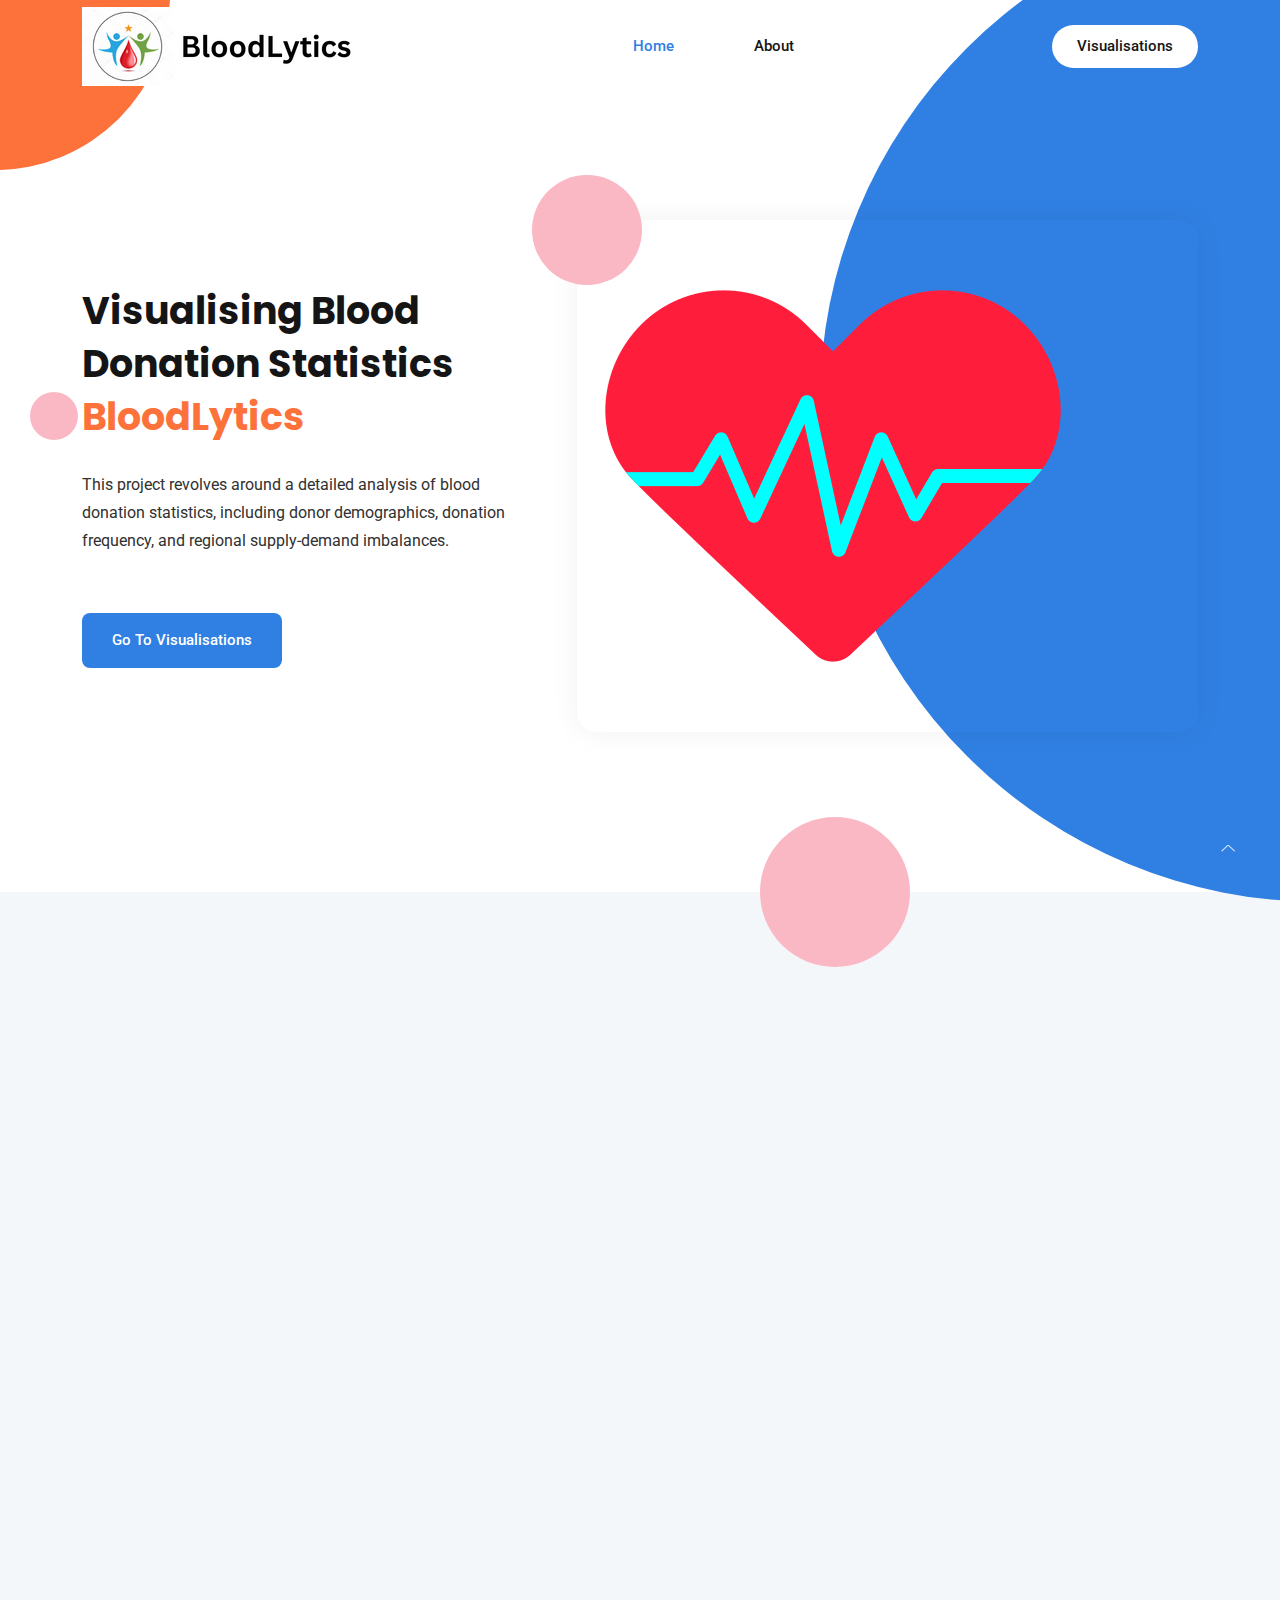
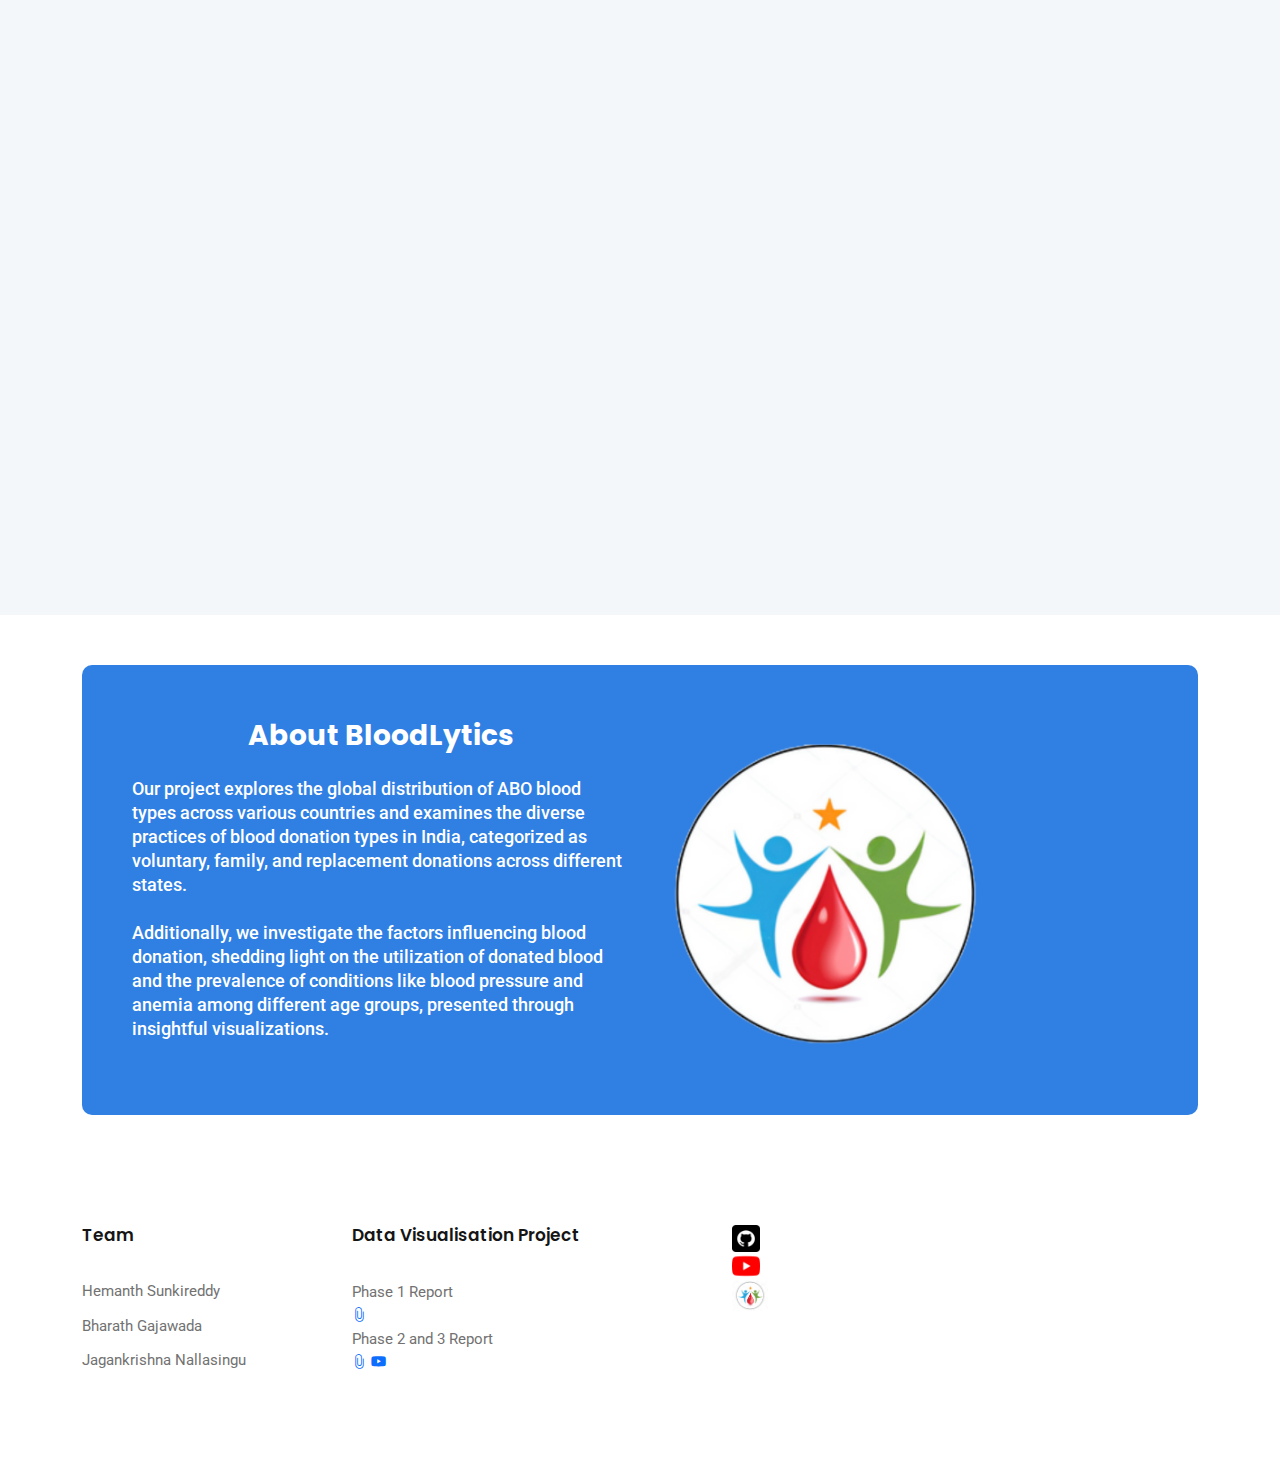
<file: index.html>
<!DOCTYPE html>
<html class="no-js" lang="zxx">

<head>
    <meta charset="utf-8" />
    <meta http-equiv="x-ua-compatible" content="ie=edge" />
    <title>BloodLytics</title>
    <meta name="description" content="" />
    <meta name="viewport" content="width=device-width, initial-scale=1" />
    <link rel="shortcut icon" type="image/x-icon" href="assets/images/favicon.svg" />

    <!-- ========================= CSS here ========================= -->
    <link rel="stylesheet" href="assets/css/bootstrap.min.css" />
    <link rel="stylesheet" href="assets/css/LineIcons.3.0.css" />
    <link rel="stylesheet" href="assets/css/animate.css" />
    <link rel="stylesheet" href="assets/css/tiny-slider.css" />
    <link rel="stylesheet" href="assets/css/glightbox.min.css" />
    <link rel="stylesheet" href="assets/css/main.css" />
    <link rel="stylesheet" href="styles/india-map.css">

</head>

<body>
    <!-- Preloader -->
    <div class="preloader">
        <div class="preloader-inner">
            <div class="preloader-icon">
                <span></span>
                <span></span>
            </div>
        </div>
    </div>
    <!-- /End Preloader -->


    <!-- Start Header Area -->
    <header class="header navbar-area">
        <div class="container">
            <div class="row align-items-center">
                <div class="col-lg-12">
                    <div class="nav-inner">
                        <!-- Start Navbar -->
                        <nav class="navbar navbar-expand-lg">
                            <a class="navbar-brand" href="index.html">
                                <img src="assets/images/BloodLytics.png" alt="Logo" style="width: 120%; height: 120%;">
                            </a>
                            <button class="navbar-toggler mobile-menu-btn" type="button" data-bs-toggle="collapse"
                                data-bs-target="#navbarSupportedContent" aria-controls="navbarSupportedContent"
                                aria-expanded="false" aria-label="Toggle navigation">
                                <span class="toggler-icon"></span>
                                <span class="toggler-icon"></span>
                                <span class="toggler-icon"></span>
                            </button>
                            <div class="collapse navbar-collapse sub-menu-bar" id="navbarSupportedContent">
                                <ul id="nav" class="navbar-nav ms-auto">
                                    <li class="nav-item">
                                        <a class="dd-menu active collapsed" href="index.html" data-bs-toggle="collapse"
                                            data-bs-target="#submenu-1-1" aria-controls="navbarSupportedContent"
                                            aria-expanded="false" aria-label="Toggle navigation">Home</a>
                                    </li>
                                    <li class="nav-item">
                                        <ul class="sub-menu collapse" id="submenu-1-2">
                                            <li class="nav-item"><a href="#about">About</a></li>
                                            <li class="nav-item"><a href="#visualisations">Visualisations</a></li>
                                        </ul>
                                    </li>
                                    <li class="nav-item">
                                        <a href="#about" aria-label="Toggle navigation">About</a>
                                    </li>
                                </ul>
                            </div> <!-- navbar collapse -->
                            <div class="button">
                                <a href="#visualisations" class="signup">Visualisations</a>
                            </div>
                        </nav>
                        <!-- End Navbar -->
                    </div>
                </div>
            </div> <!-- row -->
        </div> <!-- container -->
    </header>
    <!-- End Header Area -->


    <!-- Start Hero Area -->
    <section class="hero-area">
        <div class="main__circle"></div>
        <div class="main__circle2"></div>
        <div class="main__circle3"></div>
        <div class="main__circle4"></div>
        <div class="container">
            <div class="row align-items-center">
                <div class="col-lg-5 col-md-12 col-12">
                    <div class="hero-content">
                        <h1><span class="wow fadeInUp" data-wow-delay=".4s">Visualising Blood</span>
                            <span class="wow fadeInUp" data-wow-delay=".8s">Donation Statistics</span>
                            <span class="color2 wow fadeInUp" data-wow-delay="1.6s">BloodLytics</span>
                        </h1>
                        <p>This project revolves around a detailed analysis of blood donation statistics,
                            including donor demographics, donation frequency, and regional supply-demand
                            imbalances.</p>
                        <div class="button">
                            <a href="#visualisations" class="btn ">Go to Visualisations</a>
                        </div>
                    </div>
                </div>
                <div class="col-lg-7 col-12">
                    <div class="app-image">
                        <div class="image-bg-shape"></div>
                        <img src="assets/images/heart-rate.png" alt="#">
                    </div>
                </div>
            </div>
        </div>
    </section>
    <!-- End Hero Area -->

    <!-- Start Services Area -->
    <section class="services section" id="visualisations">
        <div class="container">
            <div class="row">
                <div class="col-12">
                    <div class="section-title">
                        <h3 class="wow zoomIn" data-wow-delay=".2s">Visualisations</h3>
                        <h2 class="wow fadeInUp" data-wow-delay=".4s">What hinders <br> blood donation participation
                            <br> and how to improve?
                        </h2>
                        <p class="wow fadeInUp" data-wow-delay=".6s">Given below are the visualisations.</p>
                    </div>
                </div>
            </div>
            <div class="row">
                <div class="col-lg-4 col-md-6 col-12  wow fadeInUp" data-wow-delay=".8s">
                    <!-- Start Single Service -->
                    <div class="single-service two">
                            <div>
                                <img src="assets/images/blood-type.png" width="20%">
                            </div>
                        <h3>Distribution of Blood Types by Countries</h3>
                        <p>Where Blood types emerged and How blood types are surviving in countries?</p>
                        <a href="world-map.html">Visualisation <i class="lni lni-arrow-right"></i></a>
                    </div>
                    <!-- End Single Service -->
                </div>


                <div class="col-lg-4 col-md-6 col-12 wow fadeInUp" data-wow-delay=".4s">
                    <!-- Start Single Service -->
                    <div class="single-service one">
                        <div>
                            <img src="assets/images/india_map.png" width="20%">
                        </div>
                        <h3>Geographical Distribution of Blood Donations in India</h3>
                        <p>Different types of Blood Donations: Voluntary, Family and Replacement Donations.</p>
                        <a href="india-map.html">Visualisation <i class="lni lni-arrow-right"></i></a>
                    </div>
                    <!-- End Single Service -->
                </div>


                <div class="col-lg-4 col-md-6 col-12 wow fadeInUp" data-wow-delay=".4s">
                    <!-- Start Single Service -->
                    <div class="single-service two">
                        <div>
                            <img src="assets/images/virus.png" width="30%">
                        </div>
                        <h3>Blood Utilization in Medical Procedures</h3>
                        <p>Mapping the Journey of Donated Blood.</p>
                        <a href="blood_uses.html">Visualisation <i class="lni lni-arrow-right"></i></a>
                    </div>
                    <!-- End Single Service -->
                </div>

                <div class="col-lg-4 col-md-6 col-12 wow fadeInUp" data-wow-delay=".4s">
                    <!-- Start Single Service -->
                    <div class="single-service two">
                        <div>
                            <img src="assets/images/question.png" width="20%">
                        </div>
                        <h3>Reason for Not donating the Blood</h3>
                        <p>Reason For not donating the Blood and awarness about the Donations.</p>
                        <a href="awareness-and-reason.html">Visualisation <i class="lni lni-arrow-right"></i></a>
                    </div>
                    <!-- End Single Service -->
                </div>


                <div class="col-lg-4 col-md-6 col-12 wow fadeInUp" data-wow-delay=".4s">
                    <!-- Start Single Service -->
                    <div class="single-service two">
                        <div>
                            <img src="assets/images/donation_vs_requirement.png" width="20%">
                        </div>
                        <h3>Blood Donations vs Requirements</h3>
                        <p>Analysing Donations and Requirements in different states of India.</p>
                        <a href="donation_requirement.html">Visualisation <i class="lni lni-arrow-right"></i></a>
                    </div>
                    <!-- End Single Service -->
                </div>


              


               

               
                

               

               

               
            </div>
        </div>
    </section>
    <!-- /End Services Area -->


    <!-- Start Call Action Area -->
    <section class="call-action" id="about">
        <div class="container mt-50">
            <div class="inner-content">
                <div class="row align-items-center">
                    <div class="col-lg-6 col-md-8 col-12">
                        <div class="text">
                            <h2 class="text-center">About BloodLytics</h2>
                            <p style="color: #fff; font-weight:500; font-size: large;" class="mt-20">Our project explores the global distribution of ABO
                                blood types across various countries and examines the diverse practices of blood
                                donation types in India, categorized as voluntary, family, and replacement donations
                                across different states. <br><br>
                                Additionally, we investigate the factors influencing blood
                                donation, shedding light on the utilization of donated blood and the prevalence of
                                conditions like blood pressure and anemia among different age groups, presented through
                                insightful visualizations.
                                <br><br>
                            </p>
                        </div>
                    </div>
                    <div class="col-lg-6 col-md-4 col-12">
                        <div class="button">
                            <img src="assets/images/brand-bg-blue.png" alt="Logo" style="width: 70%; height: 70%;">

                        </div>
                    </div>
                </div>
            </div>
        </div>
    </section>
    <!-- End Call Action Area -->

    <!-- Start Services Area -->
    <!-- <section class="services section mt-50">
        <div class="container" id="visualisations">
            <div class="section-title">
                <h3 class="wow zoomIn" data-wow-delay=".2s">Visualisations</h3>
            </div>
            <div class="row">
                <div class="col-lg-12 col-md-12 col-12 wow fadeInUp" data-wow-delay=".4s">
                    <div class="single-service one row align-items-center">

                        <h3>Geographical Blood Requirements</h3>
                        <p>Find the areas where blood requirements are more?</p>
                        <div id="postContents" ; style="text-align:center;">
                        </div>
                    </div>

                    <div class="single-service one">
                        <div class="row align-items-center">

                            <div class="col-lg-6 col-md-4 col-12">
                                <p class="fw-bold">Choose Import or Export</p>
                                <p>World Map &nbsp;&nbsp; &nbsp;&nbsp; &nbsp;&nbsp; Horizontal Bar Chart</p>
                                <input type="range" min="1" max="2" value="1" class="slider" id="slider" />
                                <div id="world-map"></div>
                            </div>
                        </div>
                    </div>
                </div>




            </div>
        </div>
    </section> -->

    <!-- Start Footer Area -->
    <footer class="footer section">
        <!-- Start Footer Top -->
        <div class="footer-top">
            <div class="container">
                <div class="inner-content">
                    <div class="row">

                        <div class="col-lg-2 col-md-6 col-12">
                            <!-- Single Widget -->
                            <div class="single-footer f-link">
                                <h3>Team</h3>
                                <ul>
                                    <li><a href="https://github.com/hemanth-sunkireddy">Hemanth Sunkireddy</a></li>
                                    <li><a href="javascript:void(0)">Bharath Gajawada</a></li>
                                    <li><a href="javascript:void(0)">Jagankrishna Nallasingu</a></li>
                                </ul>
                            </div>
                            <!-- End Single Widget -->
                        </div>

                        <div class="col-lg-4 col-md-6 col-12">
                            <!-- Single Widget -->
                            <div class="single-footer newsletter">
                                <h3>Data Visualisation Project</h3>
                                <div>
                                    <p>Phase 1 Report</p>
                                    <a class="sub-btn"
                                        href="https://github.com/hemanth-sunkireddy/BloodLytics/blob/main/Report_phase1.pdf"><i
                                            class="lni lni-paperclip w-100 h-100"></i>
                                    </a>
                                    <p>Phase 2 and 3 Report</p>
                                    <a class="sub-btn"
                                        href="https://github.com/hemanth-sunkireddy/Data-visualisation-Project"><i
                                            class="lni lni-paperclip w-100 h-100"></i>
                                    </a>
                                    <a class="sub-btn" href="https://youtu.be/56BK5iPwMwY"><i
                                            class="lni lni-youtube"></i></a>
                                </div>
                            </div>
                            <!-- End Single Widget -->
                        </div>

                        <div class="col-lg-4 col-md-6 col-12">
                            <!-- Single Widget -->
                            <div class="single-footer newsletter">
                                <div class="row">
                                    <a href="https://github.com/hemanth-sunkireddy/BloodLytics">
                                        <img src="assets/images/github.png" width="10%">
                                    </a>
                                    <a href="https://youtu.be/56BK5iPwMwY">
                                        <img src="assets/images/youtube.png" width="10%">
                                    </a>
                                    <a href="https://hemanth-sunkireddy.github.io/BloodLytics/">
                                        <img src="assets/images/brand.png" width="13%" class="m-lg-0">
                                    </a>
                                </div>
                            </div>
                        </div>


                    </div>
                </div>
            </div>
        </div>
        <!--/ End Footer Top -->
    </footer>
    <!--/ End Footer Area -->

    <!-- ========================= scroll-top ========================= -->
    <a href="#" class="scroll-top">
        <i class="lni lni-chevron-up"></i>
    </a>

    <!-- ========================= JS here ========================= -->
    <script src="assets/js/bootstrap.min.js"></script>
    <script src="assets/js/wow.min.js"></script>
    <script src="assets/js/tiny-slider.js"></script>
    <script src="assets/js/glightbox.min.js"></script>
    <script src="assets/js/count-up.min.js"></script>
    <script src="assets/js/main.js"></script>
    <script src="d3_cdn/d3.v7.js"></script>
    <script src="d3_cdn/d3.v7.min.js"></script>
    <!-- <script src="https://d3js.org/d3.v7.js"></script> -->
    <script src="scripts/india-map.js"></script>


    <!-- Adding Graph Files -->
    <script src="assets/js/d3-geo-projection.v2.min.js"></script>
    <script src="assets/js/d3-scale-chromatic.v1.min.js"></script>
    <script src="scripts/world-map.js"></script>

</body>

</html>
</file>
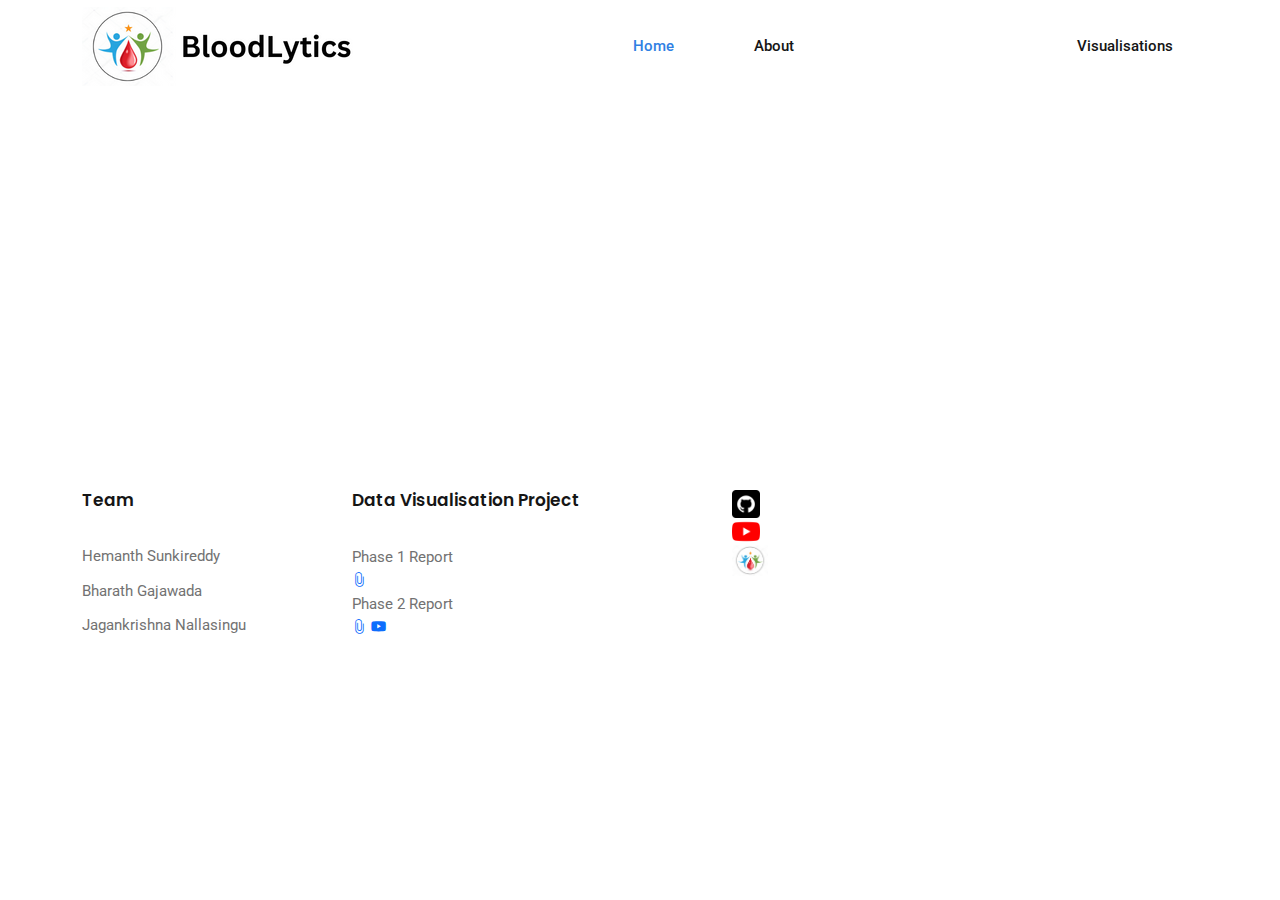
<file: awareness-and-reason.html>
<!DOCTYPE html>
<html lang="en">

<head>
    <meta charset="utf-8">
    <title>Treemap Visualization</title>
    <!-- Load d3.js -->
    <link rel="stylesheet" href="styles/awareness-and-reason.css">

    <!-- ========================= CSS here ========================= -->
    <link rel="stylesheet" href="assets/css/bootstrap.min.css" />
    <link rel="stylesheet" href="assets/css/LineIcons.3.0.css" />
    <link rel="stylesheet" href="assets/css/animate.css" />
    <link rel="stylesheet" href="assets/css/tiny-slider.css" />
    <link rel="stylesheet" href="assets/css/glightbox.min.css" />
    <link rel="stylesheet" href="assets/css/main.css" />
    <link rel="stylesheet" href="styles/india-map.css">
</head>

<body>
     <!-- Preloader -->
     <div class="preloader">
        <div class="preloader-inner">
            <div class="preloader-icon">
                <span></span>
                <span></span>
            </div>
        </div>
    </div>
    <!-- /End Preloader -->


    <!-- Start Header Area -->
    <header class="header navbar-area">
        <div class="container">
            <div class="row align-items-center">
                <div class="col-lg-12">
                    <div class="nav-inner">
                        <!-- Start Navbar -->
                        <nav class="navbar navbar-expand-lg">
                            <a class="navbar-brand" href="index.html">
                                <img src="assets/images/BloodLytics.png" alt="Logo" style="width: 120%; height: 120%;">
                            </a>
                            <button class="navbar-toggler mobile-menu-btn" type="button" data-bs-toggle="collapse"
                                data-bs-target="#navbarSupportedContent" aria-controls="navbarSupportedContent"
                                aria-expanded="false" aria-label="Toggle navigation">
                                <span class="toggler-icon"></span>
                                <span class="toggler-icon"></span>
                                <span class="toggler-icon"></span>
                            </button>
                            <div class="collapse navbar-collapse sub-menu-bar" id="navbarSupportedContent">
                                <ul id="nav" class="navbar-nav ms-auto">
                                    <li class="nav-item">
                                        <a class="dd-menu active collapsed" href="index.html" data-bs-toggle="collapse"
                                            data-bs-target="#submenu-1-1" aria-controls="navbarSupportedContent"
                                            aria-expanded="false" aria-label="Toggle navigation">Home</a>
                                    </li>
                                    <li class="nav-item">
                                        <ul class="sub-menu collapse" id="submenu-1-2">
                                            <li class="nav-item"><a href="#about">About</a></li>
                                            <li class="nav-item"><a href="#visualisations">Visualisations</a></li>
                                        </ul>
                                    </li>
                                    <li class="nav-item">
                                        <a href="#about" aria-label="Toggle navigation">About</a>
                                    </li>
                                </ul>
                            </div> <!-- navbar collapse -->
                            <div class="button">
                                <a href="#visualisations" class="signup">Visualisations</a>
                            </div>
                        </nav>
                        <!-- End Navbar -->
                    </div>
                </div>
            </div> <!-- row -->
        </div> <!-- container -->
    </header>
    <!-- End Header Area -->
    <!-- Create a div where the graph will take place -->

    <section class="hero-area">
      
    </section>

    <div id="my_dataviz"></div>

     <!-- Start Footer Area -->
     <footer class="footer section">
        <!-- Start Footer Top -->
        <div class="footer-top">
            <div class="container">
                <div class="inner-content">
                    <div class="row">

                        <div class="col-lg-2 col-md-6 col-12">
                            <!-- Single Widget -->
                            <div class="single-footer f-link">
                                <h3>Team</h3>
                                <ul>
                                    <li><a href="https://github.com/hemanth-sunkireddy">Hemanth Sunkireddy</a></li>
                                    <li><a href="javascript:void(0)">Bharath Gajawada</a></li>
                                    <li><a href="javascript:void(0)">Jagankrishna Nallasingu</a></li>
                                </ul>
                            </div>
                            <!-- End Single Widget -->
                        </div>

                        <div class="col-lg-4 col-md-6 col-12">
                            <!-- Single Widget -->
                            <div class="single-footer newsletter">
                                <h3>Data Visualisation Project</h3>
                                <div>
                                    <p>Phase 1 Report</p>
                                    <a class="sub-btn"
                                        href="https://github.com/hemanth-sunkireddy/BloodLytics/blob/main/Report_phase1.pdf"><i
                                            class="lni lni-paperclip w-100 h-100"></i>
                                    </a>
                                    <p>Phase 2 Report</p>
                                    <a class="sub-btn"
                                        href="https://github.com/hemanth-sunkireddy/Data-visualisation-Project"><i
                                            class="lni lni-paperclip w-100 h-100"></i>
                                    </a>
                                    <a class="sub-btn" href="https://youtu.be/uOzVvlwPF0Y"><i
                                            class="lni lni-youtube"></i></a>
                                </div>
                            </div>
                            <!-- End Single Widget -->
                        </div>

                        <div class="col-lg-4 col-md-6 col-12">
                            <!-- Single Widget -->
                            <div class="single-footer newsletter">
                                <div class="row">
                                    <a href="https://github.com/hemanth-sunkireddy/BloodLytics">
                                        <img src="assets/images/github.png" width="10%">
                                    </a>
                                    <a href="https://www.youtube.com/watch?v=uOzVvlwPF0Y">
                                        <img src="assets/images/youtube.png" width="10%">
                                    </a>
                                    <a href="https://hemanth-sunkireddy.github.io/BloodLytics/">
                                        <img src="assets/images/brand.png" width="13%" class="m-lg-0">
                                    </a>
                                </div>
                            </div>
                        </div>


                    </div>
                </div>
            </div>
        </div>
        <!--/ End Footer Top -->
    </footer>
    <!--/ End Footer Area -->




    
    <script src="https://d3js.org/d3.v4.js"></script>
    <script src="scripts/awareness-and-reason.js"></script>
</body>
  <!-- ========================= JS here ========================= -->
  <script src="assets/js/bootstrap.min.js"></script>
  <script src="assets/js/wow.min.js"></script>
  <script src="assets/js/tiny-slider.js"></script>
  <script src="assets/js/glightbox.min.js"></script>
  <script src="assets/js/count-up.min.js"></script>
  <script src="assets/js/main.js"></script>
  <script src="https://d3js.org/d3.v7min.js"></script>
</html>
</file>
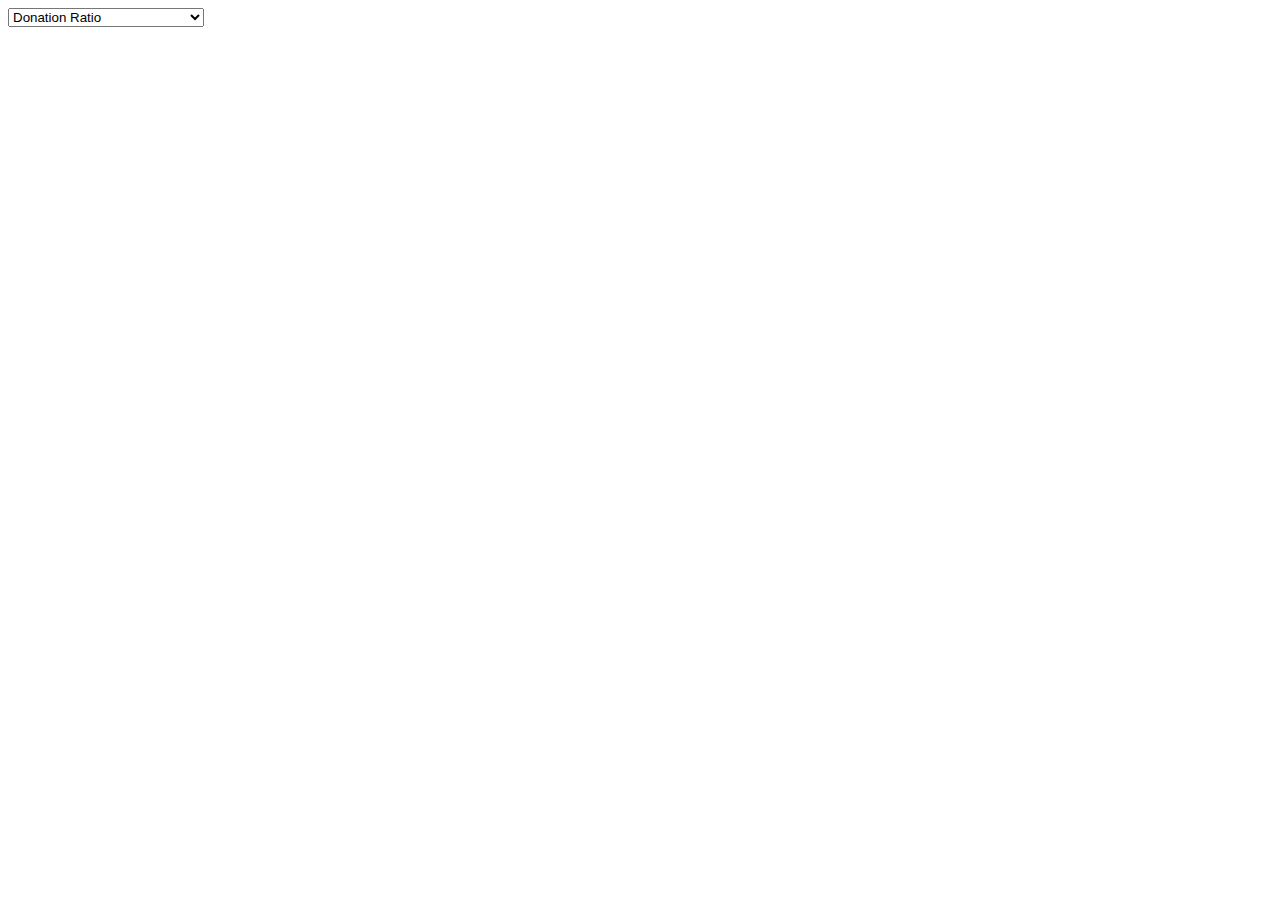
<file: blood.html>
<!DOCTYPE html>
<html lang="en">
<head>
  <meta charset="UTF-8">
  <meta name="viewport" content="width=device-width, initial-scale=1.0">
  <title>India Choropleth Map</title>
  <script src="https://d3js.org/d3.v6.min.js"></script>
  <style>
    .tooltip {
      position: absolute;
      text-align: center;
      width: 120px;
      height: auto;
      padding: 8px;
      font: 12px sans-serif;
      background: lightsteelblue;
      border: 0px;
      border-radius: 8px;
      pointer-events: none;
    }
  </style>
</head>
<body>

<div id="dropdown">
  <select id="colorDropdown">
    <option value="donationRatio">Donation Ratio</option>
    <option value="maleFamily">Male Family Donors</option>
    <option value="femaleFamily">Female Family Donors</option>
    <option value="maleReplacement">Male Replacement Donors</option>
    <option value="femaleReplacement">Female Replacement Donors</option>
    <option value="maleVoluntary">Male Voluntary Donors</option>
    <option value="femaleVoluntary">Female Voluntary Donors</option>
    <option value="totalDonors">Total Donors</option>
  </select>
</div>

<div id="map"></div>

<script>
  let margin = {top: 10, right: 20, bottom: 10, left: 450};
  let width = 1200 - margin.left - margin.right;
  let height = 700 - margin.top - margin.bottom;

  let svg = d3.select("#map").append("svg")
    .attr("width", width + margin.left + margin.right)
    .attr("height", height + margin.top + margin.bottom)
    .append("g")
      .attr("transform",
        "translate(" + margin.left + "," + margin.top + ")");
      
  svg.append("rect")
    .attr("width",width)
    .attr("height",height)
    .style("fill","green")
    .style("opacity", 0);
      
  let div = d3.select("body").append("div")	
    .attr("class", "tooltip")				
    .style("opacity", 0);

  Promise.all([
    d3.json("Maps_JSON/india-states.json"),
    d3.csv("Data_Sets/blood_data.csv"),
    d3.csv("Data_Sets/FamilyBloodDonor.csv"),
    d3.csv("Data_Sets/ReplacementBloodDonor.csv"),
    d3.csv("Data_Sets/VoluntaryBloodDonor.csv"),
    d3.csv("Data_Sets/TotalBloodDonor.csv")
  ]).then(function(data){
    let geoJsonData = data[0];
    let bloodData = data[1];
    let familyDonorData = data[2];
    let replacementDonorData = data[3];
    let voluntaryDonorData = data[4];
    let totalDonorData = data[5];
    
    let projection = d3.geoMercator();
    projection.fitHeight(height-100,geoJsonData);
    let pathGenerator = d3.geoPath().projection(projection);
    
    let india = svg.append('g');     
    india.selectAll('path')
      .data(geoJsonData.features)
      .enter()
      .append('path')
        .attr('d', pathGenerator)
        .style("stroke", "black")
        .on("mouseover", function(d, i) {
          div.style("opacity", .9);		
          div.html(d.properties.name + "</br>" 
          + "Donations: " + bloodData[i].donations + "</br>" 
          + "Requirements: " + bloodData[i].requirements + "</br>")
          .style("left", (d3.event.pageX) + "px")		
          .style("top", (d3.event.pageY - 28) + "px");
          
          let barData1, barData2;

          switch (document.getElementById('colorDropdown').value) {
            case 'donationRatio':
              barData1 = [{ type: "Donations", value: bloodData[i].donations }];
              barData2 = [{ type: "Requirements", value: bloodData[i].requirements }];
              break;
            case 'maleFamily':
              barData1 = familyDonorData.filter(entry => entry.State === d.properties.name).map(entry => ({ type: "Male", value: entry['Male Donors'] }));
              barData2 = familyDonorData.filter(entry => entry.State === d.properties.name).map(entry => ({ type: "Female", value: entry['Female Donors'] }));
              break;
            case 'femaleFamily':
              barData1 = familyDonorData.filter(entry => entry.State === d.properties.name).map(entry => ({ type: "Female", value: entry['Female Donors'] }));
              barData2 = familyDonorData.filter(entry => entry.State === d.properties.name).map(entry => ({ type: "Male", value: entry['Male Donors'] }));
              break;
            case 'maleReplacement':
              barData1 = replacementDonorData.filter(entry => entry.State === d.properties.name).map(entry => ({ type: "Male", value: entry['Male Donors'] }));
              barData2 = replacementDonorData.filter(entry => entry.State === d.properties.name).map(entry => ({ type: "Female", value: entry['Female Donors'] }));
              break;
            case 'femaleReplacement':
              barData1 = replacementDonorData.filter(entry => entry.State === d.properties.name).map(entry => ({ type: "Female", value: entry['Female Donors'] }));
              barData2 = replacementDonorData.filter(entry => entry.State === d.properties.name).map(entry => ({ type: "Male", value: entry['Male Donors'] }));
              break;
            case 'maleVoluntary':
              barData1 = voluntaryDonorData.filter(entry => entry.State === d.properties.name).map(entry => ({ type: "Male", value: entry['Male Donors'] }));
              barData2 = voluntaryDonorData.filter(entry => entry.State === d.properties.name).map(entry => ({ type: "Female", value: entry['Female Donors'] }));
              break;
            case 'femaleVoluntary':
              barData1 = voluntaryDonorData.filter(entry => entry.State === d.properties.name).map(entry => ({ type: "Female", value: entry['Female Donors'] }));
              barData2 = voluntaryDonorData.filter(entry => entry.State === d.properties.name).map(entry => ({ type: "Male", value:
              entry['Male Donors'] }));
              break;
            case 'totalDonors':
              barData1 = [{ type: "Total", value: totalDonorData[i]['Total Donors'] }];
              barData2 = [];
              break;
            default:
              // Default to showing donation ratio if dropdown value is invalid
              barData1 = [{ type: "Donations", value: bloodData[i].donations }];
              barData2 = [{ type: "Requirements", value: bloodData[i].requirements }];
          }

          let tooltipSvg = div.append("svg")
            .attr("width", 150)
            .attr("height", 100);
          
          let xScale = d3.scaleBand()
            .domain(barData1.map(d => d.type))
            .range([0, 100])
            .padding(0.1);
          
          let yScale = d3.scaleLinear()
            .domain([0, Math.max(d3.max(barData1, d => d.value), d3.max(barData2, d => d.value))])
            .nice()
            .range([80, 0]);
          
          let bars1 = tooltipSvg.selectAll(".bar1")
            .data(barData1)
            .enter()
            .append("rect")
              .attr("class", "bar-donations")
              .attr("x", d => xScale(d.type))
              .attr("y", d => yScale(d.value))
              .attr("width", xScale.bandwidth() / 2)
              .attr("height", d => 80 - yScale(d.value))
              .style("fill", "steelblue");

          let bars2 = tooltipSvg.selectAll(".bar2")
            .data(barData2)
            .enter()
            .append("rect")
              .attr("class", "bar-requirements")
              .attr("x", d => xScale(d.type) + xScale.bandwidth() / 2)
              .attr("y", d => yScale(d.value))
              .attr("width", xScale.bandwidth() / 2)
              .attr("height", d => 80 - yScale(d.value))
              .style("fill", "orange");
        })					
        .on("mouseout", function(d) {		
          div.style("opacity", 0);
          div.selectAll("svg").remove();
        });

    let colorScale = d3.scaleLinear()
      .domain([0.5, 1, 2])
      .range(['red', 'lightblue', 'blue']);

    let colorDropdown = document.getElementById('colorDropdown');
    colorDropdown.addEventListener('change', function() {
      india.selectAll('path')
        .data(geoJsonData.features)
        .style("fill", function(d, i) {
          switch (colorDropdown.value) {
            case 'donationRatio':
              return colorScale(bloodData[i].donations / bloodData[i].requirements);
            case 'maleFamily':
              let maleDonors = familyDonorData.filter(entry => entry.State === d.properties.name).map(entry => entry['Male Donors']);
              return colorScale(d3.sum(maleDonors));
            case 'femaleFamily':
              let femaleDonors = familyDonorData.filter(entry => entry.State === d.properties.name).map(entry => entry['Female Donors']);
              return colorScale(d3.sum(femaleDonors));
            case 'maleReplacement':
              let maleReplacement = replacementDonorData.filter(entry => entry.State === d.properties.name).map(entry => entry['Male Donors']);
              return colorScale(d3.sum(maleReplacement));
            case 'femaleReplacement':
              let femaleReplacement = replacementDonorData.filter(entry => entry.State === d.properties.name).map(entry => entry['Female Donors']);
              return colorScale(d3.sum(femaleReplacement));
            case 'maleVoluntary':
              let maleVoluntary = voluntaryDonorData.filter(entry => entry.State === d.properties.name).map(entry => entry['Male Donors']);
              return colorScale(d3.sum(maleVoluntary));
            case 'femaleVoluntary':
              let femaleVoluntary = voluntaryDonorData.filter(entry => entry.State === d.properties.name).map(entry => entry['Female Donors']);
              return colorScale(d3.sum(femaleVoluntary));
            case 'totalDonors':
              return colorScale(totalDonorData[i]['Total Donors']);
            default:
              return colorScale(bloodData[i].donations / bloodData[i].requirements);
          }
        });
    });

  })
  .catch(function(error){
    console.log(error);
  });
</script>

</body>
</html>
</file>
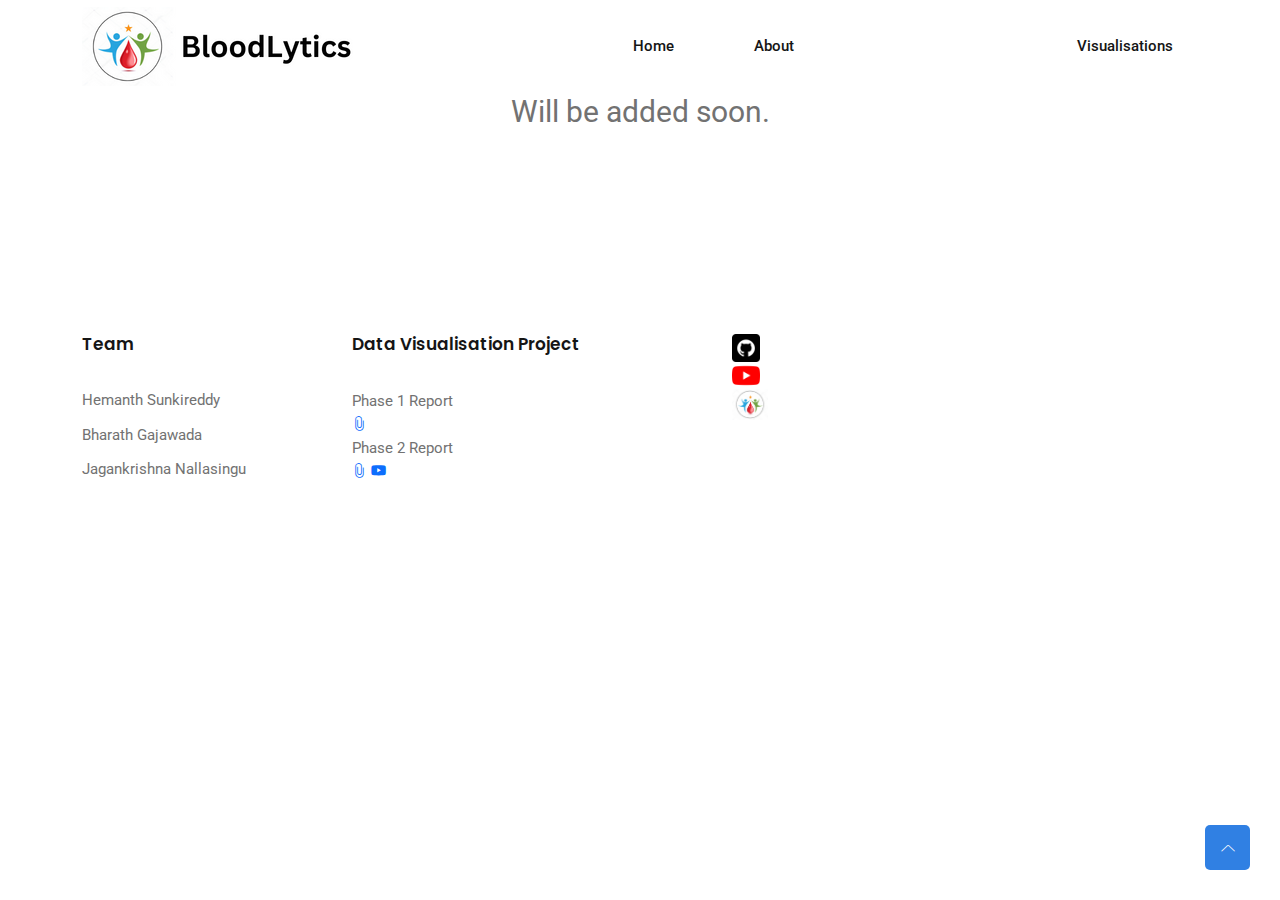
<file: blood_pressure.html>
<!DOCTYPE html>
<html class="no-js" lang="zxx">

<head>
    <meta charset="utf-8" />
    <meta http-equiv="x-ua-compatible" content="ie=edge" />
    <title>BloodLytics</title>
    <meta name="description" content="" />
    <meta name="viewport" content="width=device-width, initial-scale=1" />
    <link rel="shortcut icon" type="image/x-icon" href="assets/images/favicon.svg" />

    <!-- ========================= CSS here ========================= -->
    <link rel="stylesheet" href="assets/css/bootstrap.min.css" />
    <link rel="stylesheet" href="assets/css/LineIcons.3.0.css" />
    <link rel="stylesheet" href="assets/css/animate.css" />
    <link rel="stylesheet" href="assets/css/tiny-slider.css" />
    <link rel="stylesheet" href="assets/css/glightbox.min.css" />
    <link rel="stylesheet" href="assets/css/main.css" />
    <link rel="stylesheet" href="styles/india-map.css">

</head>


<!-- Start Header Area -->
<header class="header navbar-area">
    <div class="container">
        <div class="row align-items-center">
            <div class="col-lg-12">
                <div class="nav-inner">
                    <!-- Start Navbar -->
                    <nav class="navbar navbar-expand-lg">
                        <a class="navbar-brand" href="index.html">
                            <img src="assets/images/BloodLytics.png" alt="Logo" style="width: 120%; height: 120%;">
                        </a>
                        <button class="navbar-toggler mobile-menu-btn" type="button" data-bs-toggle="collapse"
                            data-bs-target="#navbarSupportedContent" aria-controls="navbarSupportedContent"
                            aria-expanded="false" aria-label="Toggle navigation">
                            <span class="toggler-icon"></span>
                            <span class="toggler-icon"></span>
                            <span class="toggler-icon"></span>
                        </button>
                        <div class="collapse navbar-collapse sub-menu-bar" id="navbarSupportedContent">
                            <ul id="nav" class="navbar-nav ms-auto">
                                <li class="nav-item">
                                    <a  href="index.html">Home</a>
                                </li>
                                <li class="nav-item">
                                    <ul class="sub-menu collapse" id="submenu-1-2">
                                        <li class="nav-item"><a href="index.html#about">About</a></li>
                                        <li class="nav-item"><a href="index.html#visualisations">Visualisations</a></li>
                                    </ul>
                                </li>
                                <li class="nav-item">
                                    <a href="index.html#about" aria-label="Toggle navigation">About</a>
                                </li>
                            </ul>
                        </div> <!-- navbar collapse -->
                        <div class="button">
                            <a href="index.html#visualisations" class="signup">Visualisations</a>
                        </div>
                    </nav>
                    <!-- End Navbar -->
                </div>
            </div>
        </div> <!-- row -->
    </div> <!-- container -->
</header>
<!-- End Header Area -->


<div style="margin: 100px; text-align: center;"><p style="font-size: 30px;">
    Will be added soon.
</p></div>


<!-- Start Footer Area -->
<footer class="footer section">
    <!-- Start Footer Top -->
    <div class="footer-top">
        <div class="container">
            <div class="inner-content">
                <div class="row">
                    <div class="col-lg-2 col-md-6 col-12">
                        <!-- Single Widget -->
                        <div class="single-footer f-link">
                            <h3>Team</h3>
                            <ul>
                                <li><a href="https://github.com/hemanth-sunkireddy">Hemanth Sunkireddy</a></li>
                                <li><a href="javascript:void(0)">Bharath Gajawada</a></li>
                                <li><a href="javascript:void(0)">Jagankrishna Nallasingu</a></li>
                            </ul>
                        </div>
                        <!-- End Single Widget -->
                    </div>

                    <div class="col-lg-4 col-md-6 col-12">
                        <!-- Single Widget -->
                        <div class="single-footer newsletter">
                            <h3>Data Visualisation Project</h3>
                            <div>
                                <p>Phase 1 Report</p>
                                <a class="sub-btn"
                                    href="https://github.com/hemanth-sunkireddy/Data-visualisation-Project"><i
                                        class="lni lni-paperclip w-100 h-100"></i>
                                </a>
                                <p>Phase 2 Report</p>
                                <a class="sub-btn"
                                    href="https://github.com/hemanth-sunkireddy/Data-visualisation-Project"><i
                                        class="lni lni-paperclip w-100 h-100"></i>
                                </a>
                                <a class="sub-btn" href="https://youtu.be/nkydSQRsNBQ"><i
                                        class="lni lni-youtube"></i></a>
                            </div>
                        </div>
                        <!-- End Single Widget -->
                    </div>

                    <div class="col-lg-4 col-md-6 col-12">
                        <!-- Single Widget -->
                        <div class="single-footer newsletter">
                            <div class="row">
                                <a href="https://github.com/hemanth-sunkireddy/BloodLytics">
                                    <img src="assets/images/github.png" width="10%">
                                </a>
                                <a href="https://www.youtube.com/watch?v=uOzVvlwPF0Y">
                                    <img src="assets/images/youtube.png" width="10%">
                                </a>
                                <a href="https://hemanth-sunkireddy.github.io/BloodLytics/">
                                    <img src="assets/images/brand.png" width="13%" class="m-lg-0">
                                </a>
                            </div>
                        </div>
                    </div>


                </div>
            </div>
        </div>
    </div>
    <!--/ End Footer Top -->
</footer>
<!--/ End Footer Area -->

<!-- ========================= scroll-top ========================= -->
<a href="#" class="scroll-top">
    <i class="lni lni-chevron-up"></i>
</a>

<!-- ========================= JS here ========================= -->
<script src="assets/js/bootstrap.min.js"></script>
<script src="assets/js/wow.min.js"></script>
<script src="assets/js/tiny-slider.js"></script>
<script src="assets/js/glightbox.min.js"></script>
<script src="assets/js/count-up.min.js"></script>
<script src="assets/js/main.js"></script>
<script src="d3_cdn/d3.v7.js"></script>
<script src="d3_cdn/d3.v7.min.js"></script>
<script src="scripts/d3-geo-projection.v2.min.js"></script>
<script src="scripts/d3-scale-chromatic.v1.min.js"></script>
<script src="scripts/world-map.js"></script>
<script>

    document.addEventListener('DOMContentLoaded', function () {
        var Slider = document.getElementById('bw_or_color');
        var percentage = document.getElementById('slider');
        var resultText = document.getElementById('dynamic');
        // Function to be called when both slider and colorValues are loaded
        function updateColors() {
            var blackOrWhite = parseInt(Slider.value);
            var percentageValue = parseInt(percentage.value);
            console.log(percentageValue);

            var firstColor = document.getElementById('color1_text');
            var secondColor = document.getElementById('color2_text');
            var thirdColor = document.getElementById('color3_text');
            var fourthColor = document.getElementById('color4_text');

            console.log(firstColor, secondColor, thirdColor, fourthColor);

            // Select SVG elements by their IDs or classes
            var svgElement1 = document.getElementById('color1_color');
            var svgElement2 = document.getElementById('color2_color');
            var svgElement3 = document.getElementById('color3_color');
            var svgElement4 = document.getElementById('color4_color');

            if (blackOrWhite == 1) {
                if (percentageValue == 1) {
                    resultText.innerHTML = ' Blood Type O is associated with high frequencies in Central and South America, and secondly highest in Southern Africa. ';
                    firstColor.innerHTML = '50 - 75% <span><svg width="14" height="14"><circle cx="7" cy="7" r="7" fill="#FFFFFF" id="color1_color"></circle></svg></span>';
                    secondColor.innerHTML = '40 - 50% <span><svg width="14" height="14"><circle cx="7" cy="7" r="7" fill="#F0EFEF" id="color2_color"></circle></svg></span>';
                    thirdColor.innerHTML = '30 - 40% <span><svg width="14" height="14"><circle cx="7" cy="7" r="7" fill="#D3D3D3" id="color3_color"></circle></svg></span>';
                    fourthColor.innerHTML = '20 - 30% <span><svg width="14" height="14"><circle cx="7" cy="7" r="7" fill="#A9A9A9" id="color4_color"></circle></svg></span>';
                }
                else if (percentageValue == 2) {
                    resultText.innerHTML = 'Blood group A is associated with high frequencies in Europe, especially in Scandinavia and Central Europe, although its highest frequencies occur in some Australian Aboriginal populations and the Blackfoot Indians of Montana, US.';
                    firstColor.innerHTML = '35 - 47% <span><svg width="14" height="14"><circle cx="7" cy="7" r="7" fill="#FFFFFF" id="color1_color"></circle></svg></span>';
                    secondColor.innerHTML = '27 - 35% <span><svg width="14" height="14"><circle cx="7" cy="7" r="7" fill="#F0EFEF" id="color2_color"></circle></svg></span>';
                    thirdColor.innerHTML = '20 - 27% <span><svg width="14" height="14"><circle cx="7" cy="7" r="7" fill="#D3D3D3" id="color3_color"></circle></svg></span>';
                    fourthColor.innerHTML = '10 - 20% <span><svg width="14" height="14"><circle cx="7" cy="7" r="7" fill="#A9A9A9" id="color4_color"></circle></svg></span>';
                }
                else if (percentageValue == 3) {
                    resultText.innerHTML = 'Blood group B has its highest frequency in the Middle East, where it ranks as the largest share of the population. In Southeast Asia its share of the population is lowest, especially in Indonesia, secondarily in East Asia, Northern Asia and neighboring Central Asia,';
                    firstColor.innerHTML = '16.5 - 37% <span><svg width="14" height="14"><circle cx="7" cy="7" r="7" fill="#FFFFFF" id="color1_color"></circle></svg></span>';
                    secondColor.innerHTML = '10 - 16.5% <span><svg width="14" height="14"><circle cx="7" cy="7" r="7" fill="#F0EFEF" id="color2_color"></circle></svg></span>';
                    thirdColor.innerHTML = '5 - 10% <span><svg width="14" height="14"><circle cx="7" cy="7" r="7" fill="#D3D3D3" id="color3_color"></circle></svg></span>';
                    fourthColor.innerHTML = '1 - 5% <span><svg width="14" height="14"><circle cx="7" cy="7" r="7" fill="#A9A9A9" id="color4_color"></circle></svg></span>';
                }
                else if (percentageValue == 4) {
                    resultText.innerHTML = 'Blood type AB is the most recent blood type and didn’t occur until the 16th Century when group A populations from Europe and group B populations from Asia began to mix.'
                    firstColor.innerHTML = '6.9 - 15% <span><svg width="14" height="14"><circle cx="7" cy="7" r="7" fill="#FFFFFF" id="color1_color"></circle></svg></span>';
                    secondColor.innerHTML = '5.5 - 6.9% <span><svg width="14" height="14"><circle cx="7" cy="7" r="7" fill="#F0EFEF" id="color2_color"></circle></svg></span>';
                    thirdColor.innerHTML = '3.9 - 5.5% <span><svg width="14" height="14"><circle cx="7" cy="7" r="7" fill="#D3D3D3" id="color3_color"></circle></svg></span>';
                    fourthColor.innerHTML = '0.4 - 3.9% <span><svg width="14" height="14"><circle cx="7" cy="7" r="7" fill="#A9A9A9" id="color4_color"></circle></svg></span>';
                }
                else if (percentageValue == 5) {
                    resultText.innerHTML = ' Blood type O is associated with high frequencies in Central and South America, and secondly highest in Southern Africa. ';
                    firstColor.innerHTML = '6.5 - 13% <span><svg width="14" height="14"><circle cx="7" cy="7" r="7" fill="#FFFFFF" id="color1_color"></circle></svg></span>';
                    secondColor.innerHTML = '4.5 - 6.5% <span><svg width="14" height="14"><circle cx="7" cy="7" r="7" fill="#F0EFEF" id="color2_color"></circle></svg></span>';
                    thirdColor.innerHTML = '1 - 4.5% <span><svg width="14" height="14"><circle cx="7" cy="7" r="7" fill="#D3D3D3" id="color3_color"></circle></svg></span>';
                    fourthColor.innerHTML = '0.01 - 1% <span><svg width="14" height="14"><circle cx="7" cy="7" r="7" fill="#A9A9A9" id="color4_color"></circle></svg></span>';
                }
                else if (percentageValue == 6) {
                    resultText.innerHTML = 'Blood type A is associated with high frequencies in Europe, especially in Scandinavia and Central Europe, although its highest frequencies occur in some Australian Aboriginal populations and the Blackfoot Indians of Montana, US.';
                    firstColor.innerHTML = '5.9 - 8% <span><svg width="14" height="14"><circle cx="7" cy="7" r="7" fill="#FFFFFF" id="color1_color"></circle></svg></span>';
                    secondColor.innerHTML = '2.5 - 5.9% <span><svg width="14" height="14"><circle cx="7" cy="7" r="7" fill="#F0EFEF" id="color2_color"></circle></svg></span>';
                    thirdColor.innerHTML = '0.9 - 2.5% <span><svg width="14" height="14"><circle cx="7" cy="7" r="7" fill="#D3D3D3" id="color3_color"></circle></svg></span>';
                    fourthColor.innerHTML = '0.01 - 0.9% <span><svg width="14" height="14"><circle cx="7" cy="7" r="7" fill="#A9A9A9" id="color4_color"></circle></svg></span>';
                }
                else if (percentageValue == 7) {
                    resultText.innerHTML = 'Blood type B has its highest frequency in the Middle East, where it ranks as the largest share of the population. In Southeast Asia its share of the population is lowest, especially in Indonesia, secondarily in East Asia, Northern Asia and neighboring Central Asia,';
                    firstColor.innerHTML = '1.5 - 4% <span><svg width="14" height="14"><circle cx="7" cy="7" r="7" fill="#FFFFFF" id="color1_color"></circle></svg></span>';
                    secondColor.innerHTML = '1 - 1.5% <span><svg width="14" height="14"><circle cx="7" cy="7" r="7" fill="#F0EFEF" id="color2_color"></circle></svg></span>';
                    thirdColor.innerHTML = '0.5 - 1% <span><svg width="14" height="14"><circle cx="7" cy="7" r="7" fill="#D3D3D3" id="color3_color"></circle></svg></span>';
                    fourthColor.innerHTML = '0.01 - 0.5% <span><svg width="14" height="14"><circle cx="7" cy="7" r="7" fill="#A9A9A9" id="color4_color"></circle></svg></span>';
                }
                else if (percentageValue == 8) {
                    resultText.innerHTML = 'Blood type AB is the most recent and didn’t occur until the 16th Century when group A populations from Europe and group B populations from Asia began to mix.'
                    firstColor.innerHTML = '0.8 - 1.2% <span><svg width="14" height="14"><circle cx="7" cy="7" r="7" fill="#FFFFFF" id="color1_color"></circle></svg></span>';
                    secondColor.innerHTML = '0.3 - 0.8% <span><svg width="14" height="14"><circle cx="7" cy="7" r="7" fill="#F0EFEF" id="color2_color"></circle></svg></span>';
                    thirdColor.innerHTML = '0.1 - 0.3% <span><svg width="14" height="14"><circle cx="7" cy="7" r="7" fill="#D3D3D3" id="color3_color"></circle></svg></span>';
                    fourthColor.innerHTML = '0.01 - 0.1% <span><svg width="14" height="14"><circle cx="7" cy="7" r="7" fill="#A9A9A9" id="color4_color"></circle></svg></span>';
                }

            } else {
                if (percentageValue == 1) {
                    resultText.innerHTML = ' Blood type O is associated with high frequencies in Central and South America, and secondly highest in Southern Africa. ';
                    firstColor.innerHTML = '50 -75% <span><svg width="14" height="14"><circle cx="7" cy="7" r="7" fill="#662506" id="color1_color"></circle></svg></span>';
                    secondColor.innerHTML = '40 -50% <span><svg width="14" height="14"><circle cx="7" cy="7" r="7" fill="#cc4c02" id="color2_color"></circle></svg></span>';
                    thirdColor.innerHTML = '30 - 40% <span><svg width="14" height="14"><circle cx="7" cy="7" r="7" fill="#fe9929" id="color3_color"></circle></svg></span>';
                    fourthColor.innerHTML = '20 - 30% <span><svg width="14" height="14"><circle cx="7" cy="7" r="7" fill="#fee391" id="color4_color"></circle></svg></span>';
                }
                else if (percentageValue == 2) {
                    resultText.innerHTML = 'Blood group A is associated with high frequencies in Europe, especially in Scandinavia and Central Europe, although its highest frequencies occur in some Australian Aboriginal populations and the Blackfoot Indians of Montana, US.';
                    firstColor.innerHTML = '35 - 47% <span><svg width="14" height="14"><circle cx="7" cy="7" r="7" fill="#662506" id="color1_color"></circle></svg></span>';
                    secondColor.innerHTML = '27 - 35% <span><svg width="14" height="14"><circle cx="7" cy="7" r="7" fill="#cc4c02" id="color2_color"></circle></svg></span>';
                    thirdColor.innerHTML = '20 - 27% <span><svg width="14" height="14"><circle cx="7" cy="7" r="7" fill="#fe9929" id="color3_color"></circle></svg></span>';
                    fourthColor.innerHTML = '10 - 20% <span><svg width="14" height="14"><circle cx="7" cy="7" r="7" fill="#fee391" id="color4_color"></circle></svg></span>';
                }
                else if (percentageValue == 3) {
                    resultText.innerHTML = 'Blood type B has its highest frequency in the Middle East, where it ranks as the largest share of the population. In Southeast Asia its share of the population is lowest, especially in Indonesia, secondarily in East Asia, Northern Asia and neighboring Central Asia,';
                    firstColor.innerHTML = '16.5 - 37% <span><svg width="14" height="14"><circle cx="7" cy="7" r="7" fill="#662506" id="color1_color"></circle></svg></span>';
                    secondColor.innerHTML = '10 - 16.5% <span><svg width="14" height="14"><circle cx="7" cy="7" r="7" fill="#cc4c02" id="color2_color"></circle></svg></span>';
                    thirdColor.innerHTML = '5 - 10% <span><svg width="14" height="14"><circle cx="7" cy="7" r="7" fill="#fe9929" id="color3_color"></circle></svg></span>';
                    fourthColor.innerHTML = '1 - 5% <span><svg width="14" height="14"><circle cx="7" cy="7" r="7" fill="#fee391" id="color4_color"></circle></svg></span>';
                }
                else if (percentageValue == 4) {
                    resultText.innerHTML = 'Blood type AB is the most recent and didn’t occur until the 16th Century when group A populations from Europe and group B populations from Asia began to mix.'
                    firstColor.innerHTML = '6.9 - 15% <span><svg width="14" height="14"><circle cx="7" cy="7" r="7" fill="#662506" id="color1_color"></circle></svg></span>';
                    secondColor.innerHTML = '5.5 - 6.9% <span><svg width="14" height="14"><circle cx="7" cy="7" r="7" fill="#cc4c02" id="color2_color"></circle></svg></span>';
                    thirdColor.innerHTML = '3.9 - 5.5% <span><svg width="14" height="14"><circle cx="7" cy="7" r="7" fill="#fe9929" id="color3_color"></circle></svg></span>';
                    fourthColor.innerHTML = '0.4 - 3.9% <span><svg width="14" height="14"><circle cx="7" cy="7" r="7" fill="#fee391" id="color4_color"></circle></svg></span>';
                }
                else if (percentageValue == 5) {
                    resultText.innerHTML = ' Blood type O is associated with high frequencies in Central and South America, and secondly highest in Southern Africa. ';
                    firstColor.innerHTML = '6.5 - 13% <span><svg width="14" height="14"><circle cx="7" cy="7" r="7" fill="#662506" id="color1_color"></circle></svg></span>';
                    secondColor.innerHTML = '4.5 - 6.5% <span><svg width="14" height="14"><circle cx="7" cy="7" r="7" fill="#cc4c02" id="color2_color"></circle></svg></span>';
                    thirdColor.innerHTML = '1 - 4.5% <span><svg width="14" height="14"><circle cx="7" cy="7" r="7" fill="#fe9929" id="color3_color"></circle></svg></span>';
                    fourthColor.innerHTML = '0.01 - 1% <span><svg width="14" height="14"><circle cx="7" cy="7" r="7" fill="#fee391" id="color4_color"></circle></svg></span>';
                }
                else if (percentageValue == 6) {
                    resultText.innerHTML = 'Blood group A is associated with high frequencies in Europe, especially in Scandinavia and Central Europe, although its highest frequencies occur in some Australian Aboriginal populations and the Blackfoot Indians of Montana, US.';
                    firstColor.innerHTML = '5.9 - 8% <span><svg width="14" height="14"><circle cx="7" cy="7" r="7" fill="#662506" id="color1_color"></circle></svg></span>';
                    secondColor.innerHTML = '2.5 - 5.9% <span><svg width="14" height="14"><circle cx="7" cy="7" r="7" fill="#cc4c02" id="color2_color"></circle></svg></span>';
                    thirdColor.innerHTML = '0.9 - 2.5% <span><svg width="14" height="14"><circle cx="7" cy="7" r="7" fill="#fe9929" id="color3_color"></circle></svg></span>';
                    fourthColor.innerHTML = '0.01 - 0.9% <span><svg width="14" height="14"><circle cx="7" cy="7" r="7" fill="#fee391" id="color4_color"></circle></svg></span>';
                }
                else if (percentageValue == 7) {
                    resultText.innerHTML = 'Blood type B has its highest frequency in the Middle East, where it ranks as the largest share of the population. In Southeast Asia its share of the population is lowest, especially in Indonesia, secondarily in East Asia, Northern Asia and neighboring Central Asia,';
                    firstColor.innerHTML = '1.5 - 4% <span><svg width="14" height="14"><circle cx="7" cy="7" r="7" fill="#662506" id="color1_color"></circle></svg></span>';
                    secondColor.innerHTML = '1 - 1.5% <span><svg width="14" height="14"><circle cx="7" cy="7" r="7" fill="#cc4c02" id="color2_color"></circle></svg></span>';
                    thirdColor.innerHTML = '0.5 - 1% <span><svg width="14" height="14"><circle cx="7" cy="7" r="7" fill="#fe9929" id="color3_color"></circle></svg></span>';
                    fourthColor.innerHTML = '0.01 - 0.5% <span><svg width="14" height="14"><circle cx="7" cy="7" r="7" fill="#fee391" id="color4_color"></circle></svg></span>';
                }
                else if (percentageValue == 8) {
                    resultText.innerHTML = 'Blood type AB is the most recent and didn’t occur until the 16th Century when group A populations from Europe and group B populations from Asia began to mix.'
                    firstColor.innerHTML = '0.8 - 1.2% <span><svg width="14" height="14"><circle cx="7" cy="7" r="7" fill="#662506" id="color1_color"></circle></svg></span>';
                    secondColor.innerHTML = '0.3 - 0.8% <span><svg width="14" height="14"><circle cx="7" cy="7" r="7" fill="#cc4c02" id="color2_color"></circle></svg></span>';
                    thirdColor.innerHTML = '0.1 - 0.3% <span><svg width="14" height="14"><circle cx="7" cy="7" r="7" fill="#fe9929" id="color3_color"></circle></svg></span>';
                    fourthColor.innerHTML = '0.01 - 0.1% <span><svg width="14" height="14"><circle cx="7" cy="7" r="7" fill="#fee391" id="color4_color"></circle></svg></span>';
                }

            }
        }

        updateColors();

        Slider.addEventListener('input', function () {
            updateColors();
        });

        percentage.addEventListener('input', function () {
            updateColors();
        });
    });

</script>

</body>

</html>
</file>
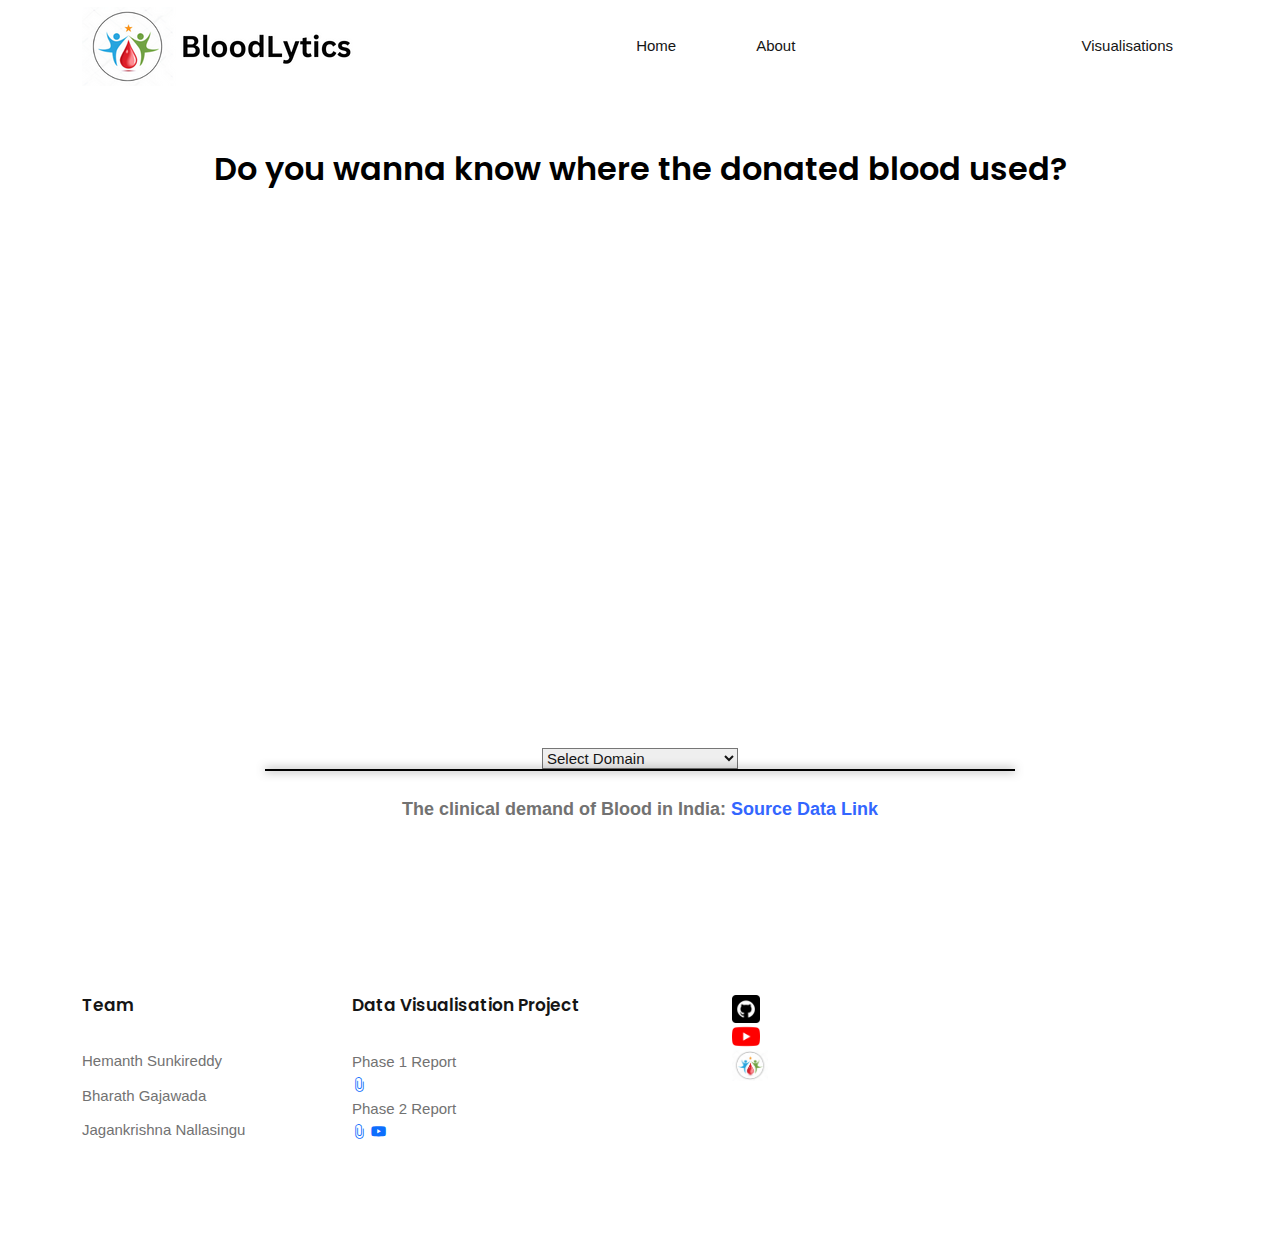
<file: blood_uses.html>
<!DOCTYPE html>
<html lang="en">

<head>
  <meta charset="UTF-8">
  <meta name="viewport" content="width=device-width, initial-scale=1.0">
  <title>Do you wanna know where the donated blood used?</title>
  <script src="https://d3js.org/d3.v7.min.js"></script>


  <!-- ========================= CSS here ========================= -->
  <link rel="stylesheet" href="assets/css/bootstrap.min.css" />
  <link rel="stylesheet" href="assets/css/LineIcons.3.0.css" />
  <link rel="stylesheet" href="assets/css/animate.css" />
  <link rel="stylesheet" href="assets/css/tiny-slider.css" />
  <link rel="stylesheet" href="assets/css/glightbox.min.css" />
  <link rel="stylesheet" href="assets/css/main.css" />
  <link rel="stylesheet" href="styles/india-map.css">
  <style>
    /* Add your CSS styling here */
    body {
      display: flex;
      justify-content: flex-start;
      align-items: center;
      flex-direction: column;
      height: 100vh;
      margin: 0;
      background-color: white;
    }

    body {
      font-family: Arial, sans-serif;
    }

    .bar {
      fill: steelblue;
    }

    .bar:hover {
      fill: orange;
    }

    .bar text {
      fill: white;
      font-size: 14px;
    }

    .tooltip {
      position: absolute;
      text-align: center;
      padding: 6px;
      font: 12px sans-serif;
      background: lightsteelblue;
      border: 0px;
      border-radius: 8px;
      pointer-events: none;
    }

    #heading {
      font-size: 32px;
      color: black;
      margin-bottom: 20px;
    }

    #chart-container {
      border: 1px solid orange;
      padding: 20px;
      background-color: whitesmoke;
      animation: fadeIn 2s ease forwards;
      opacity: 0;
      margin-right: 20px;
      box-shadow: 0 0 10px rgba(0, 0, 0, 0.7);
    }

    @keyframes fadeIn {
      to {
        opacity: 1;
      }
    }

    .bar {
      fill: steelblue;
    }

    .bar:hover {
      fill: orange;
    }

    .axis-x path,
    .axis-x line {
      fill: none;
      stroke: black;
      shape-rendering: crispEdges;
    }

    .axis-y path,
    .axis-y line {
      fill: none;
      stroke: black;
      shape-rendering: crispEdges;
    }

    .tooltip {
      position: absolute;
      background-color: rgba(0, 0, 0, 0.7);
      color: white;
      padding: 5px;
      border-radius: 5px;
      pointer-events: none;
      opacity: 0;
      transition: opacity 0.3s;
    }

    .tooltip.visible {
      opacity: 1;
    }

    #additional-chart-container {
      width: 750px;
      border: 1px solid black;
      background-color: whitesmoke;
      animation: fadeIn 2s ease forwards;
      margin-left: auto;
      box-shadow: 0 0 10px rgba(0, 0, 0, 0.7);
      margin-right: auto;
    }
  </style>
</head>

<body>

  <!-- Start Header Area -->
  <header class="header navbar-area">
    <div class="container">
      <div class="row align-items-center">
        <div class="col-lg-12">
          <div class="nav-inner">
            <!-- Start Navbar -->
            <nav class="navbar navbar-expand-lg">
              <a class="navbar-brand" href="index.html">
                <img src="assets/images/BloodLytics.png" alt="Logo" style="width: 120%; height: 120%;">
              </a>
              <button class="navbar-toggler mobile-menu-btn" type="button" data-bs-toggle="collapse"
                data-bs-target="#navbarSupportedContent" aria-controls="navbarSupportedContent" aria-expanded="false"
                aria-label="Toggle navigation">
                <span class="toggler-icon"></span>
                <span class="toggler-icon"></span>
                <span class="toggler-icon"></span>
              </button>
              <div class="collapse navbar-collapse sub-menu-bar" id="navbarSupportedContent">
                <ul id="nav" class="navbar-nav ms-auto">
                  <li class="nav-item">
                    <a href="index.html">Home</a>
                  </li>
                  <li class="nav-item">
                    <ul class="sub-menu collapse" id="submenu-1-2">
                      <li class="nav-item"><a href="#about">About</a></li>
                      <li class="nav-item"><a href="#visualisations">Visualisations</a></li>
                    </ul>
                  </li>
                  <li class="nav-item">
                    <a href="#about" aria-label="Toggle navigation">About</a>
                  </li>
                </ul>
              </div> <!-- navbar collapse -->
              <div class="button">
                <a href="#visualisations" class="signup">Visualisations</a>
              </div>
            </nav>
            <!-- End Navbar -->
          </div>
        </div>
      </div> <!-- row -->
    </div> <!-- container -->
  </header>
  <!-- End Header Area -->



  <h1 id="heading" style="margin-top: 150px">Do you wanna know where the donated blood used?</h1>

  <div id="chart-container">
    <h2 id="chart-heading">Blood used in various Domains (in Numbers)</h2>
    <svg id="chart" width="650" height="450"></svg>
  </div>

  <div class="tooltip"></div>

  <select id="domain-dropdown">
    <option>Select Domain</option>
    <option value="Medicine">Medicine</option>
    <option value="Surgery">Surgery</option>
    <option value="ObstetricsGynaecology">Obstetrics & Gynaecology</option>
    <option value="Pediatrics">Pediatrics</option>
  </select>

  <div id="additional-chart-container"></div>
  <div id="" histo-chart"></div>

  <div style="text-align: center; margin-top: 2%">
    <p style="font-weight: bolder; font-size: large;">The clinical demand of Blood in India: <a
        href="https://www.ncbi.nlm.nih.gov/pmc/articles/PMC8986005/"
        style="color: #3366FF; text-decoration: none; font-weight: bold;"> Source Data Link</a></p>
  </div>
  <hr>
  <hr>
   <!-- Start Footer Area -->
   <footer class="footer section">
    <!-- Start Footer Top -->
    <div class="footer-top">
        <div class="container">
            <div class="inner-content">
                <div class="row">
                    <div class="col-lg-2 col-md-6 col-12">
                        <!-- Single Widget -->
                        <div class="single-footer f-link">
                            <h3>Team</h3>
                            <ul>
                                <li><a href="https://github.com/hemanth-sunkireddy">Hemanth Sunkireddy</a></li>
                                <li><a href="javascript:void(0)">Bharath Gajawada</a></li>
                                <li><a href="javascript:void(0)">Jagankrishna Nallasingu</a></li>
                            </ul>
                        </div>
                        <!-- End Single Widget -->
                    </div>

                    <div class="col-lg-4 col-md-6 col-12">
                        <!-- Single Widget -->
                        <div class="single-footer newsletter">
                            <h3>Data Visualisation Project</h3>
                            <div>
                                <p>Phase 1 Report</p>
                                <a class="sub-btn"
                                    href="https://github.com/hemanth-sunkireddy/Data-visualisation-Project"><i
                                        class="lni lni-paperclip w-100 h-100"></i>
                                </a>
                                <p>Phase 2 Report</p>
                                <a class="sub-btn"
                                    href="https://github.com/hemanth-sunkireddy/Data-visualisation-Project"><i
                                        class="lni lni-paperclip w-100 h-100"></i>
                                </a>
                                <a class="sub-btn" href="https://youtu.be/nkydSQRsNBQ"><i
                                        class="lni lni-youtube"></i></a>
                            </div>
                        </div>
                        <!-- End Single Widget -->
                    </div>

                    <div class="col-lg-4 col-md-6 col-12">
                        <!-- Single Widget -->
                        <div class="single-footer newsletter">
                            <div class="row">
                                <a href="https://github.com/hemanth-sunkireddy/BloodLytics">
                                    <img src="assets/images/github.png" width="10%">
                                </a>
                                <a href="https://www.youtube.com/watch?v=uOzVvlwPF0Y">
                                    <img src="assets/images/youtube.png" width="10%">
                                </a>
                                <a href="https://hemanth-sunkireddy.github.io/BloodLytics/">
                                    <img src="assets/images/brand.png" width="13%" class="m-lg-0">
                                </a>
                            </div>
                        </div>
                    </div>


                </div>
            </div>
        </div>
    </div>
    <!--/ End Footer Top -->
</footer>
<!--/ End Footer Area -->



  <script>

    // Load main data from CSV file
    d3.csv("../Data_Sets/totalRequirement.csv").then(function (data) {
      // Data processing and visualization code for main chart goes here
      var cleanedData = data.map(function (d) {
        return {
          specialty: d.Specialty,
          beds: parseInt(d.Beds.replace(/,/g, '')), // Remove commas and parse as integer
        };
      });

      var svg = d3.select("#chart"),
        margin = { top: 40, right: 20, bottom: 30, left: 40 },
        width = +svg.attr("width") - margin.left - margin.right,
        height = +svg.attr("height") - margin.top - margin.bottom;

      var x = d3.scaleBand().range([0, width]).padding(0.1),
        y = d3.scaleLinear().range([height, 0]);

      var g = svg.append("g")
        .attr("transform", "translate(" + margin.left + "," + margin.top + ")");

      x.domain(cleanedData.map(function (d) { return d.specialty; }));
      y.domain([0, 700000]); // Set the y-axis domain

      g.append("g")
        .attr("class", "axis-x")
        .attr("transform", "translate(0," + height + ")")
        .call(d3.axisBottom(x));

      g.append("g")
        .attr("class", "axis-y")
        .call(d3.axisLeft(y).ticks(10).tickFormat(d3.format(".2s")));

      // Adding Tool Tip to the Graphs
      var tooltip = d3.select("body").append("div")
        .attr("class", "tooltip")
        .style("opacity", 1)
        .style("position", "absolute")
        .style("width", "150px") // Adjust width as needed
        .style("height", "auto") // Adjust height as needed
        .style("background-color", "#ffb6c1") // Change background color
        .style("border", "1px solid #000000") // Add border
        .style("padding", "10px") // Add padding for better appearance
        .style("border-radius", "5px") // Add border radius for rounded corners
        .style("color", "#000000") // Change text color
        .style("font-weight", "bold") // Make text bold
        .style("font-size", "12px") // Change font size
        .style("pointer-events", "none") // Avoid tooltip blocking mouse events
        .style("visibility", "hidden");

      g.selectAll(".bar")
        .data(cleanedData)
        .enter().append("rect")
        .attr("class", "bar")
        .attr("x", function (d) { return x(d.specialty); })
        .attr("y", height)
        .attr("width", x.bandwidth() - 50)
        .attr("height", 0)
        .transition()
        .duration(1400)
        .attr("y", function (d) { return y(d.beds); })
        .attr("height", function (d) { return height - y(d.beds); });

      g.selectAll(".bar")
        .on("mouseover", function (event, d) {
          tooltip.transition()
            .duration(200)
            .style("opacity", .9);
          tooltip.html("Blood Units: " + d.beds)
            .style("left", (event.pageX + 10) + "px")
            .style("top", (event.pageY - 30) + "px")
            .style("visibility", "visible");
        })
        .on("mouseout", function (d) {
          tooltip.transition()
            .duration(500)
            .style("opacity", 0);
        });

      // Add text to the right of the chart
      // Add text to the right of the chart

      // Fade in the chart container
      d3.select("#chart-container").style("opacity", 1);
      ///////////////////++++++++++++++++++++++++++++++++++++++++++++++++++++++++++++++++++++++++++++
      ///////////////////+++++++++++++++++++++++++++++++++++++++++++++++++++++++++++++++++++++++++++++++++
      // Dropdown change event
      d3.select("#domain-dropdown").on("change", function () {
        var selectedDomain = d3.select(this).property("value");
        var additionalChartContainer = d3.select("#additional-chart-container");

        // Remove existing additional charts
        additionalChartContainer.selectAll("*").remove();

        if (selectedDomain === "Medicine") {
          // Remove existing additional charts
          additionalChartContainer.selectAll("*").remove();

          // Define the dimensions for the chart
          const width = 600;
          const height = 300;
          const margin = { top: 20, right: 20, bottom: 30, left: 120 };

          // Create SVG element
          const svg = additionalChartContainer.append("svg")
            .attr("id", "chart")
            .attr("width", width + margin.left + margin.right)
            .attr("height", height + margin.top + margin.bottom)
            .append("g")
            .style("border", "10px solid #") // Add border
            .attr("transform", `translate(${margin.left},${margin.top})`);

          // Read the data from CSV
          d3.csv("../Data_Sets/Medicine.csv").then(function (data) {
            // Convert string to number where necessary
            data.forEach(function (d) {
              d.Demand = +d.Demand;
              d.Percent = +d['%'];
            });

            // Define X and Y scales
            const xScale = d3.scaleLinear()
              .domain([0, d3.max(data, d => d.Demand)])
              .range([0, width]);

            const yScale = d3.scaleBand()
              .domain(data.map(d => d.Disease))
              .range([0, height])
              .padding(0.1);

            // Draw bars
            const bars = svg.selectAll(".bar")
              .data(data)
              .enter().append("rect")
              .attr("class", "bar")
              .attr("x", 0)
              .attr("y", d => yScale(d.Disease))
              .attr("width", 0)
              .attr("height", yScale.bandwidth())
              .on("mouseover", function (event, d) {
                tooltip.style("opacity", 1)
                  .html(`<strong>${d.Disease}</strong><br/>Demand: ${d.Demand.toLocaleString()}`)
                  .style("left", (event.pageX) + "px")
                  .style("top", (event.pageY - 28) + "px");
              })
              .on("mouseout", function () {
                tooltip.style("opacity", 0);
              });

            // Animation
            bars.transition()
              .duration(1000)
              .attr("width", d => xScale(d.Demand));

            // Draw text labels
            svg.selectAll(".label")
              .data(data)
              .enter().append("text")
              .attr("class", "label")
              .attr("x", d => xScale(d.Demand) + 5)
              .attr("y", d => yScale(d.Disease) + yScale.bandwidth() / 2)
              .attr("dy", "0.35em")
              .text(d => d.Demand.toLocaleString());

            // Draw Y axis
            svg.append("g")
              .attr("class", "y axis")
              .call(d3.axisLeft(yScale));

            // Draw X axis
            svg.append("g")
              .attr("class", "x axis")
              .attr("transform", `translate(0,${height})`)
              .call(d3.axisBottom(xScale).tickFormat(d3.format(".2s")));

            // Tooltip element
            const tooltip = d3.select("body").append("div")
              .attr("class", "tooltip")
              .style("opacity", 0);
          });

        } else if (selectedDomain === "Surgery") {
          // Load and visualize Surgery data
          additionalChartContainer.selectAll("*").remove();

          // Define the dimensions for the chart
          const width = 600;
          const height = 300;
          const margin = { top: 20, right: 20, bottom: 30, left: 120 };

          // Create SVG element
          const svg = additionalChartContainer.append("svg")
            .attr("id", "chart")
            .attr("width", width + margin.left + margin.right)
            .attr("height", height + margin.top + margin.bottom)
            .append("g")
            .style("border", "10px solid #") // Add border
            .attr("transform", `translate(${margin.left},${margin.top})`);

          // Read the data from CSV
          d3.csv("../Data_Sets/Surgery.csv").then(function (data) {
            // Convert string to number where necessary
            data.forEach(function (d) {
              d.Demand = parseInt(d.Demand.replace(/,/g, '')); // Remove commas before parsing
              d.Percent = +d['Blood_usage%']; // Convert percentage string to number
            });

            // Define X and Y scales
            const xScale = d3.scaleLinear()
              .domain([0, d3.max(data, d => d.Demand)])
              .range([0, width]);

            const yScale = d3.scaleBand()
              .domain(data.map(d => d.Surgery))
              .range([0, height])
              .padding(0.1);

            // Draw bars
            const bars = svg.selectAll(".bar")
              .data(data)
              .enter().append("rect")
              .attr("class", "bar")
              .attr("x", 0)
              .attr("y", d => yScale(d.Surgery))
              .attr("width", 0)
              .attr("height", yScale.bandwidth())
              .on("mouseover", function (event, d) {
                tooltip.style("opacity", 1)
                  .html(`<strong>${d.Surgery}</strong><br/>Demand: ${d.Demand.toLocaleString()}`)
                  .style("left", (event.pageX) + "px")
                  .style("top", (event.pageY - 28) + "px");
              })
              .on("mouseout", function () {
                tooltip.style("opacity", 0);
              });

            // Animation
            bars.transition()
              .duration(1000)
              .attr("width", d => xScale(d.Demand));

            // Draw text labels
            svg.selectAll(".label")
              .data(data)
              .enter().append("text")
              .attr("class", "label")
              .attr("x", d => xScale(d.Demand) + 5)
              .attr("y", d => yScale(d.Surgery) + yScale.bandwidth() / 2)
              .attr("dy", "0.35em")
              .text(d => d.Demand.toLocaleString());

            // Draw Y axis
            svg.append("g")
              .attr("class", "y axis")
              .call(d3.axisLeft(yScale));

            // Draw X axis
            svg.append("g")
              .attr("class", "x axis")
              .attr("transform", `translate(0,${height})`)
              .call(d3.axisBottom(xScale).tickFormat(d3.format(".2s")));

            // Tooltip element
            const tooltip = d3.select("body").append("div")
              .attr("class", "tooltip")
              .style("opacity", 0);
          });

        } else if (selectedDomain === "ObstetricsGynaecology") {
          // Load and visualize Obstetrics & Gynaecology data
          additionalChartContainer.selectAll("*").remove();

          // Define the dimensions for the chart
          const width = 600;
          const height = 300;
          const margin = { top: 20, right: 20, bottom: 30, left: 120 };

          // Create SVG element
          const svg = additionalChartContainer.append("svg")
            .attr("id", "chart")
            .attr("width", width + margin.left + margin.right)
            .attr("height", height + margin.top + margin.bottom)
            .append("g")
            .attr("transform", `translate(${margin.left},${margin.top})`);

          // Read the data from CSV
          d3.csv("../Data_Sets/ObstetricsGynaecology.csv").then(function (data) {
            // Convert string to number where necessary
            data.forEach(function (d) {
              d.Demand = +d.Demand.replace(/,/g, ''); // Remove commas from Demand values
              d.Percent = +d['%'];
            });

            // Define X and Y scales
            const xScale = d3.scaleLinear()
              .domain([0, d3.max(data, d => d.Demand)])
              .range([0, width]);

            const yScale = d3.scaleBand()
              .domain(data.map(d => d.ObstetricsGynaecology))
              .range([0, height])
              .padding(0.1);

            // Draw bars
            const bars = svg.selectAll(".bar")
              .data(data)
              .enter().append("rect")
              .attr("class", "bar")
              .attr("x", 0)
              .attr("y", d => yScale(d.ObstetricsGynaecology))
              .attr("width", 0)
              .attr("height", yScale.bandwidth())
              .on("mouseover", function (event, d) {
                tooltip.style("opacity", 1)
                  .html(`<strong>${d.ObstetricsGynaecology}</strong><br/>Demand: ${d.Demand.toLocaleString()}`)
                  .style("left", (event.pageX) + "px")
                  .style("top", (event.pageY - 28) + "px");
              })
              .on("mouseout", function () {
                tooltip.style("opacity", 0);
              });

            // Animation
            bars.transition()
              .duration(1000)
              .attr("width", d => xScale(d.Demand));

            // Draw text labels
            svg.selectAll(".label")
              .data(data)
              .enter().append("text")
              .attr("class", "label")
              .attr("x", d => xScale(d.Demand) + 5)
              .attr("y", d => yScale(d.ObstetricsGynaecology) + yScale.bandwidth() / 2)
              .attr("dy", "0.35em")
              .text(d => d.Demand.toLocaleString());

            // Draw Y axis
            svg.append("g")
              .attr("class", "y axis")
              .call(d3.axisLeft(yScale));

            // Draw X axis
            svg.append("g")
              .attr("class", "x axis")
              .attr("transform", `translate(0,${height})`)
              .call(d3.axisBottom(xScale).tickFormat(d3.format(".2s")));

            // Tooltip element
            const tooltip = d3.select("body").append("div")
              .attr("class", "tooltip")
              .style("opacity", 0);
          });


        } else if (selectedDomain === "Pediatrics") {
          // Load and visualize Pediatrics data
          additionalChartContainer.selectAll("*").remove();

          // Define the dimensions for the chart
          const width = 600;
          const height = 300;
          const margin = { top: 20, right: 20, bottom: 30, left: 120 };

          // Create SVG element
          const svg = additionalChartContainer.append("svg")
            .attr("id", "chart")
            .attr("width", width + margin.left + margin.right)
            .attr("height", height + margin.top + margin.bottom)
            .append("g")
            .style("border", "10px solid pink") // Add border
            .attr("transform", `translate(${margin.left},${margin.top})`);

          // Read the data from CSV
          d3.csv("../Data_Sets/Pediatrics.csv").then(function (data) {
            // Convert string to number where necessary
            data.forEach(function (d) {
              d.Demand = parseInt(d.Demand.replace(/,/g, '')); // Remove commas and parse as integer
              d.Percent = +d['Blood_usage%']; // Convert percentage string to number
            });

            // Define X and Y scales
            const xScale = d3.scaleLinear()
              .domain([0, d3.max(data, d => d.Demand)])
              .range([0, width]);

            const yScale = d3.scaleBand()
              .domain(data.map(d => d.Pediatrics))
              .range([0, height])
              .padding(0.1);

            // Draw bars
            const bars = svg.selectAll(".bar")
              .data(data)
              .enter().append("rect")
              .attr("class", "bar")
              .attr("x", 0)
              .attr("y", d => yScale(d.Pediatrics))
              .attr("width", 0)
              .attr("height", yScale.bandwidth())
              .on("mouseover", function (event, d) {
                tooltip.style("opacity", 1)
                  .html(`<strong>${d.Pediatrics}</strong><br/>Demand: ${d.Demand.toLocaleString()}`)
                  .style("left", (event.pageX) + "px")
                  .style("top", (event.pageY - 28) + "px");
              })
              .on("mouseout", function () {
                tooltip.style("opacity", 0);
              });

            // Animation
            bars.transition()
              .duration(1000)
              .attr("width", d => xScale(d.Demand));

            // Draw text labels
            svg.selectAll(".label")
              .data(data)
              .enter().append("text")
              .attr("class", "label")
              .attr("x", d => xScale(d.Demand) + 5)
              .attr("y", d => yScale(d.Pediatrics) + yScale.bandwidth() / 2)
              .attr("dy", "0.35em")
              .text(d => d.Demand.toLocaleString());

            // Draw Y axis
            svg.append("g")
              .attr("class", "y axis")
              .call(d3.axisLeft(yScale));

            // Draw X axis
            svg.append("g")
              .attr("class", "x axis")
              .attr("transform", `translate(0,${height})`)
              .call(d3.axisBottom(xScale).tickFormat(d3.format(".2s")));

            // Tooltip element
            const tooltip = d3.select("body").append("div")
              .attr("class", "tooltip")
              .style("opacity", 0);
          }).catch(function (error) {
            console.log("Error loading the data for Pediatrics");
          });
        }

      });

    }).catch(function (error) {
      console.log("Error loading the main data");
    });
  </script>
</body>

</html>
</file>
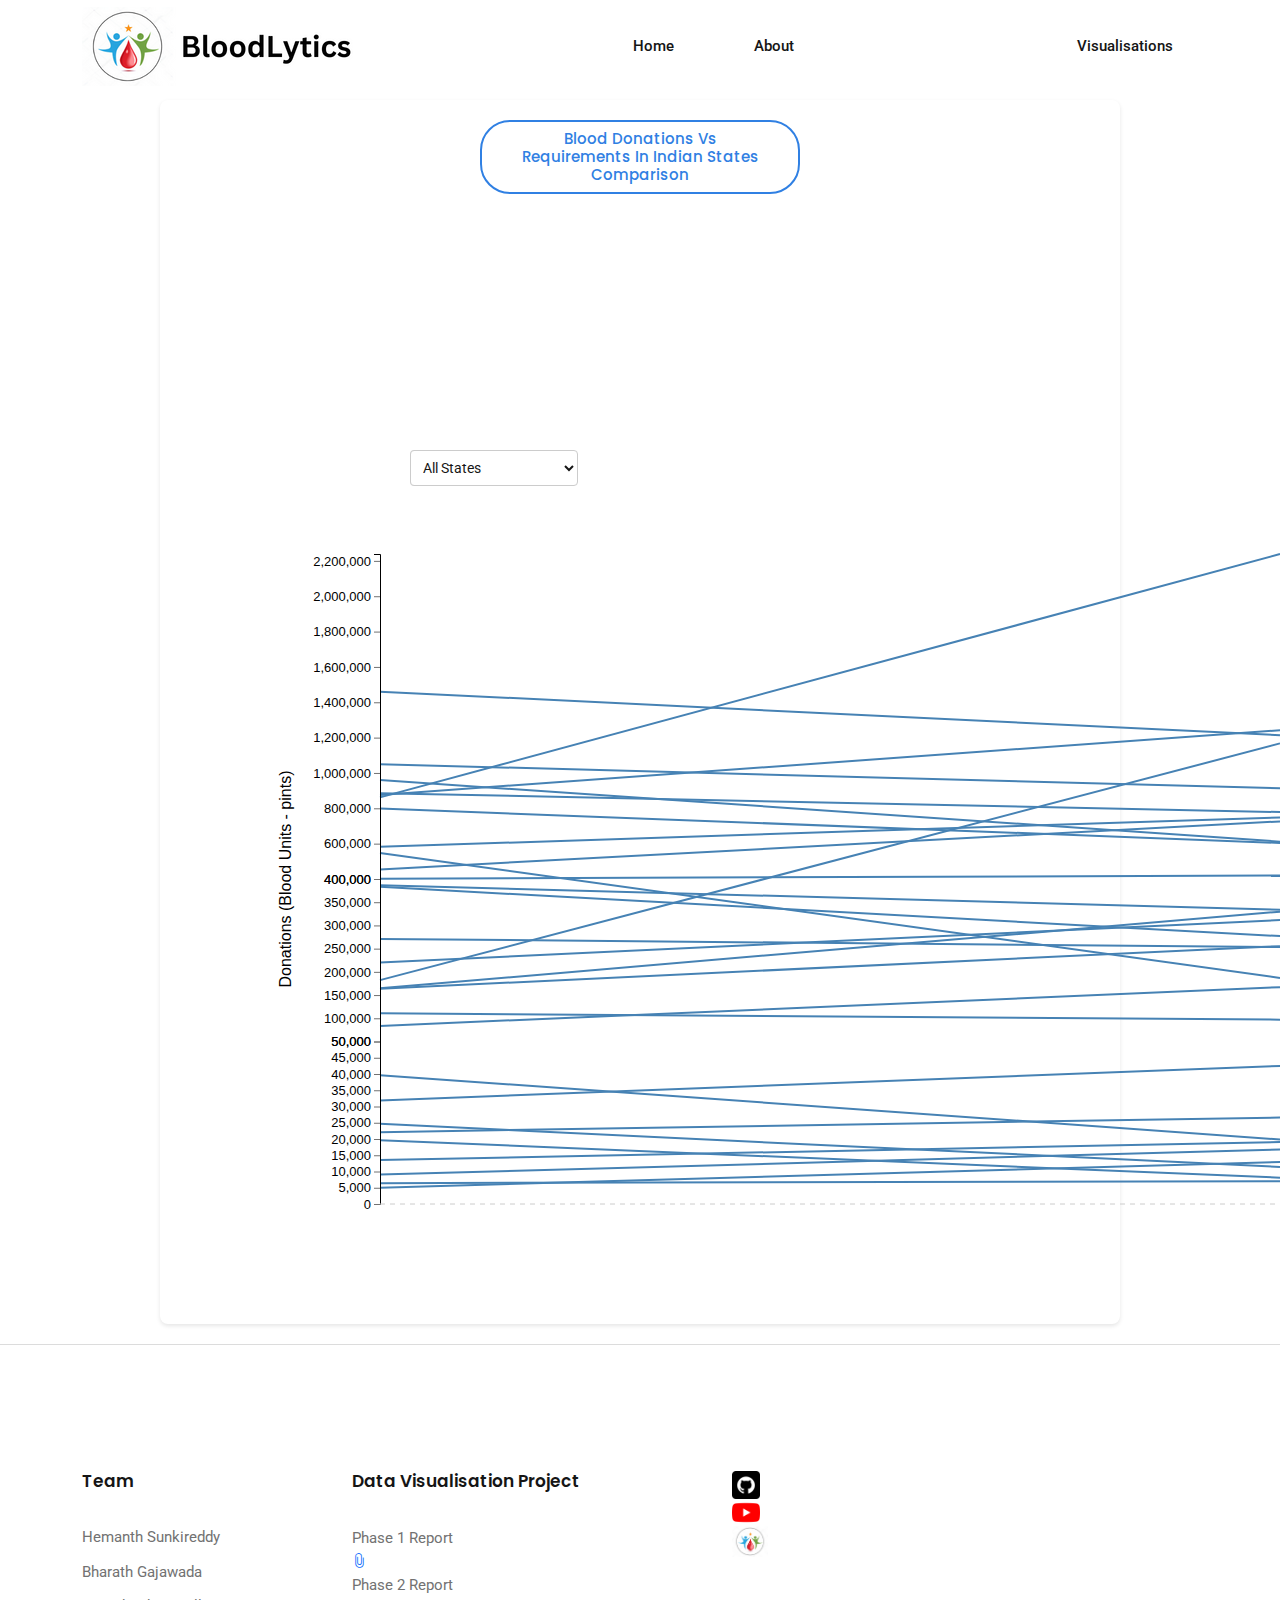
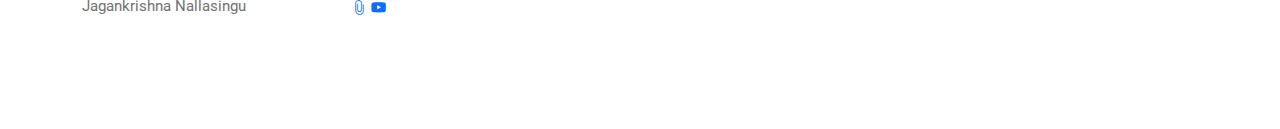
<file: donation_requirement.html>
<!DOCTYPE html>
<html lang="en">

<head>
    <meta charset="utf-8">
    <title>Donations vs Requirements</title>
    <!-- Load d3.js -->
    <!-- ========================= CSS here ========================= -->
    <link rel="stylesheet" href="assets/css/bootstrap.min.css" />
    <link rel="stylesheet" href="assets/css/LineIcons.3.0.css" />
    <link rel="stylesheet" href="assets/css/animate.css" />
    <link rel="stylesheet" href="assets/css/tiny-slider.css" />
    <link rel="stylesheet" href="assets/css/glightbox.min.css" />
    <link rel="stylesheet" href="assets/css/main.css" />
    <link rel="stylesheet" href="styles/donation_requirement.css">
</head>

<body>

    <!-- Preloader -->
    <div class="preloader">
        <div class="preloader-inner">
            <div class="preloader-icon">
                <span></span>
                <span></span>
            </div>
        </div>
    </div>
    <!-- /End Preloader -->


    <!-- Start Header Area -->
<header class="header navbar-area">
    <div class="container">
        <div class="row align-items-center">
            <div class="col-lg-12">
                <div class="nav-inner">
                    <!-- Start Navbar -->
                    <nav class="navbar navbar-expand-lg">
                        <a class="navbar-brand" href="index.html">
                            <img src="assets/images/BloodLytics.png" alt="Logo" style="width: 120%; height: 120%;">
                        </a>
                        <button class="navbar-toggler mobile-menu-btn" type="button" data-bs-toggle="collapse"
                            data-bs-target="#navbarSupportedContent" aria-controls="navbarSupportedContent"
                            aria-expanded="false" aria-label="Toggle navigation">
                            <span class="toggler-icon"></span>
                            <span class="toggler-icon"></span>
                            <span class="toggler-icon"></span>
                        </button>
                        <div class="collapse navbar-collapse sub-menu-bar" id="navbarSupportedContent">
                            <ul id="nav" class="navbar-nav ms-auto">
                                <li class="nav-item">
                                    <a href="index.html">Home</a>
                                </li>
                                <li class="nav-item">
                                    <ul class="sub-menu collapse" id="submenu-1-2">
                                        <li class="nav-item"><a href="index.html#about">About</a></li>
                                        <li class="nav-item"><a href="index.html#visualisations">Visualisations</a></li>
                                    </ul>
                                </li>
                                <li class="nav-item">
                                    <a href="index.html#about" aria-label="Toggle navigation">About</a>
                                </li>
                            </ul>
                        </div> <!-- navbar collapse -->
                        <div class="button">
                            <a href="index.html#visualisations" class="signup">Visualisations</a>
                        </div>
                    </nav>
                    <!-- End Navbar -->
                </div>
            </div>
        </div> <!-- row -->
    </div> <!-- container -->
</header>
<!-- End Header Area -->


   

    <div id="my_dataviz" style="margin-top: 100px">
        <div class="section-title">
            <h3 class="wow zoomIn" data-wow-delay=".2s">Blood Donations Vs Requirements in Indian states Comparison
            </h3>
        </div>
        <div id="dropdown-container">
            <select id="state-dropdown"></select>
        </div>
        <svg></svg>
    </div>


    
    <hr>

    <!-- Start Footer Area -->
    <footer class="footer section">
        <!-- Start Footer Top -->
        <div class="footer-top">
            <div class="container">
                <div class="inner-content">
                    <div class="row">

                        <div class="col-lg-2 col-md-6 col-12">
                            <!-- Single Widget -->
                            <div class="single-footer f-link">
                                <h3>Team</h3>
                                <ul>
                                    <li><a href="https://github.com/hemanth-sunkireddy">Hemanth Sunkireddy</a></li>
                                    <li><a href="javascript:void(0)">Bharath Gajawada</a></li>
                                    <li><a href="javascript:void(0)">Jagankrishna Nallasingu</a></li>
                                </ul>
                            </div>
                            <!-- End Single Widget -->
                        </div>

                        <div class="col-lg-4 col-md-6 col-12">
                            <!-- Single Widget -->
                            <div class="single-footer newsletter">
                                <h3>Data Visualisation Project</h3>
                                <div>
                                    <p>Phase 1 Report</p>
                                    <a class="sub-btn"
                                        href="https://github.com/hemanth-sunkireddy/BloodLytics/blob/main/Report_phase1.pdf"><i
                                            class="lni lni-paperclip w-100 h-100"></i>
                                    </a>
                                    <p>Phase 2 Report</p>
                                    <a class="sub-btn"
                                        href="https://github.com/hemanth-sunkireddy/Data-visualisation-Project"><i
                                            class="lni lni-paperclip w-100 h-100"></i>
                                    </a>
                                    <a class="sub-btn" href="https://youtu.be/uOzVvlwPF0Y"><i
                                            class="lni lni-youtube"></i></a>
                                </div>
                            </div>
                            <!-- End Single Widget -->
                        </div>

                        <div class="col-lg-4 col-md-6 col-12">
                            <!-- Single Widget -->
                            <div class="single-footer newsletter">
                                <div class="row">
                                    <a href="https://github.com/hemanth-sunkireddy/BloodLytics">
                                        <img src="assets/images/github.png" width="10%">
                                    </a>
                                    <a href="https://www.youtube.com/watch?v=uOzVvlwPF0Y">
                                        <img src="assets/images/youtube.png" width="10%">
                                    </a>
                                    <a href="https://hemanth-sunkireddy.github.io/BloodLytics/">
                                        <img src="assets/images/brand.png" width="13%" class="m-lg-0">
                                    </a>
                                </div>
                            </div>
                        </div>


                    </div>
                </div>
            </div>
        </div>
        <!--/ End Footer Top -->
    </footer>
    <!--/ End Footer Area -->





</body>
<!-- ========================= JS here ========================= -->
<script src="assets/js/bootstrap.min.js"></script>
<script src="assets/js/wow.min.js"></script>
<script src="assets/js/tiny-slider.js"></script>
<script src="assets/js/glightbox.min.js"></script>
<script src="assets/js/count-up.min.js"></script>
<script src="assets/js/main.js"></script>
<script src="d3_cdn/d3.v7.js"></script>
<script src="d3_cdn/d3.v7.min.js"></script>
<script src="https://d3js.org/d3.v5.min.js"></script>
<script src="scripts/donation_requirement.js"></script>

</html>
</file>
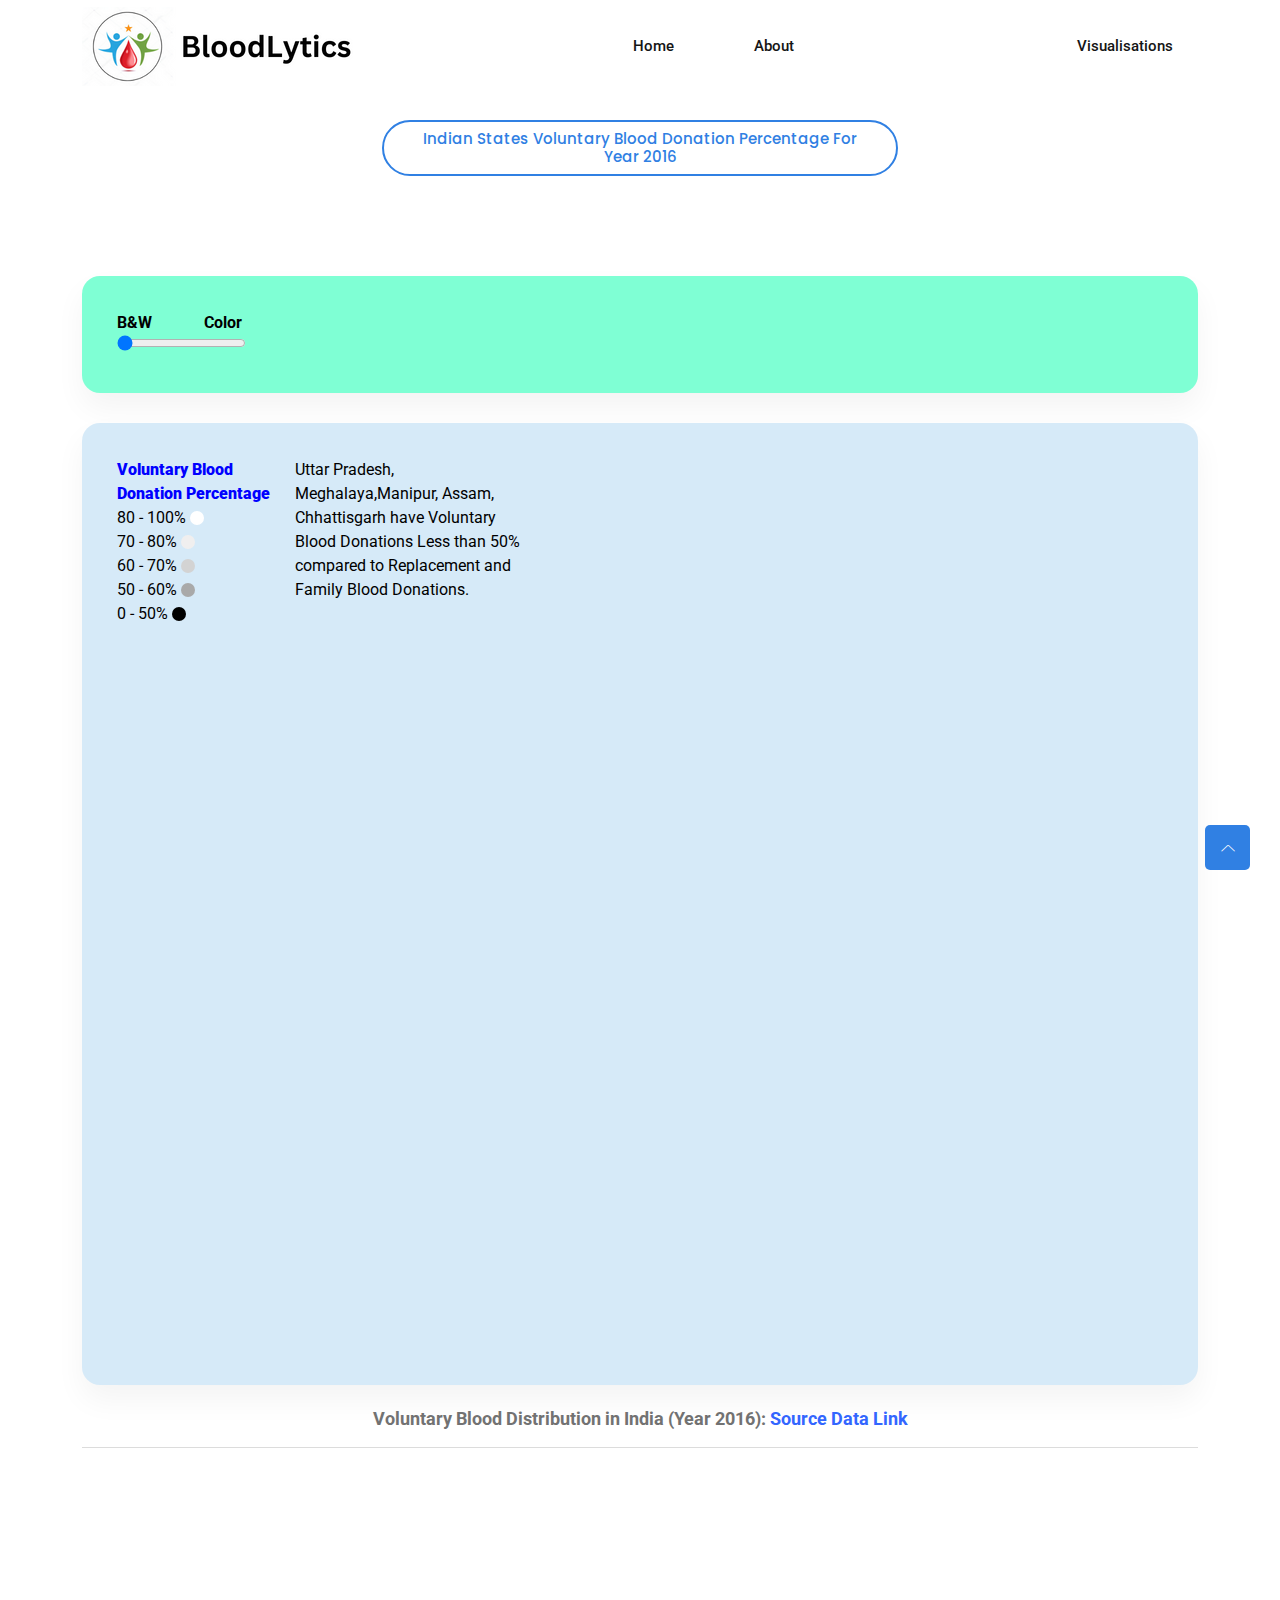
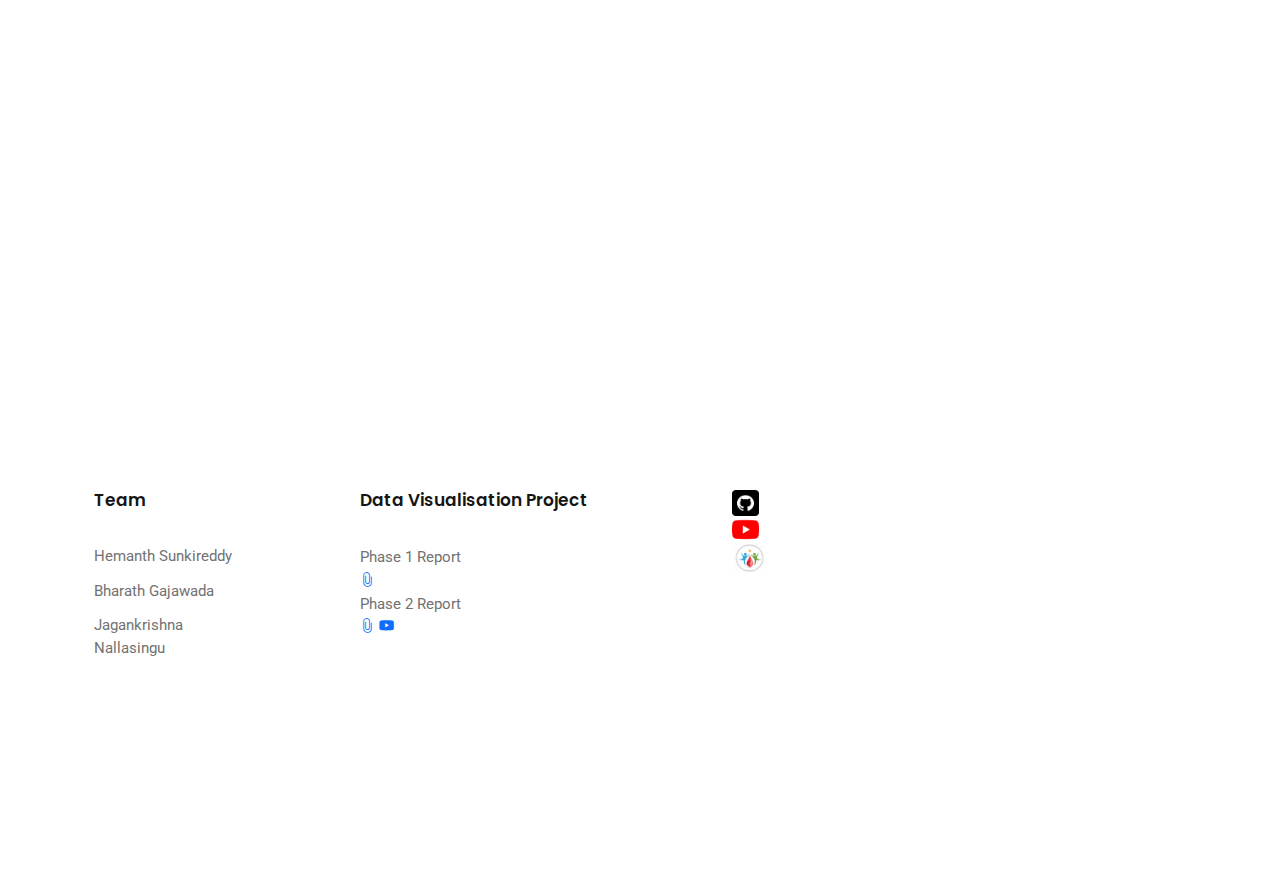
<file: india-map.html>
<!DOCTYPE html>
<html class="no-js" lang="zxx">

<head>
    <meta charset="utf-8" />
    <meta http-equiv="x-ua-compatible" content="ie=edge" />
    <title>BloodLytics</title>
    <meta name="description" content="" />
    <meta name="viewport" content="width=device-width, initial-scale=1" />
    <link rel="shortcut icon" type="image/x-icon" href="assets/images/favicon.svg" />

    <!-- ========================= CSS here ========================= -->
    <link rel="stylesheet" href="assets/css/bootstrap.min.css" />
    <link rel="stylesheet" href="assets/css/LineIcons.3.0.css" />
    <link rel="stylesheet" href="assets/css/animate.css" />
    <link rel="stylesheet" href="assets/css/tiny-slider.css" />
    <link rel="stylesheet" href="assets/css/glightbox.min.css" />
    <link rel="stylesheet" href="assets/css/main.css" />
    <link rel="stylesheet" href="styles/india-map.css">

</head>


<!-- Start Header Area -->
<header class="header navbar-area">
    <div class="container">
        <div class="row align-items-center">
            <div class="col-lg-12">
                <div class="nav-inner">
                    <!-- Start Navbar -->
                    <nav class="navbar navbar-expand-lg">
                        <a class="navbar-brand" href="index.html">
                            <img src="assets/images/BloodLytics.png" alt="Logo" style="width: 120%; height: 120%;">
                        </a>
                        <button class="navbar-toggler mobile-menu-btn" type="button" data-bs-toggle="collapse"
                            data-bs-target="#navbarSupportedContent" aria-controls="navbarSupportedContent"
                            aria-expanded="false" aria-label="Toggle navigation">
                            <span class="toggler-icon"></span>
                            <span class="toggler-icon"></span>
                            <span class="toggler-icon"></span>
                        </button>
                        <div class="collapse navbar-collapse sub-menu-bar" id="navbarSupportedContent">
                            <ul id="nav" class="navbar-nav ms-auto">
                                <li class="nav-item">
                                    <a href="index.html">Home</a>
                                </li>
                                <li class="nav-item">
                                    <ul class="sub-menu collapse" id="submenu-1-2">
                                        <li class="nav-item"><a href="index.html#about">About</a></li>
                                        <li class="nav-item"><a href="index.html#visualisations">Visualisations</a></li>
                                    </ul>
                                </li>
                                <li class="nav-item">
                                    <a href="index.html#about" aria-label="Toggle navigation">About</a>
                                </li>
                            </ul>
                        </div> <!-- navbar collapse -->
                        <div class="button">
                            <a href="index.html#visualisations" class="signup">Visualisations</a>
                        </div>
                    </nav>
                    <!-- End Navbar -->
                </div>
            </div>
        </div> <!-- row -->
    </div> <!-- container -->
</header>
<!-- End Header Area -->


<!-- Start Services Area -->
<section class="services section mt-10" style="background-color: white;">

    <div class="container" id="visualisations">
        <div class="section-title">
            <h3 class="wow zoomIn" data-wow-delay=".2s">Indian States Voluntary Blood Donation Percentage for Year 2016
            </h3>
        </div>


        <div class="row">
            <div class="col-lg-12 col-md-12 col-12 wow fadeInUp" data-wow-delay=".4s">
                <div class="single-service one" style="background-color: aquamarine; ">
                    <div class="row align-items-center">
                        <div class="col-lg-6 col-md-4 col-12">
                            <!-- Content for the second column goes here -->
                            <p style="font-weight: bold; color: black">B&W &nbsp;&nbsp; &nbsp;&nbsp; &nbsp;&nbsp;
                                &nbsp;&nbsp; Color
                            </p>
                            <input type="range" min="1" max="2" value="1" class="slider" id="bw_or_color" />
                        </div>
                    </div>
                </div>
            </div>
        </div>

        <div class="row">
            <div class="col-lg-12 col-md-12 col-12 wow fadeInUp" data-wow-delay=".4s">
                <div class="single-service one" style="background-color: #D6EAF8;">
                    <div class="row align-items-center">
                        <div class="col-lg-6 col-md-4 col-12">
                            <div>
                                <div class="row">
                                    <div class="col-md-4 col-6">
                                        <p style="font-weight: 1000; color: blue">Voluntary Blood Donation Percentage
                                        </p>
                                        <p id="color1_text" style="color: black;">80 - 100% <span><svg width="14"
                                                    height="14">
                                                    <circle cx="7" cy="7" r="7" fill="#FFFFFF" id="color1_color">
                                                    </circle>
                                                </svg></span></p>
                                        <p id="color2_text" style="color: black;">70 - 80%<span><svg width="14"
                                                    height="14">
                                                    <circle cx="7" cy="7" r="7" fill="#F0EFEF" id="color2_color">
                                                    </circle>
                                                </svg></span></p>
                                        <p id="color3_text" style="color: black;">60 - 70% <span><svg width="14"
                                                    height="14">
                                                    <circle cx="7" cy="7" r="7" fill="#D3D3D3" id="color3_color">
                                                    </circle>
                                                </svg></span></p>
                                        <p id="color4_text" style="color: black;">50 - 60%<span><svg width="14"
                                                    height="14">
                                                    <circle cx="7" cy="7" r="7" fill="#A9A9A9" id="color4_color">
                                                    </circle>
                                                </svg></span></p>
                                        <p style="color: black;" id="color5_text">0 - 50% <span><svg width="14" height="14">
                                                    <circle cx="7" cy="7" r="7" fill="black"></circle>
                                                </svg></span></p>
                                    </div>

                                    <div class="col-6 flex">
                                        <p id="dynamic" style="color: black;">Uttar Pradesh, Meghalaya,Manipur, Assam,
                                            Chhattisgarh have
                                            Voluntary Blood
                                            Donations Less than 50% compared to Replacement and Family Blood Donations.
                                        </p>
                                    </div>
                                </div>
                            </div>
                            <div id="india-map"></div>
                        </div>
                    </div>
                </div>
            </div>
        </div>

        <div style="text-align: center; margin-top: 2%">
            <p style="font-weight: bolder; font-size: large;">Voluntary Blood Distribution in India (Year 2016): <a
                    href="https://naco.gov.in/sites/default/files/Assessment%20of%20Blood%20Banks%20in%20India%20-%202016.pdf"
                    style="color: #3366FF; text-decoration: none; font-weight: bold;"> Source Data Link</a></p>
        </div>
        <hr>
        <div class="container" id="visualisations" style="padding-top: 5%; ">
            <div class="section-title">
                <h3 class="wow zoomIn" data-wow-delay=".2s">Distribution of Different types of Blood Donations For year
                    2021</h3>
            </div>
            <div class="row">
                <div class="col-lg-12 col-md-12 col-12 wow fadeInUp" data-wow-delay=".4s">
                    <div class="single-service one" style="background-color: orange; opacity: 90%; position: relative;">
                        <div class="row align-items-start">
                            <!-- Content for the second column goes here -->

                            <div class="dropdown">
                                <button class="btn btn-primary dropdown-toggle" type="button" id="dropdownMenuButton1"
                                    data-bs-toggle="dropdown" aria-expanded="false">
                                    Select State
                                </button>
                                <ul class="dropdown-menu" aria-labelledby="dropdownMenuButton1"
                                    style="background-color: greenyellow; ">
                                    <li class="dropdown-item" href="#" value="1">Andhra Pradesh </li>
                                    <li class="dropdown-item" href="#" value="2">Arunachal Pradesh</li>
                                    <li class="dropdown-item" href="#" value="3">Assam</li>
                                    <li class="dropdown-item" href="#" value="4"> Bihar</li>
                                    <li class="dropdown-item" href="#" value="5">Chhattisgarh</li>
                                    <li class="dropdown-item" href="#" value="6">Delhi</li>
                                    <li class="dropdown-item" href="#" value="7">Goa </li>
                                    <li class="dropdown-item" href="#" value="8">Gujarat </li>
                                    <li class="dropdown-item" href="#" value="9"> Haryana</li>
                                    <li class="dropdown-item" href="#" value="10">Himachal Pradesh</li>
                                    <li class="dropdown-item" href="#" value="11">Jammu and Kashmir</li>
                                    <li class="dropdown-item" href="#" value="12">Jharkhand</li>
                                    <li class="dropdown-item" href="#" value="13">Karnataka</li>
                                    <li class="dropdown-item" href="#" value="14">Kerala</li>
                                    <li class="dropdown-item" href="#" value="15">Madhya Pradesh</li>
                                    <li class="dropdown-item" href="#" value="16">Maharashtra </li>
                                    <li class="dropdown-item" href="#" value="17">Manipur </li>
                                    <li class="dropdown-item" href="#" value="18">Meghalaya </li>
                                    <li class="dropdown-item" href="#" value="19">Mizoram </li>
                                    <li class="dropdown-item" href="#" value="20">Nagaland </li>
                                    <li class="dropdown-item" href="#" value="21">Odisha </li>
                                    <li class="dropdown-item" href="#" value="22">Punjab</li>
                                    <li class="dropdown-item" href="#" value="23">Rajasthan </li>
                                    <li class="dropdown-item" href="#" value="24">Sikkim </li>
                                    <li class="dropdown-item" href="#" value="25">Tamil Nadu </li>
                                    <li class="dropdown-item" href="#" value="26">Tripura</li>
                                    <li class="dropdown-item" href="#" value="27">Uttar Pradesh </li>
                                    <li class="dropdown-item" href="#" value="28">Uttarakhand </li>
                                    <li class="dropdown-item" href="#" value="29">West Bengal </li>
                                </ul>
                            </div>

                            <div id="bw_or_color_for_pie" />

                        </div>
                    </div>
                </div>
            </div>


        </div>


        <div class="row">
            <div class="col-lg-12 col-md-12 col-12 wow fadeInUp" data-wow-delay=".4s">
                <div class="single-service one" style="background-color: bisque;">
                    <div class="row align-items-center">
                        <div class="col-lg-6 col-md-4 col-12">
                            <div>
                                <div class="row">
                                    <div class="col-md-4 col-6">
                                        <p style="font-weight: 1000; color: blue">Notation
                                        </p>
                                        <p id="color1_text">Voluntary &nbsp;&nbsp;&nbsp;&nbsp;&nbsp;&nbsp;
                                            <span><svg width="20" height="20">
                                                    <circle cx="7" cy="7" r="20" fill="#21B0FE" id="color1_color">
                                                    </circle>
                                                </svg></span>
                                        </p>
                                        <p id="color2_text">
                                            &nbsp;&nbsp;&nbsp;Family&nbsp;&nbsp;&nbsp;&nbsp;&nbsp;&nbsp;&nbsp;&nbsp;&nbsp;&nbsp;<span><svg
                                                    width="20" height="20">
                                                    <circle cx="7" cy="7" r="20" fill="#FED700" id="color2_color">
                                                    </circle>
                                                </svg></span></p>
                                        <p id="color3_text">Replacement <span><svg width="20" height="20">
                                                    <circle cx="7" cy="7" r="20" fill="#FE218B" id="color3_color">
                                                    </circle>
                                                </svg></span></p>
                                    </div>

                                    <div class="col-6 flex">
                                        <p id="dynamic"> </p>
                                    </div>
                                </div>
                            </div>
                            <div id="pie-chart"></div>
                        </div>
                    </div>
                </div>
            </div>
        </div>
    </div>






    <!-- Start Footer Area -->
    <footer class="footer section">
        <!-- Start Footer Top -->
        <div class="footer-top">
            <div class="container">
                <div class="inner-content">
                    <div class="row">
                        <div class="col-lg-2 col-md-6 col-12">
                            <!-- Single Widget -->
                            <div class="single-footer f-link">
                                <h3>Team</h3>
                                <ul>
                                    <li><a href="https://github.com/hemanth-sunkireddy">Hemanth Sunkireddy</a></li>
                                    <li><a href="javascript:void(0)">Bharath Gajawada</a></li>
                                    <li><a href="javascript:void(0)">Jagankrishna Nallasingu</a></li>
                                </ul>
                            </div>
                            <!-- End Single Widget -->
                        </div>

                        <div class="col-lg-4 col-md-6 col-12">
                            <!-- Single Widget -->
                            <div class="single-footer newsletter">
                                <h3>Data Visualisation Project</h3>
                                <div>
                                    <p>Phase 1 Report</p>
                                    <a class="sub-btn"
                                        href="https://github.com/hemanth-sunkireddy/Data-visualisation-Project"><i
                                            class="lni lni-paperclip w-100 h-100"></i>
                                    </a>
                                    <p>Phase 2 Report</p>
                                    <a class="sub-btn"
                                        href="https://github.com/hemanth-sunkireddy/Data-visualisation-Project"><i
                                            class="lni lni-paperclip w-100 h-100"></i>
                                    </a>
                                    <a class="sub-btn" href="https://youtu.be/nkydSQRsNBQ"><i
                                            class="lni lni-youtube"></i></a>
                                </div>
                            </div>
                            <!-- End Single Widget -->
                        </div>

                        <div class="col-lg-4 col-md-6 col-12">
                            <!-- Single Widget -->
                            <div class="single-footer newsletter">
                                <div class="row">
                                    <a href="https://github.com/hemanth-sunkireddy/BloodLytics">
                                        <img src="assets/images/github.png" width="10%">
                                    </a>
                                    <a href="https://www.youtube.com/watch?v=uOzVvlwPF0Y">
                                        <img src="assets/images/youtube.png" width="10%">
                                    </a>
                                    <a href="https://hemanth-sunkireddy.github.io/BloodLytics/">
                                        <img src="assets/images/brand.png" width="13%" class="m-lg-0">
                                    </a>
                                </div>
                            </div>
                        </div>


                    </div>
                </div>
            </div>
        </div>
        <!--/ End Footer Top -->
    </footer>
    <!--/ End Footer Area -->

    <!-- ========================= scroll-top ========================= -->
    <a href="#" class="scroll-top">
        <i class="lni lni-chevron-up"></i>
    </a>

    <!-- ========================= JS here ========================= -->
    <script src="https://cdn.jsdelivr.net/npm/@popperjs/core@2.9.2/dist/umd/popper.min.js"></script>
    <script src="assets/js/bootstrap.min.js"></script>
    <script src="assets/js/wow.min.js"></script>
    <script src="assets/js/tiny-slider.js"></script>
    <script src="assets/js/glightbox.min.js"></script>
    <script src="assets/js/count-up.min.js"></script>
    <script src="assets/js/main.js"></script>
    <script src="d3_cdn/d3.v7.js"></script>
    <script src="d3_cdn/d3.v7.min.js"></script>
    <script src="scripts/d3-geo-projection.v2.min.js"></script>
    <script src="scripts/d3-scale-chromatic.v1.min.js"></script>
    <script src="scripts/india-map.js"></script>
    <script>

        document.addEventListener('DOMContentLoaded', function () {
            var Slider = document.getElementById('bw_or_color');
            function updateColors() {
                var blackOrWhite = parseInt(Slider.value);

                var firstColor = document.getElementById('color1_text');
                var secondColor = document.getElementById('color2_text');
                var thirdColor = document.getElementById('color3_text');
                var fourthColor = document.getElementById('color4_text');


                if (blackOrWhite == 1) {
                    firstColor.innerHTML = '80 - 100% <span><svg width="14" height="14"><circle cx="7" cy="7" r="7" fill="#FFFFFF" id="color1_color"></circle></svg></span>';
                    secondColor.innerHTML = '70 - 80% <span><svg width="14" height="14"><circle cx="7" cy="7" r="7" fill="#F0EFEF" id="color2_color"></circle></svg></span>';
                    thirdColor.innerHTML = '60 - 70% <span><svg width="14" height="14"><circle cx="7" cy="7" r="7" fill="#D3D3D3" id="color3_color"></circle></svg></span>';
                    fourthColor.innerHTML = '50 - 60% <span><svg width="14" height="14"><circle cx="7" cy="7" r="7" fill="#A9A9A9" id="color4_color"></circle></svg></span>';
                } else {
                    firstColor.innerHTML = '80 - 100% <span><svg width="14" height="14"><circle cx="7" cy="7" r="7" fill="#662506" id="color1_color"></circle></svg></span>';
                    secondColor.innerHTML = '70 - 80% <span><svg width="14" height="14"><circle cx="7" cy="7" r="7" fill="#cc4c02" id="color2_color"></circle></svg></span>';
                    thirdColor.innerHTML = '60 - 70% <span><svg width="14" height="14"><circle cx="7" cy="7" r="7" fill="#fe9929" id="color3_color"></circle></svg></span>';
                    fourthColor.innerHTML = '50 - 60% <span><svg width="14" height="14"><circle cx="7" cy="7" r="7" fill="#FFFFFF" id="color4_color"></circle></svg></span>';

                }
            }

            updateColors();

            Slider.addEventListener('input', function () {
                updateColors();
            });

            // Get the dropdown items
            var dropdownItems = document.querySelectorAll('.dropdown-item');

            // Add click event listener to each dropdown item
            dropdownItems.forEach(function (item) {
                item.addEventListener('click', function () {
                    // Get the value of the selected item
                    var selectedValue = this.getAttribute('value');
                    console.log('Selected value: ' + selectedValue);
                    // Use this selectedValue as needed
                });
            });

        });

        let states = [
            "Andhra Pradesh",
            "Arunachal Pradesh",
            "Assam",
            "Bihar",
            "Chhattisgarh",
            "Goa",
            "Gujarat",
            "Haryana",
            "Himachal Pradesh",
            "Jammu and Kashmir",
            "Jharkhand",
            "Karnataka",
            "Kerala",
            "Madhya Pradesh",
            "Maharashtra",
            "Manipur",
            "Meghalaya",
            "Mizoram",
            "Nagaland",
            "Odisha",
            "Punjab",
            "Rajasthan",
            "Sikkim",
            "Tamil Nadu",
            "Telangana",
            "Tripura",
            "Uttarakhand",
            "Uttar Pradesh",
            "West Bengal",
            "Andaman and Nicobar Islands",
            "Chandigarh",
            "Dadra and Nagar Haveli",
            "Daman and Diu",
            "Delhi",
            "Lakshadweep",
            "Puducherry"
        ]
    </script>

</section>
</body>

</html>
</file>
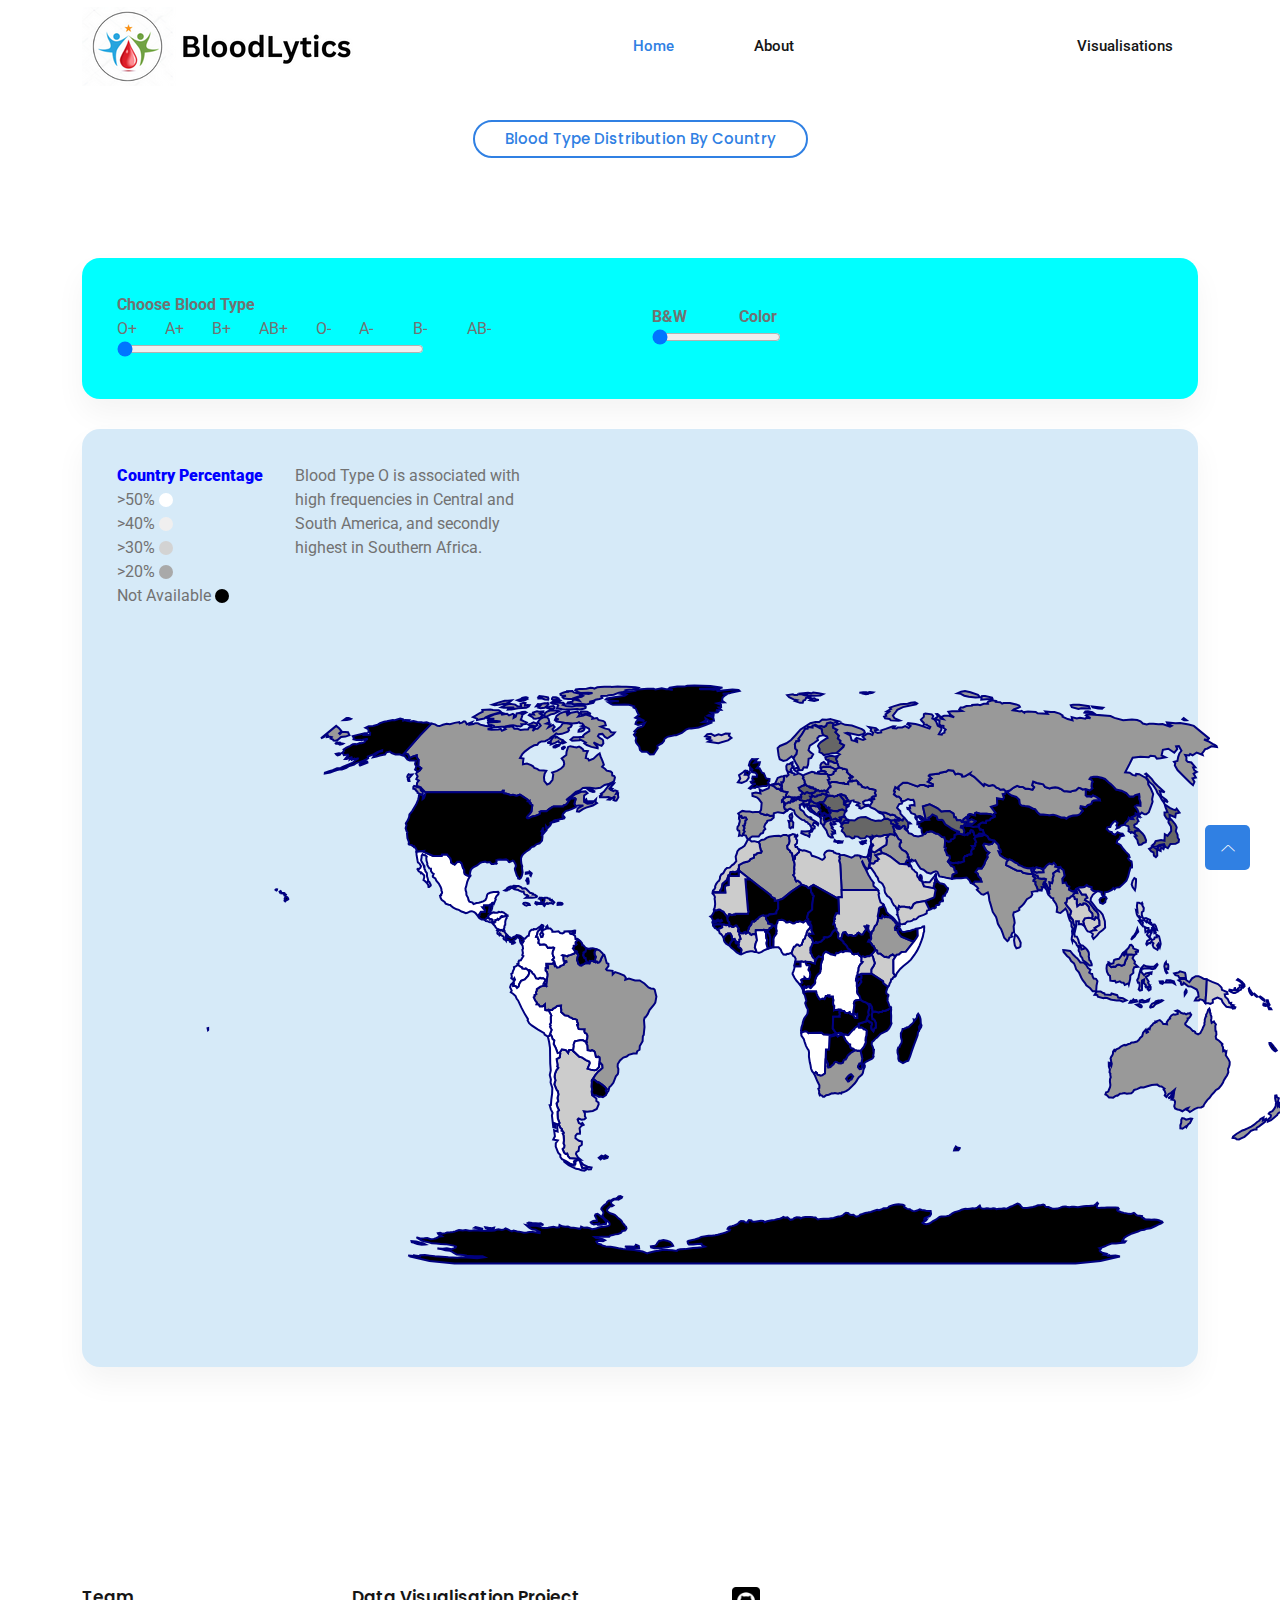
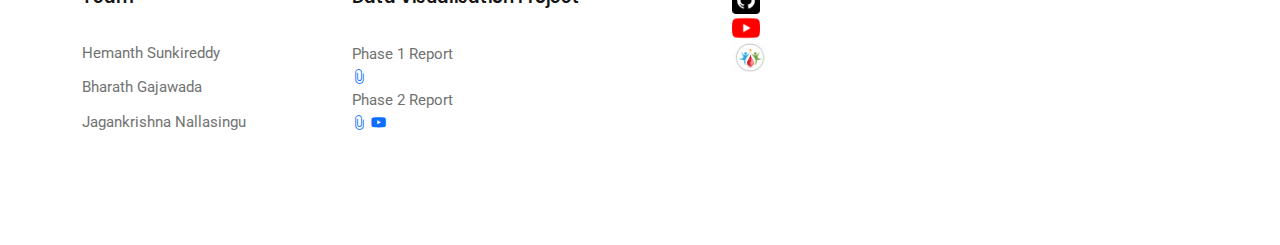
<file: world-map.html>
<!DOCTYPE html>
    <html class="no-js" lang="zxx">

    <head>
        <meta charset="utf-8" />
        <meta http-equiv="x-ua-compatible" content="ie=edge" />
        <title>BloodLytics</title>
        <meta name="description" content="" />
        <meta name="viewport" content="width=device-width, initial-scale=1" />
        <link rel="shortcut icon" type="image/x-icon" href="assets/images/favicon.svg" />

        <!-- ========================= CSS here ========================= -->
        <link rel="stylesheet" href="assets/css/bootstrap.min.css" />
        <link rel="stylesheet" href="assets/css/LineIcons.3.0.css" />
        <link rel="stylesheet" href="assets/css/animate.css" />
        <link rel="stylesheet" href="assets/css/tiny-slider.css" />
        <link rel="stylesheet" href="assets/css/glightbox.min.css" />
        <link rel="stylesheet" href="assets/css/main.css" />
        <link rel="stylesheet" href="styles/india-map.css">

    </head>


    <!-- Start Header Area -->
    <header class="header navbar-area">
        <div class="container">
            <div class="row align-items-center">
                <div class="col-lg-12">
                    <div class="nav-inner">
                        <!-- Start Navbar -->
                        <nav class="navbar navbar-expand-lg">
                            <a class="navbar-brand" href="index.html">
                                <img src="assets/images/BloodLytics.png" alt="Logo" style="width: 120%; height: 120%;">
                            </a>
                            <button class="navbar-toggler mobile-menu-btn" type="button" data-bs-toggle="collapse"
                                data-bs-target="#navbarSupportedContent" aria-controls="navbarSupportedContent"
                                aria-expanded="false" aria-label="Toggle navigation">
                                <span class="toggler-icon"></span>
                                <span class="toggler-icon"></span>
                                <span class="toggler-icon"></span>
                            </button>
                            <div class="collapse navbar-collapse sub-menu-bar" id="navbarSupportedContent">
                                <ul id="nav" class="navbar-nav ms-auto">
                                    <li class="nav-item">
                                        <a class="dd-menu active collapsed" href="index.html" data-bs-toggle="collapse"
                                            data-bs-target="#submenu-1-1" aria-controls="navbarSupportedContent"
                                            aria-expanded="false" aria-label="Toggle navigation">Home</a>
                                    </li>
                                    <li class="nav-item">
                                        <ul class="sub-menu collapse" id="submenu-1-2">
                                            <li class="nav-item"><a href="index.html#about">About</a></li>
                                            <li class="nav-item"><a href="index.html#visualisations">Visualisations</a></li>
                                        </ul>
                                    </li>
                                    <li class="nav-item">
                                        <a href="index.html#about" aria-label="Toggle navigation">About</a>
                                    </li>
                                </ul>
                            </div> <!-- navbar collapse -->
                            <div class="button">
                                <a href="index.html#visualisations" class="signup">Visualisations</a>
                            </div>
                        </nav>
                        <!-- End Navbar -->
                    </div>
                </div>
            </div> <!-- row -->
        </div> <!-- container -->
    </header>
    <!-- End Header Area -->


    <!-- Start Services Area -->
    <section class="services section mt-10" style="background-color: white;">

        <div class="container" id="visualisations">
            <div class="section-title">
                <h3 class="wow zoomIn" data-wow-delay=".2s">Blood type distribution by country</h3>
            </div>


            <div class="row">
                <div class="col-lg-12 col-md-12 col-12 wow fadeInUp" data-wow-delay=".4s">
                    <div class="single-service one" style="background-color: aqua;">
                        <div class="row align-items-center">
                            <div class="col-lg-6 col-md-4 col-12">
                                <p class="fw-bold">Choose Blood Type</p>
                                <p>O+ &nbsp;&nbsp; &nbsp;&nbsp; A+ &nbsp;&nbsp; &nbsp;&nbsp; B+ &nbsp;&nbsp; &nbsp;&nbsp;
                                    AB+ &nbsp;&nbsp; &nbsp;&nbsp; O- &nbsp;&nbsp; &nbsp;&nbsp; A- &nbsp;&nbsp; &nbsp;&nbsp;
                                    &nbsp;&nbsp; B- &nbsp;&nbsp; &nbsp;&nbsp; &nbsp;&nbsp; AB-</p>
                                <input type="range" min="1" max="8" value="1" class="slider" id="slider"
                                    style="width: 60%;" />
                            </div>
                            <div class="col-lg-6 col-md-4 col-12">
                                <!-- Content for the second column goes here -->
                                <p style="font-weight: bold;">B&W &nbsp;&nbsp; &nbsp;&nbsp; &nbsp;&nbsp; &nbsp;&nbsp; Color
                                </p>
                                <input type="range" min="1" max="2" value="1" class="slider" id="bw_or_color" />
                            </div>
                        </div>
                    </div>
                </div>
            </div>


            <div class="row">
                <div class="col-lg-12 col-md-12 col-12 wow fadeInUp" data-wow-delay=".4s">


                    <div class="single-service one" style="background-color: #D6EAF8;">
                        <div class="row align-items-center">

                            <div class="col-lg-6 col-md-4 col-12">
                                <div>

                                    <div class="row">

                                        <div class="col-md-4 col-6">
                                            <p style="font-weight: 1000; color: blue">Country Percentage</p>
                                                <p id="color1_text">>50% <span><svg width="14" height="14">
                                                            <circle cx="7" cy="7" r="7" fill="#FFFFFF" id="color1_color">
                                                            </circle>
                                                        </svg></span></p>
                                                <p id="color2_text">>40%<span><svg width="14" height="14">
                                                            <circle cx="7" cy="7" r="7" fill="#F0EFEF" id="color2_color">
                                                            </circle>
                                                        </svg></span></p>
                                                <p id="color3_text">>30% <span><svg width="14" height="14">
                                                            <circle cx="7" cy="7" r="7" fill="#D3D3D3" id="color3_color">
                                                            </circle>
                                                        </svg></span></p>
                                                <p id="color4_text">>20%<span><svg width="14" height="14">
                                                            <circle cx="7" cy="7" r="7" fill="#A9A9A9" id="color4_color">
                                                            </circle>
                                                        </svg></span></p>
                                            

                                            <p>Not Available <span><svg width="14" height="14">
                                                        <circle cx="7" cy="7" r="7" fill="black"></circle>
                                                    </svg></span></p>
                                        </div>

                                        <div class="col-6 flex">
                                            <p id="dynamic">Blood Type O is associated with high frequencies in Central and South America, and secondly highest in Southern Africa. </p>
                                        </div>
                                    </div>
                                </div>
                                <div id="world-map"></div>
                            </div>
                            <div class="col-lg-6 col-md-4 col-12">

                                <!-- <div id="world-map"></div> -->
                            </div>
                        </div>
                    </div>
                </div>
            </div>
        </div>
    </section>

    <!-- Start Footer Area -->
    <footer class="footer section">
        <!-- Start Footer Top -->
        <div class="footer-top">
            <div class="container">
                <div class="inner-content">
                    <div class="row">
                        <div class="col-lg-2 col-md-6 col-12">
                            <!-- Single Widget -->
                            <div class="single-footer f-link">
                                <h3>Team</h3>
                                <ul>
                                    <li><a href="https://github.com/hemanth-sunkireddy">Hemanth Sunkireddy</a></li>
                                    <li><a href="javascript:void(0)">Bharath Gajawada</a></li>
                                    <li><a href="javascript:void(0)">Jagankrishna Nallasingu</a></li>
                                </ul>
                            </div>
                            <!-- End Single Widget -->
                        </div>

                        <div class="col-lg-4 col-md-6 col-12">
                            <!-- Single Widget -->
                            <div class="single-footer newsletter">
                                <h3>Data Visualisation Project</h3>
                                <div>
                                    <p>Phase 1 Report</p>
                                    <a class="sub-btn"
                                        href="https://github.com/hemanth-sunkireddy/Data-visualisation-Project"><i
                                            class="lni lni-paperclip w-100 h-100"></i>
                                    </a>
                                    <p>Phase 2 Report</p>
                                    <a class="sub-btn"
                                        href="https://github.com/hemanth-sunkireddy/Data-visualisation-Project"><i
                                            class="lni lni-paperclip w-100 h-100"></i>
                                    </a>
                                    <a class="sub-btn" href="https://youtu.be/nkydSQRsNBQ"><i
                                            class="lni lni-youtube"></i></a>
                                </div>
                            </div>
                            <!-- End Single Widget -->
                        </div>

                        <div class="col-lg-4 col-md-6 col-12">
                            <!-- Single Widget -->
                            <div class="single-footer newsletter">
                                <div class="row">
                                    <a href="https://github.com/hemanth-sunkireddy/BloodLytics">
                                        <img src="assets/images/github.png" width="10%">
                                    </a>
                                    <a href="https://www.youtube.com/watch?v=uOzVvlwPF0Y">
                                        <img src="assets/images/youtube.png" width="10%">
                                    </a>
                                    <a href="https://hemanth-sunkireddy.github.io/BloodLytics/">
                                        <img src="assets/images/brand.png" width="13%" class="m-lg-0">
                                    </a>
                                </div>
                            </div>
                        </div>


                    </div>
                </div>
            </div>
        </div>
        <!--/ End Footer Top -->
    </footer>
    <!--/ End Footer Area -->

    <!-- ========================= scroll-top ========================= -->
    <a href="#" class="scroll-top">
        <i class="lni lni-chevron-up"></i>
    </a>

    <!-- ========================= JS here ========================= -->
    <script src="assets/js/bootstrap.min.js"></script>
    <script src="assets/js/wow.min.js"></script>
    <script src="assets/js/tiny-slider.js"></script>
    <script src="assets/js/glightbox.min.js"></script>
    <script src="assets/js/count-up.min.js"></script>
    <script src="assets/js/main.js"></script>
    <script src="d3_cdn/d3.v7.js"></script>
    <script src="d3_cdn/d3.v7.min.js"></script>
    <script src="scripts/d3-geo-projection.v2.min.js"></script>
    <script src="scripts/d3-scale-chromatic.v1.min.js"></script>
    <script src="scripts/world-map.js"></script>
    <script>

        document.addEventListener('DOMContentLoaded', function () {
            var Slider = document.getElementById('bw_or_color');
            var percentage = document.getElementById('slider');
            var resultText = document.getElementById('dynamic');
            // Function to be called when both slider and colorValues are loaded
            function updateColors() {
                var blackOrWhite = parseInt(Slider.value);
                var percentageValue = parseInt(percentage.value);
                console.log(percentageValue);

                var firstColor = document.getElementById('color1_text');
                var secondColor = document.getElementById('color2_text');
                var thirdColor = document.getElementById('color3_text');
                var fourthColor = document.getElementById('color4_text');

                console.log(firstColor, secondColor, thirdColor, fourthColor);

                // Select SVG elements by their IDs or classes
                var svgElement1 = document.getElementById('color1_color');
                var svgElement2 = document.getElementById('color2_color');
                var svgElement3 = document.getElementById('color3_color');
                var svgElement4 = document.getElementById('color4_color');

                if (blackOrWhite == 1) {
                    if (percentageValue == 1) {
                        resultText.innerHTML = ' Blood Type O is associated with high frequencies in Central and South America, and secondly highest in Southern Africa. ';
                        firstColor.innerHTML = '>50% <span><svg width="14" height="14"><circle cx="7" cy="7" r="7" fill="#FFFFFF" id="color1_color"></circle></svg></span>';
                        secondColor.innerHTML = '>40% <span><svg width="14" height="14"><circle cx="7" cy="7" r="7" fill="#F0EFEF" id="color2_color"></circle></svg></span>';
                        thirdColor.innerHTML = '>30% <span><svg width="14" height="14"><circle cx="7" cy="7" r="7" fill="#D3D3D3" id="color3_color"></circle></svg></span>';
                        fourthColor.innerHTML = '>20% <span><svg width="14" height="14"><circle cx="7" cy="7" r="7" fill="#A9A9A9" id="color4_color"></circle></svg></span>';
                    }
                    else if (percentageValue == 2) {
                        resultText.innerHTML = 'Blood group A is associated with high frequencies in Europe, especially in Scandinavia and Central Europe, although its highest frequencies occur in some Australian Aboriginal populations and the Blackfoot Indians of Montana, US.';
                        firstColor.innerHTML = '>35% <span><svg width="14" height="14"><circle cx="7" cy="7" r="7" fill="#FFFFFF" id="color1_color"></circle></svg></span>';
                        secondColor.innerHTML = '>27% <span><svg width="14" height="14"><circle cx="7" cy="7" r="7" fill="#F0EFEF" id="color2_color"></circle></svg></span>';
                        thirdColor.innerHTML = '>20% <span><svg width="14" height="14"><circle cx="7" cy="7" r="7" fill="#D3D3D3" id="color3_color"></circle></svg></span>';
                        fourthColor.innerHTML = '>10% <span><svg width="14" height="14"><circle cx="7" cy="7" r="7" fill="#A9A9A9" id="color4_color"></circle></svg></span>';
                    }
                    else if (percentageValue == 3) {
                        resultText.innerHTML = 'Blood group B has its highest frequency in the Middle East, where it ranks as the largest share of the population. In Southeast Asia its share of the population is lowest, especially in Indonesia, secondarily in East Asia, Northern Asia and neighboring Central Asia,';
                        firstColor.innerHTML = '>16.5% <span><svg width="14" height="14"><circle cx="7" cy="7" r="7" fill="#FFFFFF" id="color1_color"></circle></svg></span>';
                        secondColor.innerHTML = '>10% <span><svg width="14" height="14"><circle cx="7" cy="7" r="7" fill="#F0EFEF" id="color2_color"></circle></svg></span>';
                        thirdColor.innerHTML = '>5% <span><svg width="14" height="14"><circle cx="7" cy="7" r="7" fill="#D3D3D3" id="color3_color"></circle></svg></span>';
                        fourthColor.innerHTML = '>1% <span><svg width="14" height="14"><circle cx="7" cy="7" r="7" fill="#A9A9A9" id="color4_color"></circle></svg></span>';
                    }
                    else if (percentageValue == 4) {
                        resultText.innerHTML = 'Blood type AB is the most recent blood type and didn’t occur until the 16th Century when group A populations from Europe and group B populations from Asia began to mix.'
                        firstColor.innerHTML = '>6.9% <span><svg width="14" height="14"><circle cx="7" cy="7" r="7" fill="#FFFFFF" id="color1_color"></circle></svg></span>';
                        secondColor.innerHTML = '>5.5% <span><svg width="14" height="14"><circle cx="7" cy="7" r="7" fill="#F0EFEF" id="color2_color"></circle></svg></span>';
                        thirdColor.innerHTML = '>3.9% <span><svg width="14" height="14"><circle cx="7" cy="7" r="7" fill="#D3D3D3" id="color3_color"></circle></svg></span>';
                        fourthColor.innerHTML = '>0.4% <span><svg width="14" height="14"><circle cx="7" cy="7" r="7" fill="#A9A9A9" id="color4_color"></circle></svg></span>';
                    }
                    else if (percentageValue == 5) {
                        resultText.innerHTML = ' Blood type O is associated with high frequencies in Central and South America, and secondly highest in Southern Africa. ';
                        firstColor.innerHTML = '>6.5% <span><svg width="14" height="14"><circle cx="7" cy="7" r="7" fill="#FFFFFF" id="color1_color"></circle></svg></span>';
                        secondColor.innerHTML = '>4.5% <span><svg width="14" height="14"><circle cx="7" cy="7" r="7" fill="#F0EFEF" id="color2_color"></circle></svg></span>';
                        thirdColor.innerHTML = '>1% <span><svg width="14" height="14"><circle cx="7" cy="7" r="7" fill="#D3D3D3" id="color3_color"></circle></svg></span>';
                        fourthColor.innerHTML = '>0.01% <span><svg width="14" height="14"><circle cx="7" cy="7" r="7" fill="#A9A9A9" id="color4_color"></circle></svg></span>';
                    }
                    else if (percentageValue == 6) {
                        resultText.innerHTML = 'Blood type A is associated with high frequencies in Europe, especially in Scandinavia and Central Europe, although its highest frequencies occur in some Australian Aboriginal populations and the Blackfoot Indians of Montana, US.';
                        firstColor.innerHTML = '>5.9% <span><svg width="14" height="14"><circle cx="7" cy="7" r="7" fill="#FFFFFF" id="color1_color"></circle></svg></span>';
                        secondColor.innerHTML = '>2.5% <span><svg width="14" height="14"><circle cx="7" cy="7" r="7" fill="#F0EFEF" id="color2_color"></circle></svg></span>';
                        thirdColor.innerHTML = '>0.9% <span><svg width="14" height="14"><circle cx="7" cy="7" r="7" fill="#D3D3D3" id="color3_color"></circle></svg></span>';
                        fourthColor.innerHTML = '>0.01% <span><svg width="14" height="14"><circle cx="7" cy="7" r="7" fill="#A9A9A9" id="color4_color"></circle></svg></span>';
                    }
                    else if (percentageValue == 7) {
                        resultText.innerHTML = 'Blood type B has its highest frequency in the Middle East, where it ranks as the largest share of the population. In Southeast Asia its share of the population is lowest, especially in Indonesia, secondarily in East Asia, Northern Asia and neighboring Central Asia,';
                        firstColor.innerHTML = '>1.5% <span><svg width="14" height="14"><circle cx="7" cy="7" r="7" fill="#FFFFFF" id="color1_color"></circle></svg></span>';
                        secondColor.innerHTML = '>1% <span><svg width="14" height="14"><circle cx="7" cy="7" r="7" fill="#F0EFEF" id="color2_color"></circle></svg></span>';
                        thirdColor.innerHTML = '>0.5% <span><svg width="14" height="14"><circle cx="7" cy="7" r="7" fill="#D3D3D3" id="color3_color"></circle></svg></span>';
                        fourthColor.innerHTML = '>0.01% <span><svg width="14" height="14"><circle cx="7" cy="7" r="7" fill="#A9A9A9" id="color4_color"></circle></svg></span>';
                    }
                    else if (percentageValue == 8) {
                        resultText.innerHTML = 'Blood type AB is the most recent and didn’t occur until the 16th Century when group A populations from Europe and group B populations from Asia began to mix.'
                        firstColor.innerHTML = '>0.8% <span><svg width="14" height="14"><circle cx="7" cy="7" r="7" fill="#FFFFFF" id="color1_color"></circle></svg></span>';
                        secondColor.innerHTML = '>0.3% <span><svg width="14" height="14"><circle cx="7" cy="7" r="7" fill="#F0EFEF" id="color2_color"></circle></svg></span>';
                        thirdColor.innerHTML = '>0.1% <span><svg width="14" height="14"><circle cx="7" cy="7" r="7" fill="#D3D3D3" id="color3_color"></circle></svg></span>';
                        fourthColor.innerHTML = '>0.01% <span><svg width="14" height="14"><circle cx="7" cy="7" r="7" fill="#A9A9A9" id="color4_color"></circle></svg></span>';
                    }

                } else {
                    if (percentageValue == 1) {
                        firstColor.innerHTML = '>50% <span><svg width="14" height="14"><circle cx="7" cy="7" r="7" fill="#7FFF00" id="color1_color"></circle></svg></span>';
                        secondColor.innerHTML = '>40% <span><svg width="14" height="14"><circle cx="7" cy="7" r="7" fill="#FFA500" id="color2_color"></circle></svg></span>';
                        thirdColor.innerHTML = '>30% <span><svg width="14" height="14"><circle cx="7" cy="7" r="7" fill="#9370DB" id="color3_color"></circle></svg></span>';
                        fourthColor.innerHTML = '>20% <span><svg width="14" height="14"><circle cx="7" cy="7" r="7" fill="#FF6347" id="color4_color"></circle></svg></span>';
                    }
                    else if (percentageValue == 2) {
                        resultText.innerHTML = 'Blood group A is associated with high frequencies in Europe, especially in Scandinavia and Central Europe, although its highest frequencies occur in some Australian Aboriginal populations and the Blackfoot Indians of Montana, US.';
                        firstColor.innerHTML = '>35% <span><svg width="14" height="14"><circle cx="7" cy="7" r="7" fill="#7FFF00" id="color1_color"></circle></svg></span>';
                        secondColor.innerHTML = '>27% <span><svg width="14" height="14"><circle cx="7" cy="7" r="7" fill="#FFA500" id="color2_color"></circle></svg></span>';
                        thirdColor.innerHTML = '>20% <span><svg width="14" height="14"><circle cx="7" cy="7" r="7" fill="#9370DB" id="color3_color"></circle></svg></span>';
                        fourthColor.innerHTML = '>10% <span><svg width="14" height="14"><circle cx="7" cy="7" r="7" fill="#FF6347" id="color4_color"></circle></svg></span>';
                    }
                    else if (percentageValue == 3) {
                        resultText.innerHTML = 'Blood type B has its highest frequency in the Middle East, where it ranks as the largest share of the population. In Southeast Asia its share of the population is lowest, especially in Indonesia, secondarily in East Asia, Northern Asia and neighboring Central Asia,';
                        firstColor.innerHTML = '>16.5% <span><svg width="14" height="14"><circle cx="7" cy="7" r="7" fill="#7FFF00" id="color1_color"></circle></svg></span>';
                        secondColor.innerHTML = '>10% <span><svg width="14" height="14"><circle cx="7" cy="7" r="7" fill="#FFA500" id="color2_color"></circle></svg></span>';
                        thirdColor.innerHTML = '>5% <span><svg width="14" height="14"><circle cx="7" cy="7" r="7" fill="#9370DB" id="color3_color"></circle></svg></span>';
                        fourthColor.innerHTML = '>1% <span><svg width="14" height="14"><circle cx="7" cy="7" r="7" fill="#FF6347" id="color4_color"></circle></svg></span>';
                    }
                    else if (percentageValue == 4) {
                        resultText.innerHTML = 'Blood type AB is the most recent and didn’t occur until the 16th Century when group A populations from Europe and group B populations from Asia began to mix.'
                        firstColor.innerHTML = '>6.9% <span><svg width="14" height="14"><circle cx="7" cy="7" r="7" fill="#7FFF00" id="color1_color"></circle></svg></span>';
                        secondColor.innerHTML = '>5.5% <span><svg width="14" height="14"><circle cx="7" cy="7" r="7" fill="#FFA500" id="color2_color"></circle></svg></span>';
                        thirdColor.innerHTML = '>3.9% <span><svg width="14" height="14"><circle cx="7" cy="7" r="7" fill="#9370DB" id="color3_color"></circle></svg></span>';
                        fourthColor.innerHTML = '>0.4% <span><svg width="14" height="14"><circle cx="7" cy="7" r="7" fill="#FF6347" id="color4_color"></circle></svg></span>';
                    }
                    else if (percentageValue == 5) {
                        resultText.innerHTML = ' Blood type O is associated with high frequencies in Central and South America, and secondly highest in Southern Africa. ';
                        firstColor.innerHTML = '>6.5% <span><svg width="14" height="14"><circle cx="7" cy="7" r="7" fill="#7FFF00" id="color1_color"></circle></svg></span>';
                        secondColor.innerHTML = '>4.5% <span><svg width="14" height="14"><circle cx="7" cy="7" r="7" fill="#FFA500" id="color2_color"></circle></svg></span>';
                        thirdColor.innerHTML = '>1% <span><svg width="14" height="14"><circle cx="7" cy="7" r="7" fill="#9370DB" id="color3_color"></circle></svg></span>';
                        fourthColor.innerHTML = '>0.01% <span><svg width="14" height="14"><circle cx="7" cy="7" r="7" fill="#FF6347" id="color4_color"></circle></svg></span>';
                    }
                    else if (percentageValue == 6) {
                        resultText.innerHTML = 'Blood group A is associated with high frequencies in Europe, especially in Scandinavia and Central Europe, although its highest frequencies occur in some Australian Aboriginal populations and the Blackfoot Indians of Montana, US.';
                        firstColor.innerHTML = '>5.9% <span><svg width="14" height="14"><circle cx="7" cy="7" r="7" fill="#7FFF00" id="color1_color"></circle></svg></span>';
                        secondColor.innerHTML = '>2.5% <span><svg width="14" height="14"><circle cx="7" cy="7" r="7" fill="#FFA500" id="color2_color"></circle></svg></span>';
                        thirdColor.innerHTML = '>0.9% <span><svg width="14" height="14"><circle cx="7" cy="7" r="7" fill="#9370DB" id="color3_color"></circle></svg></span>';
                        fourthColor.innerHTML = '>0.01% <span><svg width="14" height="14"><circle cx="7" cy="7" r="7" fill="#FF6347" id="color4_color"></circle></svg></span>';
                    }
                    else if (percentageValue == 7) {
                        resultText.innerHTML = 'Blood type B has its highest frequency in the Middle East, where it ranks as the largest share of the population. In Southeast Asia its share of the population is lowest, especially in Indonesia, secondarily in East Asia, Northern Asia and neighboring Central Asia,';
                        firstColor.innerHTML = '>1.5% <span><svg width="14" height="14"><circle cx="7" cy="7" r="7" fill="#7FFF00" id="color1_color"></circle></svg></span>';
                        secondColor.innerHTML = '>1% <span><svg width="14" height="14"><circle cx="7" cy="7" r="7" fill="#FFA500" id="color2_color"></circle></svg></span>';
                        thirdColor.innerHTML = '>0.5% <span><svg width="14" height="14"><circle cx="7" cy="7" r="7" fill="#9370DB" id="color3_color"></circle></svg></span>';
                        fourthColor.innerHTML = '>0.01% <span><svg width="14" height="14"><circle cx="7" cy="7" r="7" fill="#FF6347" id="color4_color"></circle></svg></span>';
                    }
                    else if (percentageValue == 8) {
                        resultText.innerHTML = 'Blood type AB is the most recent and didn’t occur until the 16th Century when group A populations from Europe and group B populations from Asia began to mix.'
                        firstColor.innerHTML = '>0.8% <span><svg width="14" height="14"><circle cx="7" cy="7" r="7" fill="#7FFF00" id="color1_color"></circle></svg></span>';
                        secondColor.innerHTML = '>0.3% <span><svg width="14" height="14"><circle cx="7" cy="7" r="7" fill="#FFA500" id="color2_color"></circle></svg></span>';
                        thirdColor.innerHTML = '>0.1% <span><svg width="14" height="14"><circle cx="7" cy="7" r="7" fill="#9370DB" id="color3_color"></circle></svg></span>';
                        fourthColor.innerHTML = '>0.01% <span><svg width="14" height="14"><circle cx="7" cy="7" r="7" fill="#FF6347" id="color4_color"></circle></svg></span>';
                    }

                }
            }

            updateColors();

            Slider.addEventListener('input', function () {
                updateColors();
            });

            percentage.addEventListener('input', function () {
                updateColors();
            });
        });

    </script>

    </body>

    </html>
</file>
<file: assets/css/tiny-slider.css>
.tns-outer{padding:0!important}.tns-outer [hidden]{display:none!important}.tns-outer [aria-controls],.tns-outer [data-action]{cursor:pointer}.tns-slider{-webkit-transition:all 0s;-moz-transition:all 0s;transition:all 0s}.tns-slider>.tns-item{-webkit-box-sizing:border-box;-moz-box-sizing:border-box;box-sizing:border-box}.tns-horizontal.tns-subpixel{white-space:nowrap}.tns-horizontal.tns-subpixel>.tns-item{display:inline-block;vertical-align:top;white-space:normal}.tns-horizontal.tns-no-subpixel:after{content:'';display:table;clear:both}.tns-horizontal.tns-no-subpixel>.tns-item{float:left}.tns-horizontal.tns-carousel.tns-no-subpixel>.tns-item{margin-right:-100%}.tns-no-calc{position:relative;left:0}.tns-gallery{position:relative;left:0;min-height:1px}.tns-gallery>.tns-item{position:absolute;left:-100%;-webkit-transition:transform 0s,opacity 0s;-moz-transition:transform 0s,opacity 0s;transition:transform 0s,opacity 0s}.tns-gallery>.tns-slide-active{position:relative;left:auto!important}.tns-gallery>.tns-moving{-webkit-transition:all .25s;-moz-transition:all .25s;transition:all .25s}.tns-autowidth{display:inline-block}.tns-lazy-img{-webkit-transition:opacity .6s;-moz-transition:opacity .6s;transition:opacity .6s;opacity:.6}.tns-lazy-img.tns-complete{opacity:1}.tns-ah{-webkit-transition:height 0s;-moz-transition:height 0s;transition:height 0s}.tns-ovh{overflow:hidden}.tns-visually-hidden{position:absolute;left:-10000em}.tns-transparent{opacity:0;visibility:hidden}.tns-fadeIn{opacity:1;filter:alpha(opacity=100);z-index:0}.tns-normal,.tns-fadeOut{opacity:0;filter:alpha(opacity=0);z-index:-1}.tns-vpfix{white-space:nowrap}.tns-vpfix>div,.tns-vpfix>li{display:inline-block}.tns-t-subp2{margin:0 auto;width:310px;position:relative;height:10px;overflow:hidden}.tns-t-ct{width:2333.3333333%;width:-webkit-calc(100% * 70/3);width:-moz-calc(100% * 70/3);width:calc(100% * 70/3);position:absolute;right:0}.tns-t-ct:after{content:'';display:table;clear:both}.tns-t-ct>div{width:1.4285714%;width:-webkit-calc(100%/70);width:-moz-calc(100%/70);width:calc(100%/70);height:10px;float:left}
</file>
<file: styles/india-map.css>
div.tooltip {	
    position: absolute;			
    text-align: center;			
    width: 200px;					
    height: 140px;					
    padding: 10px;				
    font: 12px sans-serif;		
    background: lightblue;	
    border: 1px solid black;			
    pointer-events: none;			
}

.bar-donations {
  fill: steelblue;
}

.bar-requirements {
  fill: red;
}

.bar:hover {
  fill: #FFD700;
}
</file>
<file: styles/awareness-and-reason.css>
body {
    font-family: Arial, sans-serif;
    background-color: #f4f4f4;
}

text {
    font-family: Arial, sans-serif;
}

.box-group rect {
    stroke-width: 2px;
    stroke: #333;
    fill-opacity: 0.8;
    cursor: pointer;
    transition: all 0.3s ease;
}

.box-group rect:hover {
    fill-opacity: 1;
    box-shadow: 0 4px 8px rgba(0, 0, 0, 0.2);
}

.box-group text {
    pointer-events: none;
}

h1 {
    text-align: center;
    font-size: 24px;
    color: #333;
    padding: 20px 0;
    background-color: #f0f0f0;
    border-bottom: 2px solid #ccc;
}
</file>
<file: styles/donation_requirement.css>
#my_dataviz {
  width: 75%;
  margin: 20px auto;
  background-color: #fff;
  border-radius: 8px;
  box-shadow: 0 2px 4px rgba(0, 0, 0, 0.1);
  padding: 20px;
  position: relative;
  /* Add position relative to position dropdown absolutely */
}

#dropdown-container {
  position: absolute;
  top: 350px;
  /* Adjust as needed */
  left: 250px;
  /* Adjust as needed */
  /* z-index: 999; Ensure dropdown appears above SVG */
}

#state-dropdown {
  padding: 8px;
  font-size: 14px;
  border-radius: 4px;
  border: 1px solid #ccc;
  background-color: #fff;
}

svg {
  margin-top: 60px;
  /* Add top margin to SVG */
  display: block;
}


.axisBlack path{
  stroke: black;
}

.axisBlack text{
  fill: black;
  font-size: small;
}
</file>
<file: assets/css/main.css>
/* ===========================
Index Of css

01. Variables CSS
02. Normalize CSS
03. Header CSS
04. Hero CSS
05. Process CSS
06. Achievement CSS
07. About CSS
08. Testimonial CSS
09. Pricing CSS
10. Call To Action CSS
11. Blog CSS
12. Clients CSS
13. Services CSS
14. Team CSS
15. Account Login CSS
16. Contact CSS
17. Error CSS
18. Mail Success CSS
19. Footer CSS
========================== */
/*======================================
    Variables
========================================*/
/*======================================
    Normalize CSS
========================================*/
@import url("https://fonts.googleapis.com/css2?family=Roboto:ital,wght@0,300;0,400;0,500;0,700;0,900;1,100;1,300;1,400;1,500;1,700;1,900&display=swap");
@import url("https://fonts.googleapis.com/css2?family=Poppins:ital,wght@0,100;0,200;0,300;0,400;0,500;0,600;0,700;0,800;0,900;1,100;1,200;1,300;1,400;1,500;1,600;1,700;1,800;1,900&display=swap");
html {
  scroll-behavior: smooth;
}

body {
  font-family: "Roboto", sans-serif;
  font-weight: normal;
  font-style: normal;
  color: #727272;
  overflow-x: hidden;
  font-size: 15px;
}

p {
  margin: 0;
  padding: 0;
  font-size: 15px;
  line-height: 24px;
}

* {
  margin: 0;
  padding: 0;
}

.navbar-toggler:focus,
a:focus,
input:focus,
textarea:focus,
button:focus,
.btn:focus,
.btn.focus,
.btn:not(:disabled):not(.disabled).active,
.btn:not(:disabled):not(.disabled):active {
  text-decoration: none;
  outline: none;
  outline: none !important;
  border-color: none !important;
  -webkit-box-shadow: none !important;
          box-shadow: none !important;
}

.form-check-input:checked {
  background-color: #3080E3;
  border-color: #3080E3;
}

select {
  -webkit-writing-mode: horizontal-tb !important;
  text-rendering: auto;
  color: #151515;
  letter-spacing: normal;
  word-spacing: normal;
  text-transform: none;
  text-indent: 0px;
  text-shadow: none;
  display: inline-block;
  text-align: start;
  -webkit-appearance: menulist;
     -moz-appearance: menulist;
          appearance: menulist;
  -webkit-box-sizing: border-box;
          box-sizing: border-box;
  -webkit-box-align: center;
      -ms-flex-align: center;
          align-items: center;
  white-space: pre;
  -webkit-rtl-ordering: logical;
  background-color: -internal-light-dark(white, #3b3b3b);
  cursor: default;
  margin: 0em;
  font: 400 14px;
  border-radius: 0px;
  border-width: 1px;
  border-style: solid;
  border-color: -internal-light-dark(#767676, #858585);
  -o-border-image: initial;
     border-image: initial;
}

span,
a {
  display: inline-block;
  text-decoration: none;
  transition: all 0.4s ease;
  -webkit-transition: all 0.4s ease;
  -moz-transition: all 0.4s ease;
}

audio,
canvas,
iframe,
img,
svg,
video {
  vertical-align: middle;
}

img {
  max-width: 100%;
}

h1,
h2,
h3,
h4,
h5,
h6 {
  font-weight: 600;
  margin: 0px;
  color: #151515;
  font-family: 'Poppins', sans-serif;
}

h1 a,
h2 a,
h3 a,
h4 a,
h5 a,
h6 a {
  color: inherit;
}

h1 {
  font-size: 50px;
}

h2 {
  font-size: 40px;
}

h3 {
  font-size: 30px;
}

h4 {
  font-size: 25px;
}

h5 {
  font-size: 20px;
}

h6 {
  font-size: 16px;
}

ul,
ol {
  margin: 0px;
  padding: 0px;
  list-style-type: none;
}

.mt-5 {
  margin-top: 5px;
}

.mt-10 {
  margin-top: 10px;
}

.mt-15 {
  margin-top: 15px;
}

.mt-20 {
  margin-top: 20px;
}

.mt-25 {
  margin-top: 25px;
}

.mt-30 {
  margin-top: 30px;
}

.mt-35 {
  margin-top: 35px;
}

.mt-40 {
  margin-top: 40px;
}

.mt-45 {
  margin-top: 45px;
}

.mt-50 {
  margin-top: 50px;
}

.mt-55 {
  margin-top: 55px;
}

.mt-60 {
  margin-top: 60px;
}

.mt-65 {
  margin-top: 65px;
}

.mt-70 {
  margin-top: 70px;
}

.mt-75 {
  margin-top: 75px;
}

.mt-80 {
  margin-top: 80px;
}

.mt-85 {
  margin-top: 85px;
}

.mt-90 {
  margin-top: 90px;
}

.mt-95 {
  margin-top: 95px;
}

.mt-100 {
  margin-top: 100px;
}

.mt-105 {
  margin-top: 105px;
}

.mt-110 {
  margin-top: 110px;
}

.mt-115 {
  margin-top: 115px;
}

.mt-120 {
  margin-top: 120px;
}

.mt-125 {
  margin-top: 125px;
}

.mt-130 {
  margin-top: 130px;
}

.mt-135 {
  margin-top: 135px;
}

.mt-140 {
  margin-top: 140px;
}

.mt-145 {
  margin-top: 145px;
}

.mt-150 {
  margin-top: 150px;
}

.mt-155 {
  margin-top: 155px;
}

.mt-160 {
  margin-top: 160px;
}

.mt-165 {
  margin-top: 165px;
}

.mt-170 {
  margin-top: 170px;
}

.mt-175 {
  margin-top: 175px;
}

.mt-180 {
  margin-top: 180px;
}

.mt-185 {
  margin-top: 185px;
}

.mt-190 {
  margin-top: 190px;
}

.mt-195 {
  margin-top: 195px;
}

.mt-200 {
  margin-top: 200px;
}

.mt-205 {
  margin-top: 205px;
}

.mt-210 {
  margin-top: 210px;
}

.mt-215 {
  margin-top: 215px;
}

.mt-220 {
  margin-top: 220px;
}

.mt-225 {
  margin-top: 225px;
}

.mb-5 {
  margin-bottom: 5px;
}

.mb-10 {
  margin-bottom: 10px;
}

.mb-15 {
  margin-bottom: 15px;
}

.mb-20 {
  margin-bottom: 20px;
}

.mb-25 {
  margin-bottom: 25px;
}

.mb-30 {
  margin-bottom: 30px;
}

.mb-35 {
  margin-bottom: 35px;
}

.mb-40 {
  margin-bottom: 40px;
}

.mb-45 {
  margin-bottom: 45px;
}

.mb-50 {
  margin-bottom: 50px;
}

.mb-55 {
  margin-bottom: 55px;
}

.mb-60 {
  margin-bottom: 60px;
}

.mb-65 {
  margin-bottom: 65px;
}

.mb-70 {
  margin-bottom: 70px;
}

.mb-75 {
  margin-bottom: 75px;
}

.mb-80 {
  margin-bottom: 80px;
}

.mb-85 {
  margin-bottom: 85px;
}

.mb-90 {
  margin-bottom: 90px;
}

.mb-95 {
  margin-bottom: 95px;
}

.mb-100 {
  margin-bottom: 100px;
}

.mb-105 {
  margin-bottom: 105px;
}

.mb-110 {
  margin-bottom: 110px;
}

.mb-115 {
  margin-bottom: 115px;
}

.mb-120 {
  margin-bottom: 120px;
}

.mb-125 {
  margin-bottom: 125px;
}

.mb-130 {
  margin-bottom: 130px;
}

.mb-135 {
  margin-bottom: 135px;
}

.mb-140 {
  margin-bottom: 140px;
}

.mb-145 {
  margin-bottom: 145px;
}

.mb-150 {
  margin-bottom: 150px;
}

.mb-155 {
  margin-bottom: 155px;
}

.mb-160 {
  margin-bottom: 160px;
}

.mb-165 {
  margin-bottom: 165px;
}

.mb-170 {
  margin-bottom: 170px;
}

.mb-175 {
  margin-bottom: 175px;
}

.mb-180 {
  margin-bottom: 180px;
}

.mb-185 {
  margin-bottom: 185px;
}

.mb-190 {
  margin-bottom: 190px;
}

.mb-195 {
  margin-bottom: 195px;
}

.mb-200 {
  margin-bottom: 200px;
}

.mb-205 {
  margin-bottom: 205px;
}

.mb-210 {
  margin-bottom: 210px;
}

.mb-215 {
  margin-bottom: 215px;
}

.mb-220 {
  margin-bottom: 220px;
}

.mb-225 {
  margin-bottom: 225px;
}

.pt-5 {
  padding-top: 5px;
}

.pt-10 {
  padding-top: 10px;
}

.pt-15 {
  padding-top: 15px;
}

.pt-20 {
  padding-top: 20px;
}

.pt-25 {
  padding-top: 25px;
}

.pt-30 {
  padding-top: 30px;
}

.pt-35 {
  padding-top: 35px;
}

.pt-40 {
  padding-top: 40px;
}

.pt-45 {
  padding-top: 45px;
}

.pt-50 {
  padding-top: 50px;
}

.pt-55 {
  padding-top: 55px;
}

.pt-60 {
  padding-top: 60px;
}

.pt-65 {
  padding-top: 65px;
}

.pt-70 {
  padding-top: 70px;
}

.pt-75 {
  padding-top: 75px;
}

.pt-80 {
  padding-top: 80px;
}

.pt-85 {
  padding-top: 85px;
}

.pt-90 {
  padding-top: 90px;
}

.pt-95 {
  padding-top: 95px;
}

.pt-100 {
  padding-top: 100px;
}

.pt-105 {
  padding-top: 105px;
}

.pt-110 {
  padding-top: 110px;
}

.pt-115 {
  padding-top: 115px;
}

.pt-120 {
  padding-top: 120px;
}

.pt-125 {
  padding-top: 125px;
}

.pt-130 {
  padding-top: 130px;
}

.pt-135 {
  padding-top: 135px;
}

.pt-140 {
  padding-top: 140px;
}

.pt-145 {
  padding-top: 145px;
}

.pt-150 {
  padding-top: 150px;
}

.pt-155 {
  padding-top: 155px;
}

.pt-160 {
  padding-top: 160px;
}

.pt-165 {
  padding-top: 165px;
}

.pt-170 {
  padding-top: 170px;
}

.pt-175 {
  padding-top: 175px;
}

.pt-180 {
  padding-top: 180px;
}

.pt-185 {
  padding-top: 185px;
}

.pt-190 {
  padding-top: 190px;
}

.pt-195 {
  padding-top: 195px;
}

.pt-200 {
  padding-top: 200px;
}

.pt-205 {
  padding-top: 205px;
}

.pt-210 {
  padding-top: 210px;
}

.pt-215 {
  padding-top: 215px;
}

.pt-220 {
  padding-top: 220px;
}

.pt-225 {
  padding-top: 225px;
}

.pb-5 {
  padding-bottom: 5px;
}

.pb-10 {
  padding-bottom: 10px;
}

.pb-15 {
  padding-bottom: 15px;
}

.pb-20 {
  padding-bottom: 20px;
}

.pb-25 {
  padding-bottom: 25px;
}

.pb-30 {
  padding-bottom: 30px;
}

.pb-35 {
  padding-bottom: 35px;
}

.pb-40 {
  padding-bottom: 40px;
}

.pb-45 {
  padding-bottom: 45px;
}

.pb-50 {
  padding-bottom: 50px;
}

.pb-55 {
  padding-bottom: 55px;
}

.pb-60 {
  padding-bottom: 60px;
}

.pb-65 {
  padding-bottom: 65px;
}

.pb-70 {
  padding-bottom: 70px;
}

.pb-75 {
  padding-bottom: 75px;
}

.pb-80 {
  padding-bottom: 80px;
}

.pb-85 {
  padding-bottom: 85px;
}

.pb-90 {
  padding-bottom: 90px;
}

.pb-95 {
  padding-bottom: 95px;
}

.pb-100 {
  padding-bottom: 100px;
}

.pb-105 {
  padding-bottom: 105px;
}

.pb-110 {
  padding-bottom: 110px;
}

.pb-115 {
  padding-bottom: 115px;
}

.pb-120 {
  padding-bottom: 120px;
}

.pb-125 {
  padding-bottom: 125px;
}

.pb-130 {
  padding-bottom: 130px;
}

.pb-135 {
  padding-bottom: 135px;
}

.pb-140 {
  padding-bottom: 140px;
}

.pb-145 {
  padding-bottom: 145px;
}

.pb-150 {
  padding-bottom: 150px;
}

.pb-155 {
  padding-bottom: 155px;
}

.pb-160 {
  padding-bottom: 160px;
}

.pb-165 {
  padding-bottom: 165px;
}

.pb-170 {
  padding-bottom: 170px;
}

.pb-175 {
  padding-bottom: 175px;
}

.pb-180 {
  padding-bottom: 180px;
}

.pb-185 {
  padding-bottom: 185px;
}

.pb-190 {
  padding-bottom: 190px;
}

.pb-195 {
  padding-bottom: 195px;
}

.pb-200 {
  padding-bottom: 200px;
}

.pb-205 {
  padding-bottom: 205px;
}

.pb-210 {
  padding-bottom: 210px;
}

.pb-215 {
  padding-bottom: 215px;
}

.pb-220 {
  padding-bottom: 220px;
}

.pb-225 {
  padding-bottom: 225px;
}

.img-bg {
  background-position: center center;
  background-size: cover;
  background-repeat: no-repeat;
  width: 100%;
  height: 100%;
}

@media only screen and (min-width: 480px) and (max-width: 767px) {
  .container {
    width: 450px;
  }
}

/* Bread Crumbs */
.breadcrumbs {
  position: relative;
  padding-top: 140px;
  padding-bottom: 50px;
  z-index: 2;
  text-align: left;
  background: linear-gradient(-45deg, #fd723b, #3080E3);
  -webkit-box-shadow: 0px 7px 30px rgba(0, 0, 0, 0.075);
          box-shadow: 0px 7px 30px rgba(0, 0, 0, 0.075);
}

@media only screen and (min-width: 768px) and (max-width: 991px) {
  .breadcrumbs {
    padding-top: 110px;
    padding-bottom: 30px;
  }
}

@media (max-width: 767px) {
  .breadcrumbs {
    padding-top: 100px;
    padding-bottom: 30px;
  }
}

.breadcrumbs .breadcrumbs-content {
  position: relative;
  text-align: left;
}

.breadcrumbs .breadcrumbs-content .page-title {
  font-size: 20px;
  color: #fff;
  font-weight: 600;
  position: relative;
  line-height: 28px;
  text-transform: capitalize;
}

@media only screen and (min-width: 768px) and (max-width: 991px) {
  .breadcrumbs .breadcrumbs-content .page-title {
    font-size: 17px;
    line-height: 28px;
  }
}

@media (max-width: 767px) {
  .breadcrumbs .breadcrumbs-content .page-title {
    font-size: 16px;
    text-align: center;
    line-height: 26px;
  }
}

.breadcrumbs .breadcrumbs-content .breadcrumb-nav {
  background: transparent;
  border-radius: 0;
  margin-bottom: 0;
  padding: 0;
  display: inline-block;
}

.breadcrumbs .breadcrumb-nav {
  text-align: right;
}

@media (max-width: 767px) {
  .breadcrumbs .breadcrumb-nav {
    text-align: center;
    margin-top: 15px;
  }
}

.breadcrumbs .breadcrumb-nav li {
  display: inline-block;
  position: relative;
  padding-right: 14px;
  margin-right: 14px;
  text-transform: capitalize;
  color: #fff;
}

.breadcrumbs .breadcrumb-nav li:after {
  content: "\ea62";
  font-family: lineIcons;
  font-size: 11px;
  position: absolute;
  top: 3px;
  right: -7px;
}

.breadcrumbs .breadcrumb-nav li:last-child {
  margin: 0;
  padding: 0;
}

.breadcrumbs .breadcrumb-nav li:last-child::after {
  display: none;
}

.breadcrumbs .breadcrumb-nav li,
.breadcrumbs .breadcrumb-nav li a {
  color: #fff;
  font-size: 14px;
  font-weight: 500;
}

.breadcrumbs .breadcrumb-nav li i,
.breadcrumbs .breadcrumb-nav li a i {
  font-size: 13px;
  display: inline-block;
  margin-right: 3px;
  position: relative;
  top: -1px;
}

.breadcrumbs .breadcrumb-nav li a {
  position: relative;
}

.breadcrumbs .breadcrumb-nav li a:hover {
  color: #e4e4e4;
}

.section {
  padding-top: 110px;
  padding-bottom: 110px;
  position: relative;
}

@media only screen and (min-width: 768px) and (max-width: 991px) {
  .section {
    padding-top: 70px;
    padding-bottom: 70px;
  }
}

@media (max-width: 767px) {
  .section {
    padding-top: 60px;
    padding-bottom: 60px;
  }
}

/* Section Title */
.section-title {
  text-align: center;
  margin-bottom: 80px;
  padding: 0 300px;
  position: relative;
  z-index: 5;
}

.section-title h3 {
  font-size: 15px;
  font-weight: 500;
  display: inline-block;
  margin-bottom: 20px;
  color: #3080E3;
  border: 2px solid #3080E3;
  border-radius: 30px;
  padding: 8px 30px;
  text-transform: capitalize;
}

.section-title h2 {
  font-size: 34px;
  margin-bottom: 25px;
  line-height: 42px;
  text-transform: capitalize;
  position: relative;
  font-weight: 700;
}

.section-title p {
  font-size: 15px;
  line-height: 26px;
}

@media only screen and (min-width: 992px) and (max-width: 1199px) {
  .section-title {
    padding: 0px 200px;
    margin-bottom: 70px;
  }
}

@media only screen and (min-width: 768px) and (max-width: 991px) {
  .section-title {
    padding: 0px 20px;
    margin-bottom: 50px;
  }
  .section-title h3 {
    font-size: 14px;
  }
  .section-title h2 {
    font-size: 24px;
    line-height: 32px;
    margin-bottom: 20px;
  }
  .section-title p {
    font-size: 15px;
  }
}

@media (max-width: 767px) {
  .section-title {
    padding: 0px 10px;
    margin-bottom: 40px;
  }
  .section-title h3 {
    font-size: 13px;
  }
  .section-title h2 {
    font-size: 20px;
    line-height: 30px;
    margin-bottom: 18px;
  }
  .section-title p {
    font-size: 15px;
  }
}

.section-title.align-right {
  padding: 0;
  padding-left: 600px;
}

.section-title.align-right h2:before {
  display: none;
}

.section-title.align-right h2:after {
  position: absolute;
  right: 0;
  bottom: -1px;
  height: 2px;
  width: 50px;
  background: #3080E3;
  content: "";
}

.section-title.align-left {
  padding: 0;
  padding-right: 600px;
}

.section-title.align-left h2:before {
  left: 0;
  margin-left: 0;
}

/* One Click Scrool Top Button*/
.scroll-top {
  width: 45px;
  height: 45px;
  line-height: 45px;
  background: #3080E3;
  display: -webkit-box;
  display: -ms-flexbox;
  display: flex;
  -webkit-box-pack: center;
      -ms-flex-pack: center;
          justify-content: center;
  -webkit-box-align: center;
      -ms-flex-align: center;
          align-items: center;
  font-size: 14px;
  color: #fff !important;
  position: fixed;
  bottom: 30px;
  right: 30px;
  z-index: 9;
  cursor: pointer;
  -webkit-transition: all .3s ease-out 0s;
  transition: all .3s ease-out 0s;
  border-radius: 5px;
}

.scroll-top:hover {
  -webkit-box-shadow: 0 1rem 3rem rgba(35, 38, 45, 0.15) !important;
  box-shadow: 0 1rem 3rem rgba(35, 38, 45, 0.15) !important;
  -webkit-transform: translate3d(0, -5px, 0);
  transform: translate3d(0, -5px, 0);
  background-color: #fd723b;
}

/* Overlay */
.overlay {
  position: relative;
  z-index: 1;
}

.overlay::before {
  position: absolute;
  top: 0;
  left: 0;
  width: 100%;
  height: 100%;
  opacity: 0.4;
  background: #151515;
  content: "";
  -webkit-transition: all 0.4s ease;
  transition: all 0.4s ease;
  z-index: -1;
}

/* Pagination CSS */
.pagination {
  text-align: left;
  margin: 60px 0 0 0;
  display: block;
}

@media only screen and (min-width: 768px) and (max-width: 991px) {
  .pagination {
    margin-top: 50px;
  }
}

@media (max-width: 767px) {
  .pagination {
    margin-top: 40px;
  }
}

.pagination.center {
  text-align: center;
}

.pagination.right {
  text-align: right;
}

.pagination.left {
  text-align: left;
}

.pagination .pagination-list {
  display: inline-block;
  overflow: hidden;
}

.pagination .pagination-list li {
  margin-right: 5px;
  display: inline-block;
  margin-top: 10px;
}

.pagination .pagination-list li:last-child {
  margin-right: 0px;
}

.pagination .pagination-list li a {
  background: #fff;
  color: #081828;
  font-weight: 400;
  font-size: 14px;
  border-radius: 5px;
  padding: 8px 20px;
  text-align: center;
  border: 1px solid #eee;
}

.pagination .pagination-list li.active a,
.pagination .pagination-list li:hover a {
  background: #3080E3;
  color: #fff;
  border-color: transparent;
}

.pagination .pagination-list li a i {
  font-size: 13px;
}

.blog-grids.pagination {
  margin-top: 50px;
  text-align: center;
}

.button .btn {
  display: inline-block;
  text-transform: capitalize;
  font-size: 15px;
  font-weight: 500;
  padding: 16px 30px;
  background-color: #3080E3;
  color: #fff;
  border: none;
  -webkit-transition: all 0.3s ease;
  transition: all 0.3s ease;
  border-radius: 8px;
  position: relative;
  z-index: 1;
  margin-right: 7px;
  overflow: hidden;
}

@media only screen and (min-width: 768px) and (max-width: 991px) {
  .button .btn {
    padding: 14px 25px;
    font-size: 14px;
    font-weight: 500;
  }
}

@media (max-width: 767px) {
  .button .btn {
    padding: 14px 25px;
    font-size: 14px;
    font-weight: 500;
  }
}

.button .btn i {
  display: inline-block;
  margin-right: 5px;
}

.button .btn:last-child {
  margin: 0;
}

.button .btn:hover {
  color: #fff;
  background-color: #fd723b;
}

.button {
  margin-left: 0 !important;
}

.button .btn-alt {
  background-color: #fd723b !important;
  color: #fff !important;
}

@media only screen and (min-width: 768px) and (max-width: 991px) {
  .button .btn-alt {
    padding: 14px 25px;
    font-size: 14px;
    font-weight: 500;
  }
}

@media (max-width: 767px) {
  .button .btn-alt {
    padding: 14px 25px;
    font-size: 14px;
    font-weight: 500;
  }
}

.button .btn-alt:hover {
  background-color: #3080E3 !important;
  color: #fff !important;
}

.align-left {
  text-align: left;
}

.align-right {
  text-align: right;
}

.align-center {
  text-align: center;
}

/* Preloader */
.preloader {
  position: fixed;
  top: 0;
  left: 0;
  z-index: 999999999;
  width: 100%;
  height: 100%;
  background-color: #fff;
  overflow: hidden;
}

.preloader-inner {
  position: absolute;
  top: 50%;
  left: 50%;
  -webkit-transform: translate(-50%, -50%);
  transform: translate(-50%, -50%);
}

.preloader-icon {
  width: 100px;
  height: 100px;
  display: inline-block;
  padding: 0px;
}

.preloader-icon span {
  position: absolute;
  display: inline-block;
  width: 100px;
  height: 100px;
  border-radius: 100%;
  background: #3080E3;
  -webkit-animation: preloader-fx 1.6s linear infinite;
  animation: preloader-fx 1.6s linear infinite;
}

.preloader-icon span:last-child {
  animation-delay: -0.8s;
  -webkit-animation-delay: -0.8s;
}

@keyframes preloader-fx {
  0% {
    -webkit-transform: scale(0, 0);
            transform: scale(0, 0);
    opacity: 0.5;
  }
  100% {
    -webkit-transform: scale(1, 1);
            transform: scale(1, 1);
    opacity: 0;
  }
}

@-webkit-keyframes preloader-fx {
  0% {
    -webkit-transform: scale(0, 0);
    opacity: 0.5;
  }
  100% {
    -webkit-transform: scale(1, 1);
    opacity: 0;
  }
}

/*======================================
	01. Start Header CSS
========================================*/
.header {
  width: 100%;
  background: transparent;
  position: absolute;
  width: 100%;
  left: 0;
  top: 0;
}

@media only screen and (min-width: 768px) and (max-width: 991px) {
  .header {
    padding: 18px 0 !important;
  }
  .header .mobile-menu-btn .toggler-icon {
    background-color: #151515;
  }
  .header .button {
    margin: 0 !important;
  }
  .header .navbar-collapse {
    position: absolute;
    top: 61px !important;
    left: 0;
    width: 100%;
    background-color: #fff;
    z-index: 9;
    -webkit-box-shadow: 0px 15px 20px 0px rgba(0, 0, 0, 0.1);
            box-shadow: 0px 15px 20px 0px rgba(0, 0, 0, 0.1);
    padding: 10px 20px;
    max-height: 350px;
    overflow-y: scroll;
    border-top: 1px solid #eee;
    border-radius: 8px;
  }
  .header .navbar .navbar-nav .nav-item a:hover {
    color: #3080E3 !important;
  }
  .header .navbar .navbar-nav .nav-item a.active {
    color: #3080E3 !important;
  }
  .header .navbar-nav .nav-item {
    margin: 0;
  }
  .header .navbar-nav .nav-item:hover a {
    color: #3080E3;
  }
  .header .navbar-nav .nav-item a {
    padding: 12px 16px !important;
  }
  .header .navbar-nav .nav-item a::before {
    display: none;
  }
  .header .navbar-nav .nav-item .sub-menu {
    position: static;
    width: 100%;
    opacity: 1;
    visibility: visible;
    -webkit-box-shadow: none;
            box-shadow: none;
    padding: 0;
    border: none;
    margin-left: 15px;
    margin-right: 15px;
  }
  .header .navbar-nav .nav-item .sub-menu .nav-item a {
    padding: 12px 12px;
  }
  .header .navbar-nav .nav-item .sub-menu .nav-item a:hover {
    color: #3080E3 !important;
  }
  .header .navbar-nav .nav-item a {
    color: #051441;
    display: -webkit-box;
    display: -ms-flexbox;
    display: flex;
    -webkit-box-pack: justify;
        -ms-flex-pack: justify;
            justify-content: space-between;
    padding: 10px 0;
  }
  .header .navbar-nav .nav-item a::after {
    opacity: 1;
    visibility: visible;
  }
  .header .navbar-nav .nav-item .sub-menu li.active {
    background: #fff !important;
    color: #3080E3 !important;
  }
  .header .navbar-nav .nav-item .sub-menu .nav-item {
    margin: 0 !important;
  }
  .header .navbar-nav .nav-item .sub-menu .nav-item a {
    padding: 10px 12px !important;
  }
  .header .navbar-nav .nav-item .sub-menu li:hover {
    background: #fff !important;
    color: #3080E3 !important;
  }
  .header .navbar-nav .nav-item a {
    font-size: 14px;
  }
  .header .navbar-nav .nav-item a:hover {
    color: #3080E3;
  }
}

@media (max-width: 767px) {
  .header {
    padding: 18px 0 !important;
  }
  .header .mobile-menu-btn .toggler-icon {
    background-color: #151515;
  }
  .header .navbar-collapse {
    position: absolute;
    top: 60px !important;
    left: 0;
    width: 100%;
    background-color: #fff;
    z-index: 9;
    -webkit-box-shadow: 0px 15px 20px 0px rgba(0, 0, 0, 0.1);
            box-shadow: 0px 15px 20px 0px rgba(0, 0, 0, 0.1);
    padding: 10px 20px;
    max-height: 350px;
    overflow-y: scroll;
    border-top: 1px solid #eee;
    border-radius: 8px;
  }
  .header .navbar .navbar-nav .nav-item a:hover {
    color: #3080E3 !important;
  }
  .header .navbar .navbar-nav .nav-item a.active {
    color: #3080E3 !important;
  }
  .header .navbar-nav .nav-item {
    margin: 0;
  }
  .header .navbar-nav .nav-item:hover a {
    color: #3080E3;
  }
  .header .navbar-nav .nav-item a {
    padding: 12px 16px !important;
  }
  .header .navbar-nav .nav-item a::before {
    display: none;
  }
  .header .navbar-nav .nav-item .sub-menu {
    position: static;
    width: 100%;
    opacity: 1;
    visibility: visible;
    -webkit-box-shadow: none;
            box-shadow: none;
    padding: 0;
    border: none;
    margin-left: 15px;
    margin-right: 15px;
  }
  .header .navbar-nav .nav-item .sub-menu .nav-item a {
    padding: 12px 12px;
  }
  .header .navbar-nav .nav-item .sub-menu .nav-item a:hover {
    color: #3080E3 !important;
  }
  .header .navbar-nav .nav-item a {
    color: #051441;
    display: -webkit-box;
    display: -ms-flexbox;
    display: flex;
    -webkit-box-pack: justify;
        -ms-flex-pack: justify;
            justify-content: space-between;
    padding: 10px 0;
  }
  .header .navbar-nav .nav-item a::after {
    opacity: 1;
    visibility: visible;
  }
  .header .navbar-nav .nav-item .sub-menu li.active {
    background: #fff !important;
    color: #3080E3 !important;
  }
  .header .navbar-nav .nav-item .sub-menu .nav-item {
    margin: 0 !important;
  }
  .header .navbar-nav .nav-item .sub-menu .nav-item a {
    padding: 10px 12px !important;
  }
  .header .navbar-nav .nav-item .sub-menu li:hover {
    background: #fff !important;
    color: #3080E3 !important;
  }
  .header .navbar-nav .nav-item a {
    font-size: 14px;
  }
  .header .navbar-nav .nav-item a:hover {
    color: #3080E3;
  }
}

@media (max-width: 767px) {
  .header .button {
    display: none;
  }
}

.header .navbar-brand img {
  width: 110px;
}

@media only screen and (min-width: 768px) and (max-width: 991px) {
  .header .navbar-brand img {
    width: 110px;
  }
}

@media (max-width: 767px) {
  .header .navbar-brand img {
    width: 100px;
  }
}

.header.sticky .button .btn {
  background-color: #3080E3;
  color: #fff;
}

.header.sticky .button .btn:hover {
  background-color: #fd723b;
  color: #fff;
}

.sticky {
  position: fixed;
  z-index: 99;
  -webkit-box-shadow: 0px 20px 50px 0px rgba(0, 0, 0, 0.05);
          box-shadow: 0px 20px 50px 0px rgba(0, 0, 0, 0.05);
  -webkit-transition: all 0.3s ease-out 0s;
  transition: all 0.3s ease-out 0s;
  top: 0;
  background-color: #fff;
}

.navbar-expand-lg .navbar-nav {
  margin: 0;
  margin-left: auto !important;
  margin-right: auto !important;
}

.header .navbar .navbar-nav .nav-item a.active {
  color: #3080E3;
}

.sticky .navbar .navbar-nav .nav-item a.active {
  color: #3080E3;
}

.sticky .navbar .navbar-nav .nav-item a {
  color: #151515;
}

.header .navbar .navbar-nav .nav-item .sub-menu a.active {
  color: #fff;
}

.sticky .navbar .navbar-nav .nav-item .sub-menu a.active {
  color: #fff;
}

.sticky .navbar .mobile-menu-btn .toggler-icon {
  background: #333;
}

/*===== NAVBAR =====*/
.navbar-area {
  width: 100%;
  z-index: 99;
  -webkit-transition: all 0.3s ease-out 0s;
  transition: all 0.3s ease-out 0s;
  padding: 0;
}

.navbar-area.sticky {
  position: fixed;
  z-index: 99;
  -webkit-box-shadow: 0px 20px 50px 0px rgba(0, 0, 0, 0.05);
          box-shadow: 0px 20px 50px 0px rgba(0, 0, 0, 0.05);
  -webkit-transition: all 0.3s ease-out 0s;
  transition: all 0.3s ease-out 0s;
  padding: 0px 0;
}

.navbar {
  padding: 0;
  position: relative;
  -webkit-transition: all 0.3s ease-out 0s;
  transition: all 0.3s ease-out 0s;
}

.navbar-brand {
  padding-left: 0;
  border-radius: 0;
}

.mobile-menu-btn {
  padding: 0px;
}

.mobile-menu-btn:focus {
  text-decoration: none;
  outline: none;
  -webkit-box-shadow: none;
          box-shadow: none;
}

.mobile-menu-btn .toggler-icon {
  width: 30px;
  height: 2px;
  background-color: #222;
  display: block;
  margin: 5px 0;
  position: relative;
  -webkit-transition: all 0.3s ease-out 0s;
  transition: all 0.3s ease-out 0s;
}

.mobile-menu-btn.active .toggler-icon:nth-of-type(1) {
  -webkit-transform: rotate(45deg);
          transform: rotate(45deg);
  top: 7px;
}

.mobile-menu-btn.active .toggler-icon:nth-of-type(2) {
  opacity: 0;
}

.mobile-menu-btn.active .toggler-icon:nth-of-type(3) {
  -webkit-transform: rotate(135deg);
          transform: rotate(135deg);
  top: -7px;
}

.navbar-nav .nav-item {
  z-index: 1;
  position: relative;
  margin-right: 40px;
}

.navbar-nav .nav-item:last-child {
  margin-right: 0 !important;
}

.navbar-nav .nav-item:hover a {
  color: #3080E3;
}

.sticky .navbar-nav .nav-item:hover a {
  color: #3080E3;
}

.navbar-nav .nav-item a {
  font-size: 15px;
  color: #151515;
  -webkit-transition: all 0.3s ease-out 0s;
  transition: all 0.3s ease-out 0s;
  position: relative;
  padding: 35px 0;
  display: -webkit-inline-box;
  display: -ms-inline-flexbox;
  display: inline-flex;
  -webkit-box-align: center;
      -ms-flex-align: center;
          align-items: center;
  font-weight: 500;
  transition: all 0.3s ease-out 0s;
  position: relative;
  text-transform: capitalize;
}

.navbar-nav .nav-item a::after {
  opacity: 0;
  visibility: hidden;
}

.navbar-nav .nav-item:hover a:before {
  width: 100%;
}

.navbar-nav .nav-item a.active {
  color: #fff;
}

.navbar-nav .nav-item a.dd-menu::after {
  content: "\ea5e";
  font: normal normal normal 1em/1 "LineIcons";
  position: absolute;
  right: 17px;
  font-size: 10px;
  top: 50%;
  margin-left: 5px;
  margin-top: 0px;
  -webkit-transition: all 0.3s ease-out 0s;
  transition: all 0.3s ease-out 0s;
  height: 10px;
}

@media only screen and (min-width: 992px) and (max-width: 1199px) {
  .navbar-nav .nav-item a.dd-menu::after {
    right: 13px;
  }
}

@media only screen and (min-width: 768px) and (max-width: 991px), (max-width: 767px) {
  .navbar-nav .nav-item a.dd-menu::after {
    top: 18px;
    right: 0;
    -webkit-transform: rotate(180deg);
            transform: rotate(180deg);
  }
}

@media only screen and (min-width: 768px) and (max-width: 991px), (max-width: 767px) {
  .navbar-nav .nav-item a.collapsed::after {
    -webkit-transform: rotate(0deg);
            transform: rotate(0deg);
  }
}

.navbar-nav .nav-item:hover > .sub-menu {
  top: 100%;
  opacity: 1;
  visibility: visible;
}

.navbar-nav .nav-item:hover > .sub-menu .sub-menu {
  left: 100%;
  top: 0;
}

.navbar-nav .nav-item .sub-menu {
  padding: 30px;
  min-width: 240px;
  background: #fff;
  -webkit-box-shadow: 0px 5px 20px #0000001a;
          box-shadow: 0px 5px 20px #0000001a;
  position: absolute;
  top: 110% !important;
  left: 0;
  opacity: 0;
  visibility: hidden;
  -webkit-transition: all 0.3s ease-out 0s;
  transition: all 0.3s ease-out 0s;
  border-radius: 0 0 4px 4px;
  border-radius: 5px;
}

.navbar-nav .nav-item:hover .sub-menu {
  top: 100% !important;
}

.navbar-nav .nav-item .sub-menu .nav-item {
  width: 100%;
  margin-bottom: 15px;
}

.navbar-nav .nav-item .sub-menu .nav-item:last-child {
  margin: 0;
}

.navbar-nav .nav-item .sub-menu .nav-item a {
  padding: 0;
  color: #888;
  display: block;
  width: 100%;
  font-size: 14px;
  font-weight: 500;
  text-transform: capitalize;
  position: relative;
  z-index: 1;
  border-radius: 4px;
  overflow: hidden;
  -webkit-transition: all 0.1s ease;
  transition: all 0.1s ease;
}

.navbar-nav .nav-item .sub-menu .nav-item a:hover {
  color: #3080E3;
}

.navbar-nav .nav-item .sub-menu.left-menu {
  left: -100%;
}

.navbar-nav .nav-item .sub-menu.collapse:not(.show) {
  display: block;
}

@media only screen and (min-width: 768px) and (max-width: 991px), (max-width: 767px) {
  .navbar-nav .nav-item .sub-menu.collapse:not(.show) {
    display: none;
  }
}

.navbar-nav .nav-item .sub-menu > li {
  display: block;
  margin-left: 0;
}

.navbar-nav .nav-item .sub-menu > li:last-child {
  border: none;
}

.navbar-nav .nav-item .sub-menu > li.active > a {
  color: #3080E3 !important;
}

.navbar-nav .nav-item .sub-menu > li > a {
  font-weight: 400;
  display: block;
  padding: 12px 15px;
  font-size: 14px;
  color: #222;
  font-weight: 400;
}

.navbar-nav .nav-item .sub-menu > li:first-child a {
  border: none;
}

.button {
  display: inline-block;
  margin-left: 10px;
}

.button .signin {
  color: #fff;
  font-weight: 500;
  margin-right: 20px;
}

.button .signin:hover {
  text-decoration: underline;
}

.button .signup {
  background-color: #fff;
  color: #151515;
  padding: 10px 25px;
  border-radius: 30px;
  font-weight: 500;
}

.button .signup:hover {
  color: #fff;
  background-color: #fd723b;
}

.sticky .button .signin {
  color: #151515;
}

.sticky .button .signin:hover {
  color: #3080E3;
}

.sticky .button .signup {
  background-color: #3080E3;
  color: #fff;
}

.sticky .button .signup:hover {
  background-color: #fd723b;
  color: #fff;
}

.others-pages {
  background-color: #fff;
}

.others-pages .button .signin {
  color: #151515;
}

.others-pages .button .signin:hover {
  color: #3080E3;
}

.others-pages .button .signup {
  background-color: #3080E3;
  color: #fff;
}

.others-pages .button .signup:hover {
  background-color: #fd723b;
  color: #fff;
}

@media only screen and (min-width: 768px) and (max-width: 991px), (max-width: 767px) {
  .header .button .signin {
    color: #151515;
  }
  .header .button .signin:hover {
    color: #3080E3;
  }
  .header .button .signup {
    background-color: #3080E3;
    color: #fff;
  }
  .header .button .signup:hover {
    background-color: #fd723b;
    color: #fff;
  }
}

/*======================================
     End Header CSS
  ========================================*/
/*======================================
    Hero Area CSS
========================================*/
.hero-area {
  position: relative;
  background-color: #fff;
  padding: 220px 0 160px 0;
}

@media only screen and (min-width: 768px) and (max-width: 991px) {
  .hero-area {
    padding: 130px 0 70px 0;
  }
}

@media (max-width: 767px) {
  .hero-area {
    padding: 110px 0 60px 0;
  }
}

.hero-area .main__circle {
  top: -98px;
  right: calc(50% - 1180px);
  width: 1000px;
  height: 1000px;
  background: #3080E3;
  position: absolute;
  border-radius: 50%;
  z-index: 1;
}

@media only screen and (min-width: 768px) and (max-width: 991px), (max-width: 767px) {
  .hero-area .main__circle {
    display: none;
  }
}

.hero-area .main__circle2 {
  right: calc(50% - 270px);
  bottom: -75px;
  z-index: 2;
  width: 150px;
  height: 150px;
  background: #FAB8C4;
  position: absolute;
  border-radius: 50%;
}

@media only screen and (min-width: 768px) and (max-width: 991px), (max-width: 767px) {
  .hero-area .main__circle2 {
    display: none;
  }
}

.hero-area .main__circle3 {
  top: -180px;
  left: -180px;
  width: 350px;
  height: 350px;
  background: #fd723b;
  position: absolute;
  border-radius: 50%;
}

@media only screen and (min-width: 768px) and (max-width: 991px), (max-width: 767px) {
  .hero-area .main__circle3 {
    display: none;
  }
}

.hero-area .main__circle4 {
  top: 44%;
  left: 30px;
  width: 48px;
  height: 48px;
  background: #FAB8C4;
  position: absolute;
  border-radius: 50%;
}

@media only screen and (min-width: 768px) and (max-width: 991px), (max-width: 767px) {
  .hero-area .main__circle4 {
    display: none;
  }
}

.hero-area .app-image {
  z-index: 99;
  position: relative;
  border-radius: 20px;
  z-index: 2;
  position: relative;
  -webkit-box-shadow: 0px 0px 30px #0000000f;
          box-shadow: 0px 0px 30px #0000000f;
  z-index: 4;
}

@media only screen and (min-width: 768px) and (max-width: 991px) {
  .hero-area .app-image {
    margin-top: 60px;
  }
}

@media (max-width: 767px) {
  .hero-area .app-image {
    margin-top: 40px;
  }
}

@media only screen and (min-width: 1200px) and (max-width: 1399px), only screen and (min-width: 1400px) {
  .hero-area .app-image {
    margin-left: 20px;
  }
}

.hero-area .app-image .image-bg-shape {
  top: -45px;
  left: -45px;
  width: 110px;
  height: 110px;
  background: #FAB8C4;
  position: absolute;
  border-radius: 50%;
  z-index: -1;
}

@media only screen and (min-width: 768px) and (max-width: 991px), (max-width: 767px) {
  .hero-area .app-image .image-bg-shape {
    display: none;
  }
}

.hero-area .shape-1 {
  position: absolute;
  width: 520px;
  height: 520px;
  left: -184.03px;
  top: -1.4px;
}

.hero-area .shape-1 img {
  width: 100%;
  height: 100%;
  display: block;
}

.hero-area .shape-2 {
  position: absolute;
  width: 665px;
  height: 665px;
  right: -126px;
  top: -66px;
}

.hero-area .shape-2 img {
  width: 100%;
  height: 100%;
  display: block;
}

.hero-area .shape-3 {
  position: absolute;
  width: 600px;
  height: 600px;
  left: 50%;
  -webkit-transform: translateX(-50%);
          transform: translateX(-50%);
  bottom: -50%;
}

.hero-area .shape-3 img {
  width: 100%;
  height: 100%;
  display: block;
}

.hero-area .hero-content {
  border-radius: 0;
  position: relative;
  z-index: 1;
  text-align: left;
}

@media only screen and (min-width: 768px) and (max-width: 991px) {
  .hero-area .hero-content {
    padding: 0px 140px;
  }
}

.hero-area .hero-content h1 {
  font-weight: 700;
  font-size: 38px;
  line-height: 53px;
  color: #151515;
  margin: 0px 0 18px;
  text-transform: capitalize;
  overflow: hidden;
}

.hero-area .hero-content h1 span.color2 {
  color: #fd723b;
}

.hero-area .hero-content p {
  font-weight: 400;
  font-size: 16px;
  line-height: 28px;
  color: #313131;
  margin: 28px 0;
}

.hero-area .hero-content .button {
  margin-top: 30px;
}

@media only screen and (min-width: 768px) and (max-width: 991px) {
  .hero-area .hero-content .button {
    margin-top: 10px !important;
    width: 100%;
  }
}

@media (max-width: 767px) {
  .hero-area .hero-content .button {
    margin-top: 10px;
    width: 100%;
  }
}

@media (max-width: 767px) {
  .hero-area .hero-content .button .btn {
    width: 100%;
  }
}

@media only screen and (min-width: 992px) and (max-width: 1199px) {
  .hero-area .hero-content h1 {
    font-size: 40px;
  }
}

@media only screen and (min-width: 768px) and (max-width: 991px) {
  .hero-area .hero-content {
    text-align: center;
  }
  .hero-area .hero-content h1 {
    font-size: 30px;
    font-weight: 700;
    line-height: 38px;
  }
  .hero-area .hero-content p {
    font-size: 15px;
  }
}

@media (max-width: 767px) {
  .hero-area .hero-content {
    padding: 0 10px;
    text-align: center;
  }
  .hero-area .hero-content h1 {
    font-size: 24px;
    line-height: 32px;
  }
  .hero-area .hero-content p {
    margin-top: 15px;
    font-size: 15px;
    line-height: 26px;
  }
  .hero-area .hero-content .button .btn {
    width: 60%;
    margin: 0;
    margin-bottom: 7px;
  }
  .hero-area .hero-content .button .btn:last-child {
    margin: 0;
  }
}

.hero-area.style2 {
  padding: 200px 0 120px 0;
  overflow: hidden;
  background: -webkit-gradient(linear, left top, left bottom, from(#F4F7FA), to(transparent));
  background: linear-gradient(#F4F7FA, transparent);
}

@media only screen and (min-width: 768px) and (max-width: 991px) {
  .hero-area.style2 {
    padding: 130px 0 70px 0;
  }
}

@media (max-width: 767px) {
  .hero-area.style2 {
    padding: 110px 0 60px 0;
  }
}

.hero-area.style2 .main__circle {
  top: -98px;
  right: calc(50% - 1145px);
  width: 1000px;
  height: 1000px;
  background: #3080E3;
  position: absolute;
  border-radius: 50%;
  z-index: 1;
}

@media only screen and (min-width: 1200px) and (max-width: 1399px), only screen and (min-width: 1400px) {
  .hero-area.style2 .hero-content {
    padding-right: 20px;
  }
}

@media only screen and (min-width: 768px) and (max-width: 991px) {
  .hero-area.style2 .hero-content {
    padding: 0px 110px;
  }
}

.hero-area.style2 .hero-content h4 {
  font-size: 15px;
  font-weight: 500;
  display: inline-block;
  margin-bottom: 20px;
  color: #727272;
}

.hero-area.style2 .hero-content h1 {
  text-transform: capitalize;
  font-size: 38px;
  line-height: 53px;
  overflow: hidden;
}

.hero-area.style2 .hero-content h1 .secondary-color {
  color: #fd723b;
}

.hero-area.style2 .hero-content p {
  font-family: poppins;
  color: #727272;
  font-size: 15px;
}

@media (max-width: 767px) {
  .hero-area.style2 .hero-content p {
    font-size: 14px !important;
    margin-bottom: 10px;
  }
}

@media only screen and (min-width: 1200px) and (max-width: 1399px), only screen and (min-width: 1400px) {
  .hero-area.style2 .hero-content p {
    padding-right: 60px;
  }
}

.hero-area.style2 .hero-content .button {
  margin-top: 20px;
}

.hero-area.style2 .hero-content .button .btn {
  padding: 17px 45px;
  margin-right: 20px;
}

@media (max-width: 767px) {
  .hero-area.style2 .hero-content .video {
    display: block;
    margin-top: 15px;
  }
}

.hero-area.style2 .hero-content .video .video-text {
  color: #727272;
  display: inline-block;
  margin-left: 15px;
}

.hero-area.style2 .hero-content .video .video-icon {
  height: 55px;
  width: 55px;
  line-height: 54px;
  text-align: center;
  display: inline-block;
  background-color: transparent;
  color: #3080E3;
  border-radius: 50%;
  border: 1px solid #e0e0e0;
}

.hero-area.style2 .hero-content .video:hover .video-icon {
  background-color: #3080E3;
  color: #fff;
  border-color: transparent;
}

@media only screen and (min-width: 768px) and (max-width: 991px) {
  .hero-area.style2 .hero-content {
    text-align: center;
  }
  .hero-area.style2 .hero-content h1 {
    font-size: 30px;
    font-weight: 700;
    line-height: 42px;
  }
  .hero-area.style2 .hero-content p {
    font-size: 15px;
  }
}

@media (max-width: 767px) {
  .hero-area.style2 .hero-content {
    padding: 0 10px;
    text-align: center;
  }
  .hero-area.style2 .hero-content h1 {
    font-size: 24px;
    line-height: 32px;
  }
  .hero-area.style2 .hero-content p {
    margin-top: 15px;
    font-size: 15px;
    line-height: 26px;
  }
  .hero-area.style2 .hero-content .button .btn {
    width: 70%;
    margin: 0;
    padding: 14px 30px;
    margin-bottom: 7px;
  }
}

@media (max-width: 767px) and (max-width: 767px) {
  .hero-area.style2 .hero-content .button .btn {
    display: inline-block;
  }
}

@media (max-width: 767px) {
  .hero-area.style2 .hero-content .button .btn:last-child {
    margin: 0;
  }
}

.hero-area.style2 .hero-image {
  -webkit-box-shadow: none;
          box-shadow: none;
  position: absolute;
  bottom: -32px;
  z-index: 2;
}

@media only screen and (min-width: 768px) and (max-width: 991px), (max-width: 767px) {
  .hero-area.style2 .hero-image {
    display: none;
  }
}

.hero-area.style2 .hero-image img {
  width: 640px;
}

@media only screen and (min-width: 1200px) and (max-width: 1399px), only screen and (min-width: 1400px) {
  .hero-area.style2 .hero-image {
    margin-left: 40px;
  }
}

.hero-area.style2 .hero-image .image-bg-shape {
  top: 40px;
  left: 44px;
  width: 110px;
  height: 110px;
  background: #FAB8C4;
  position: absolute;
  border-radius: 50%;
  z-index: -1;
}

@media only screen and (min-width: 768px) and (max-width: 991px), (max-width: 767px) {
  .hero-area.style2 .hero-image .image-bg-shape {
    display: none;
  }
}

/*=============================
	Pricing Table CSS
===============================*/
.pricing-table {
  background-color: #fff;
}

.pricing-table .section-title {
  margin-bottom: 50px;
}

@media only screen and (min-width: 768px) and (max-width: 991px) {
  .pricing-table .section-title {
    margin-bottom: 30px;
  }
}

@media (max-width: 767px) {
  .pricing-table .section-title {
    margin-bottom: 20px;
  }
}

.pricing-table .single-table {
  border: 1px solid #eee;
  border-radius: 10px;
  margin-top: 40px;
  background-color: #fff;
  -webkit-transition: all 0.4s ease;
  transition: all 0.4s ease;
  padding: 50px 35px;
  text-align: center;
  z-index: 0;
  transition: all 0.4s ease;
}

.pricing-table .single-table:hover {
  -webkit-box-shadow: 0px 15px 30px rgba(0, 0, 0, 0.048);
          box-shadow: 0px 15px 30px rgba(0, 0, 0, 0.048);
}

.pricing-table .single-table.middle .table-head .title {
  border-color: #fd723b;
  color: #fd723b;
}

.pricing-table .single-table .table-head .title {
  font-size: 15px;
  font-weight: 500;
  margin-bottom: 25px;
  color: #3080e3;
  padding: 8px 20px;
  border: 2px solid #3080e3;
  display: inline-block;
  border-radius: 30px;
}

.pricing-table .single-table .table-head p {
  font-weight: 400;
}

.pricing-table .single-table .table-head .price {
  padding-top: 30px;
}

.pricing-table .single-table .table-head .price .amount {
  font-size: 45px;
  font-weight: 600;
  display: inline-block;
  position: relative;
  padding-left: 15px;
}

.pricing-table .single-table .table-head .price .amount .currency {
  font-weight: 400;
  color: #888;
  font-size: 17px;
  position: absolute;
  left: 0;
  top: 6px;
}

.pricing-table .single-table .table-head .price .amount .duration {
  display: inline-block;
  font-size: 14px;
  color: #888;
  font-weight: 400;
  margin-left: 3px;
}

.pricing-table .single-table .button {
  margin: 0;
  margin-top: 30px;
  margin-bottom: 40px;
}

.pricing-table .single-table .button .btn {
  text-transform: none;
  padding: 14px 35px;
}

.pricing-table .single-table .table-content .table-list li {
  position: relative;
  font-size: 15px;
  margin-bottom: 10px;
}

.pricing-table .single-table .table-content .table-list li:last-child {
  margin: 0;
}

.pricing-table .single-table .table-content .table-list li i {
  color: #3080E3;
  font-size: 14px;
  position: absolute;
  left: 0;
  top: 4px;
}

.pricing-table.style2 .single-table {
  text-align: left;
  padding: 40px;
}

.pricing-table.style2 .single-table.middle .table-head .title {
  color: #fd723b;
}

.pricing-table.style2 .single-table .table-head .title {
  color: #3080E3;
  border: none;
  padding: 0;
  text-transform: uppercase;
}

.pricing-table.style2 .single-table .table-head .price {
  padding-top: 0;
}

.pricing-table.style2 .single-table .table-head .price .amount {
  font-size: 45px;
  font-weight: 600;
}

.pricing-table.style2 .single-table .table-head .price .amount .currency {
  font-weight: 500;
  color: #151515;
  font-size: 18px;
  position: absolute;
  left: 0;
  top: auto;
  bottom: 9px;
}

.pricing-table.style2 .single-table .table-head .price .amount .duration {
  color: #151515;
}

.pricing-table.style2 .single-table .table-list {
  margin-top: 40px;
}

.pricing-table.style2 .single-table .table-list li {
  font-size: 15px;
  margin-bottom: 16px;
  padding-left: 25px;
  font-weight: 400;
  color: #151515;
  position: relative;
}

.pricing-table.style2 .single-table .table-list li::before {
  position: absolute;
  left: 0;
  top: 0;
  content: "\ea5a";
  font-family: lineIcons;
  color: #68D585;
  font-size: 15px;
}

.pricing-table.style2 .single-table .table-list li.disable {
  color: #727272;
}

.pricing-table.style2 .single-table .table-list li.disable::before {
  color: #727272;
  content: "\ea87";
}

.pricing-table.style2 .single-table .button {
  margin: 0;
  margin-top: 50px;
}

.pricing-table.style2 .single-table .button .btn i {
  display: inline-block;
  font-size: 20px;
  margin-left: 10px;
  position: relative;
  top: 2px;
}

.pricing-table.style2 .single-table .no-card {
  display: block;
  margin-top: 15px;
}

/*======================================
    Call To Action CSS
========================================*/
.call-action {
  background-color: #fff;
}

.call-action.style2 {
  background-color: #3080E3;
  padding: 0;
}

.call-action.style2 .inner-content {
  padding: 60px 0;
}

.call-action .inner-content {
  position: relative;
  padding: 50px;
  border-radius: 10px;
  background-color: #3080E3;
  z-index: 0;
  overflow: hidden;
}

@media only screen and (min-width: 768px) and (max-width: 991px) {
  .call-action .inner-content {
    padding: 40px;
  }
}

@media (max-width: 767px) {
  .call-action .inner-content {
    padding: 30px;
    text-align: center;
  }
}

.call-action .inner-content .bg-shape {
  position: absolute;
  right: 0;
  bottom: 0;
  z-index: -1;
}

.call-action .text h2 {
  font-size: 28px;
  font-weight: 700;
  line-height: 42px;
  color: #fff;
}

@media only screen and (min-width: 768px) and (max-width: 991px) {
  .call-action .text h2 {
    font-size: 25px;
    line-height: 38px;
  }
}

@media (max-width: 767px) {
  .call-action .text h2 {
    font-size: 22px;
    line-height: 32px;
  }
}

.call-action .text h2 span {
  display: block;
  color: #3080E3;
}

.call-action .button {
  float: right;
}

.call-action .button .btn {
  background-color: #fff;
  color: #151515;
}

.call-action .button .btn:hover {
  background-color: #fd723b;
  color: #fff;
}

.call-action .button .btn.btn-alt:hover {
  background-color: #151515 !important;
}

@media (max-width: 767px) {
  .call-action .button {
    float: none;
    margin-top: 20px;
  }
}

/*======================================
    Services CSS
========================================*/
.services {
  background-color: #F4F7FA;
}

.services .section-title {
  margin-bottom: 50px;
}

@media only screen and (min-width: 768px) and (max-width: 991px) {
  .services .section-title {
    margin-bottom: 40px;
  }
}

@media (max-width: 767px) {
  .services .section-title {
    margin-bottom: 30px;
  }
}

.services.style2 .single-service {
  background-color: transparent;
  -webkit-box-shadow: none;
          box-shadow: none;
  -webkit-transition: all 0.4s ease;
  transition: all 0.4s ease;
  border: 1px solid #eaeaea;
}

.services.style2 .single-service h3 {
  font-size: 20px;
}

.services.style2 .single-service:hover {
  -webkit-box-shadow: 0px 15px 30px rgba(0, 0, 0, 0.048);
          box-shadow: 0px 15px 30px rgba(0, 0, 0, 0.048);
  background-color: #fff;
}

.single-service {
  padding: 35px;
  border-radius: 18px;
  -webkit-box-shadow: 0px 15px 30px rgba(0, 0, 0, 0.048);
          box-shadow: 0px 15px 30px rgba(0, 0, 0, 0.048);
  background-color: #fff;
  margin-top: 30px;
}

.single-service .service-icon {
  height: 65px;
  width: 65px;
  line-height: 65px;
  border-radius: 15px;
  color: #fff;
  background-color: #3080E3;
  text-align: center;
  font-size: 30px;
  -webkit-box-shadow: 0px 10px 30px rgba(48, 128, 227, 0.18);
          box-shadow: 0px 10px 30px rgba(48, 128, 227, 0.18);
}

.single-service h3 {
  font-size: 22px;
  font-weight: 600;
  margin-bottom: 20px;
  margin-top: 40px;
}

.single-service p {
  font-size: 16px;
}

.single-service a {
  color: #3080E3;
  margin-top: 40px;
  display: inline-block;
  font-weight: 500;
  font-size: 15px;
}

.single-service a i {
  font-size: 22px;
  margin-left: 12px;
  position: relative;
  top: 3px;
}

.single-service a:hover {
  letter-spacing: 1px;
}

.single-service.two .service-icon {
  background-color: #fd723b;
  -webkit-box-shadow: 0px 10px 30px rgba(253, 114, 59, 0.25);
          box-shadow: 0px 10px 30px rgba(253, 114, 59, 0.25);
}

.single-service.two a {
  color: #fd723b;
}

.single-service.three .service-icon {
  background-color: #FFA842;
  -webkit-box-shadow: 0px 10px 30px rgba(255, 168, 66, 0.26);
          box-shadow: 0px 10px 30px rgba(255, 168, 66, 0.26);
}

.single-service.three a {
  color: #FFA842;
}

/*======================================
	Footer CSS
========================================*/
.footer {
  background-color: #fff;
  position: relative;
}

@media only screen and (min-width: 768px) and (max-width: 991px) {
  .footer {
    padding-top: 30px;
    padding-bottom: 70px;
  }
}

@media (max-width: 767px) {
  .footer {
    padding-top: 30px;
    padding-bottom: 60px;
  }
}

@media only screen and (min-width: 768px) and (max-width: 991px) {
  .footer .single-footer {
    margin-top: 40px;
  }
}

@media (max-width: 767px) {
  .footer .single-footer {
    margin-top: 40px;
    text-align: center;
  }
}

.footer .single-footer.f-about {
  padding-right: 30px;
}

@media (max-width: 767px) {
  .footer .single-footer.f-about {
    padding: 0;
  }
}

.footer .single-footer.f-about .logo img {
  width: 110px;
}

.footer .single-footer.f-about p {
  color: #727272;
  margin-top: 20px;
  font-size: 15px;
}

.footer .single-footer.f-about .copyright-text {
  color: #727272;
  font-size: 15px;
  margin-top: 40px;
}

.footer .single-footer.f-about .copyright-text span {
  display: block;
}

@media (max-width: 767px) {
  .footer .single-footer.f-about .copyright-text {
    margin-top: 20px;
  }
}

.footer .single-footer.f-about .copyright-text a {
  color: #3080E3;
}

.footer .single-footer.f-about .copyright-text a:hover {
  color: #fd723b;
}

.footer .single-footer.f-link li {
  display: block;
  margin-bottom: 12px;
}

.footer .single-footer.f-link li:last-child {
  margin: 0;
}

.footer .single-footer.f-link li a {
  font-size: 15px;
  font-weight: 400;
  color: #727272;
}

.footer .single-footer.f-link li a:hover {
  color: #3080E3;
}

@media only screen and (min-width: 1200px) and (max-width: 1399px), only screen and (min-width: 1400px) {
  .footer .single-footer.newsletter {
    padding-left: 80px;
  }
}

.footer .single-footer h3 {
  font-size: 17px;
  font-weight: 600;
  display: block;
  margin-bottom: 35px;
  color: #151515;
}

@media only screen and (min-width: 768px) and (max-width: 991px) {
  .footer .single-footer h3 {
    margin-bottom: 25px;
  }
}

@media (max-width: 767px) {
  .footer .single-footer h3 {
    margin-bottom: 25px;
  }
}

.footer .newsletter-form {
  margin-top: 30px;
  position: relative;
}

.footer .newsletter-form input {
  height: 55px;
  width: 100%;
  border-radius: 8px;
  border: 1px solid #eee;
  -webkit-box-shadow: none;
          box-shadow: none;
  text-shadow: none;
  padding-left: 18px;
  padding-right: 65px;
  -webkit-transition: all 0.4s ease;
  transition: all 0.4s ease;
}

.footer .newsletter-form input:hover {
  border-color: #3080E3;
}

.footer .newsletter-form input:focus {
  border-color: #3080E3;
}

.footer .newsletter-form .button {
  position: absolute;
  right: 7px;
  top: 50%;
  -webkit-transform: translateY(-50%);
          transform: translateY(-50%);
}

.footer .newsletter-form .button .sub-btn {
  height: 42px;
  width: 42px;
  border-radius: 6px;
  background-color: #3080E3;
  color: #fff;
  text-align: center;
  line-height: 42px;
  border: none;
  -webkit-box-shadow: none;
          box-shadow: none;
  text-shadow: none;
  font-size: 17px;
  -webkit-transition: all 0.4s ease;
  transition: all 0.4s ease;
}

.footer .newsletter-form .button .sub-btn:hover {
  color: #fff;
  background-color: #fd723b;
}
</file>
